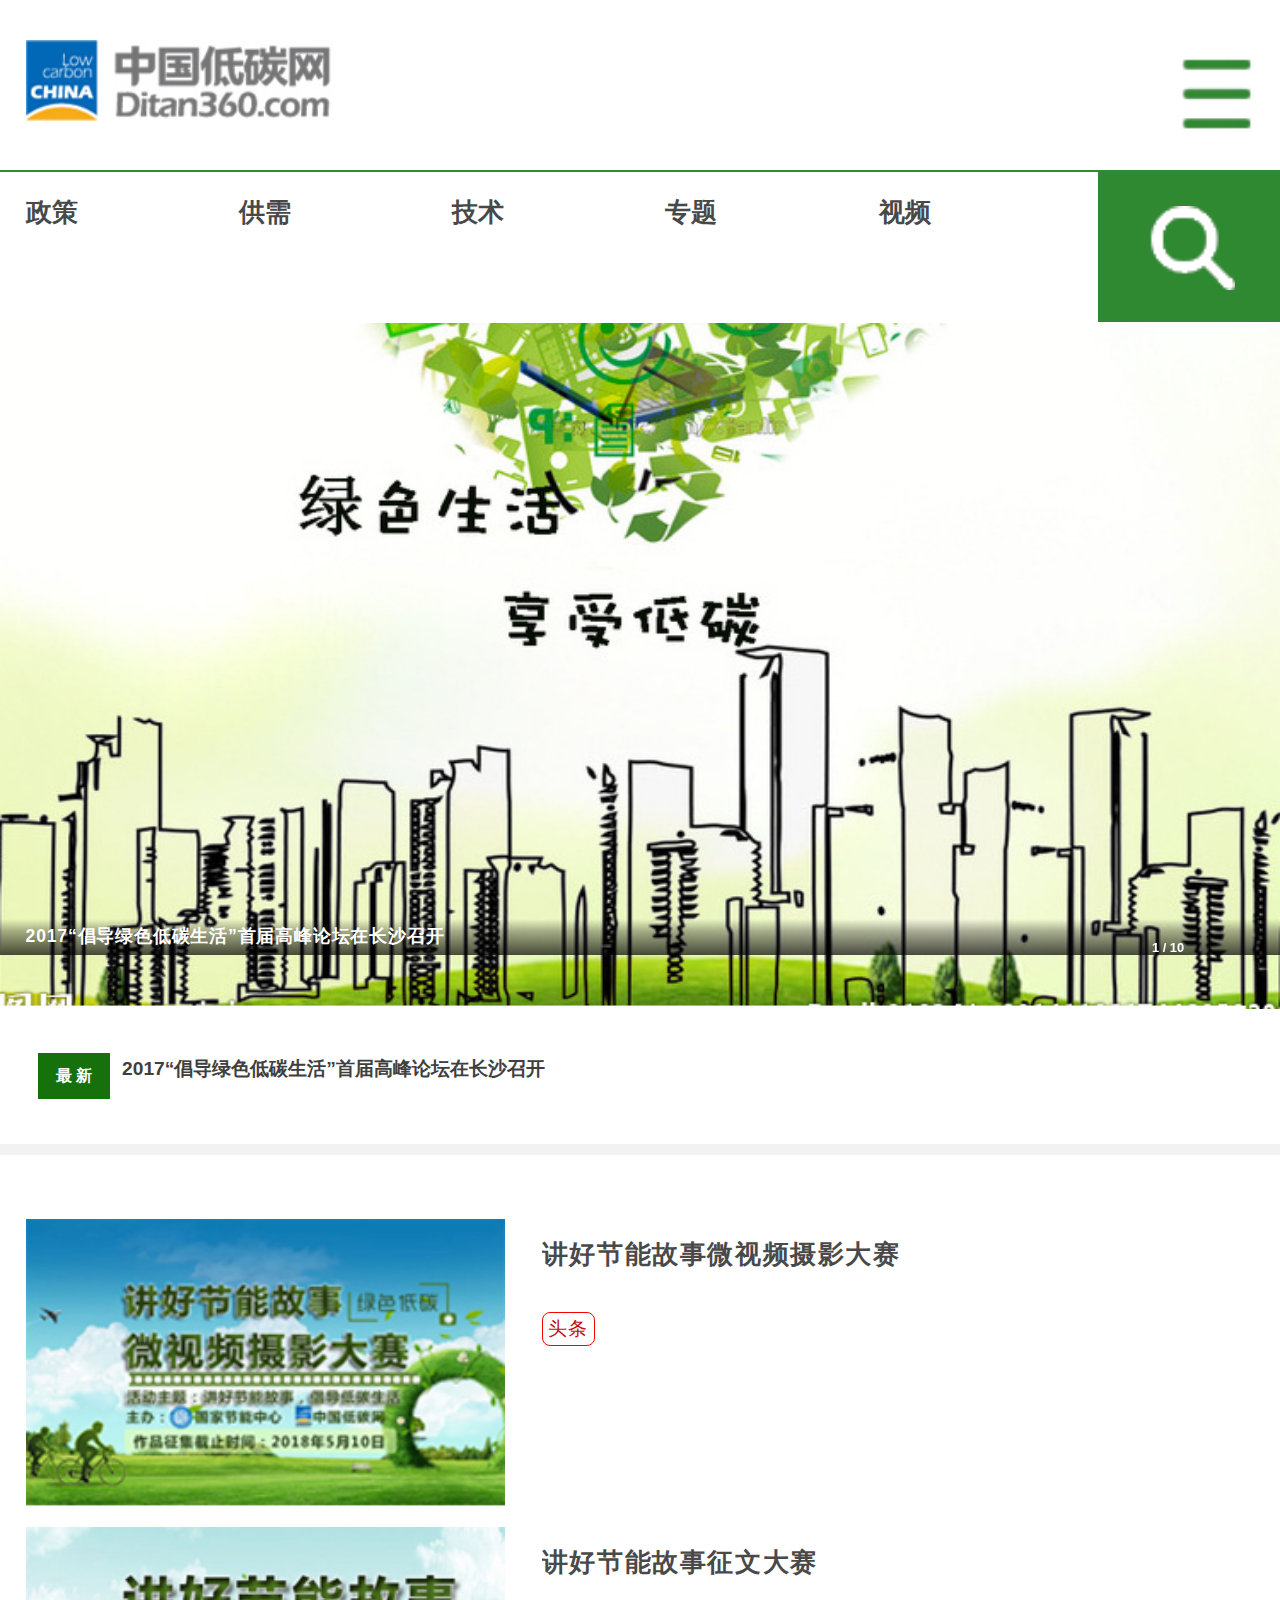
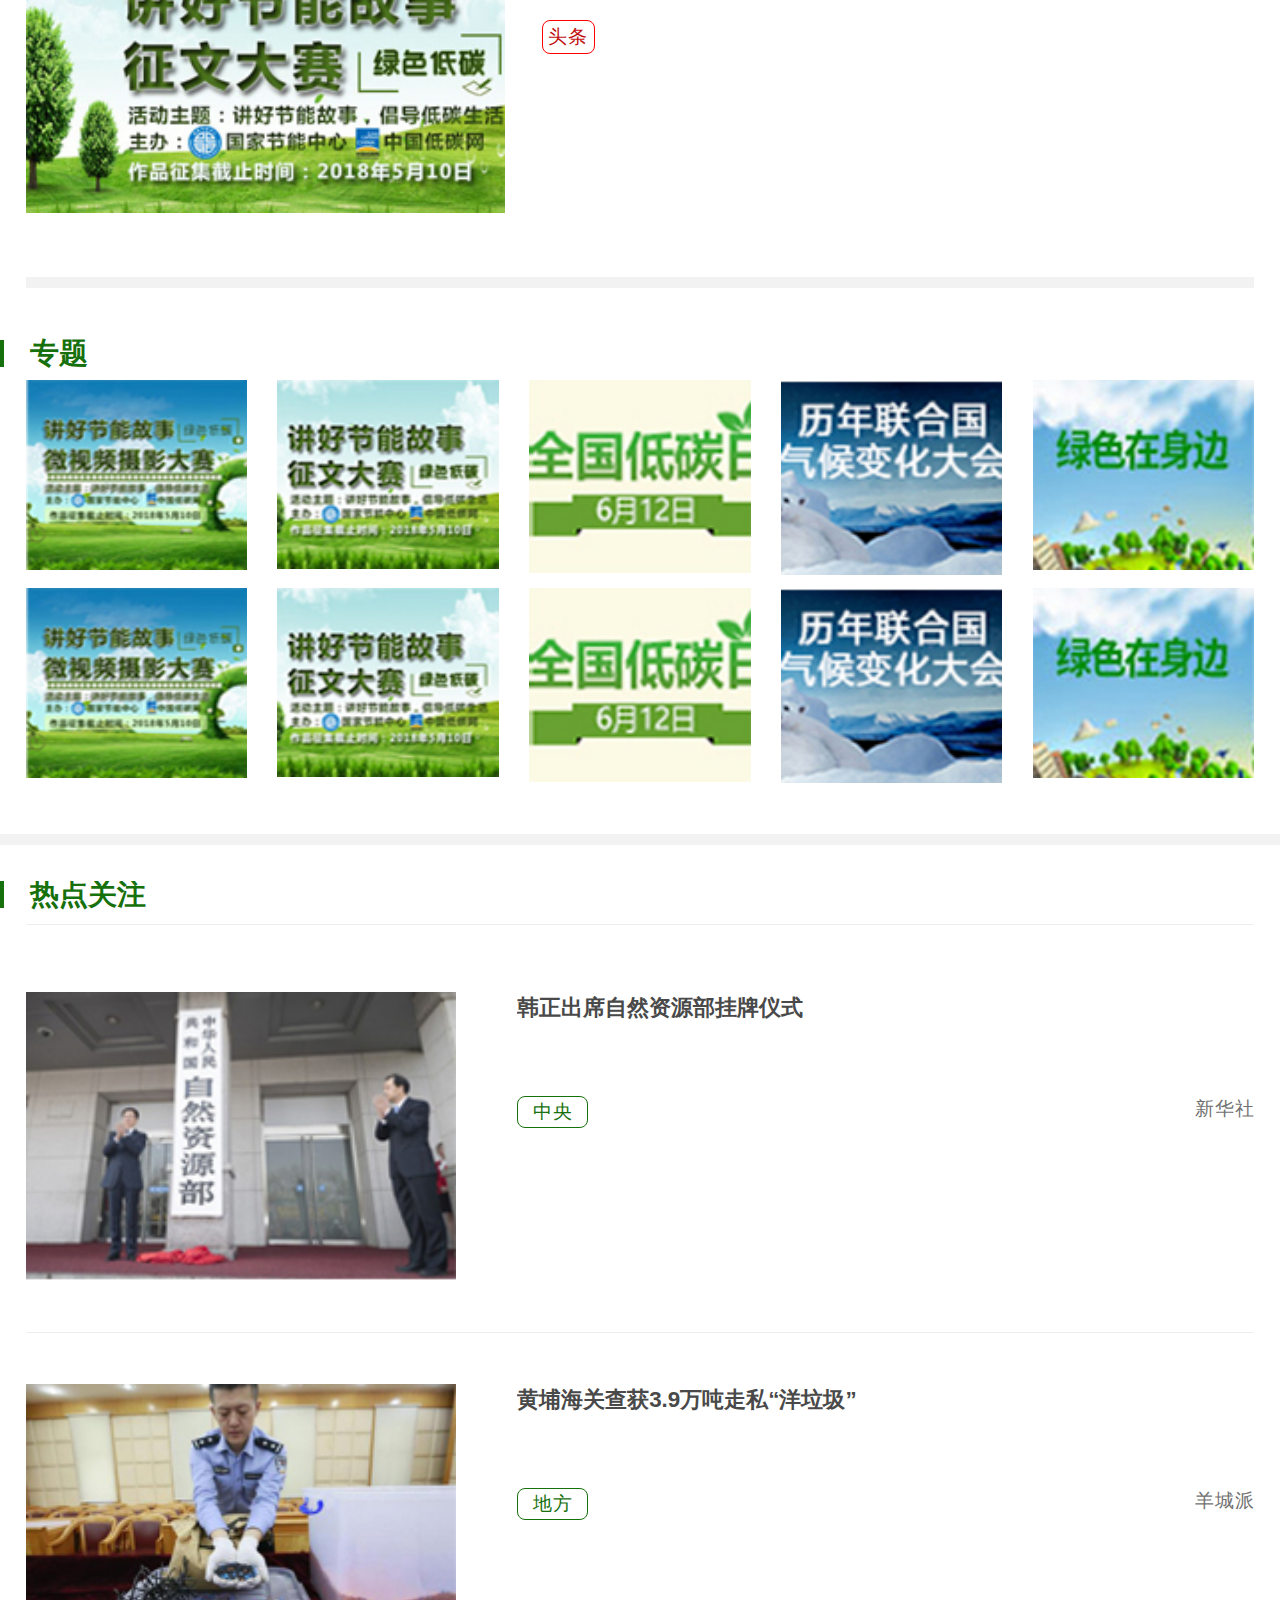
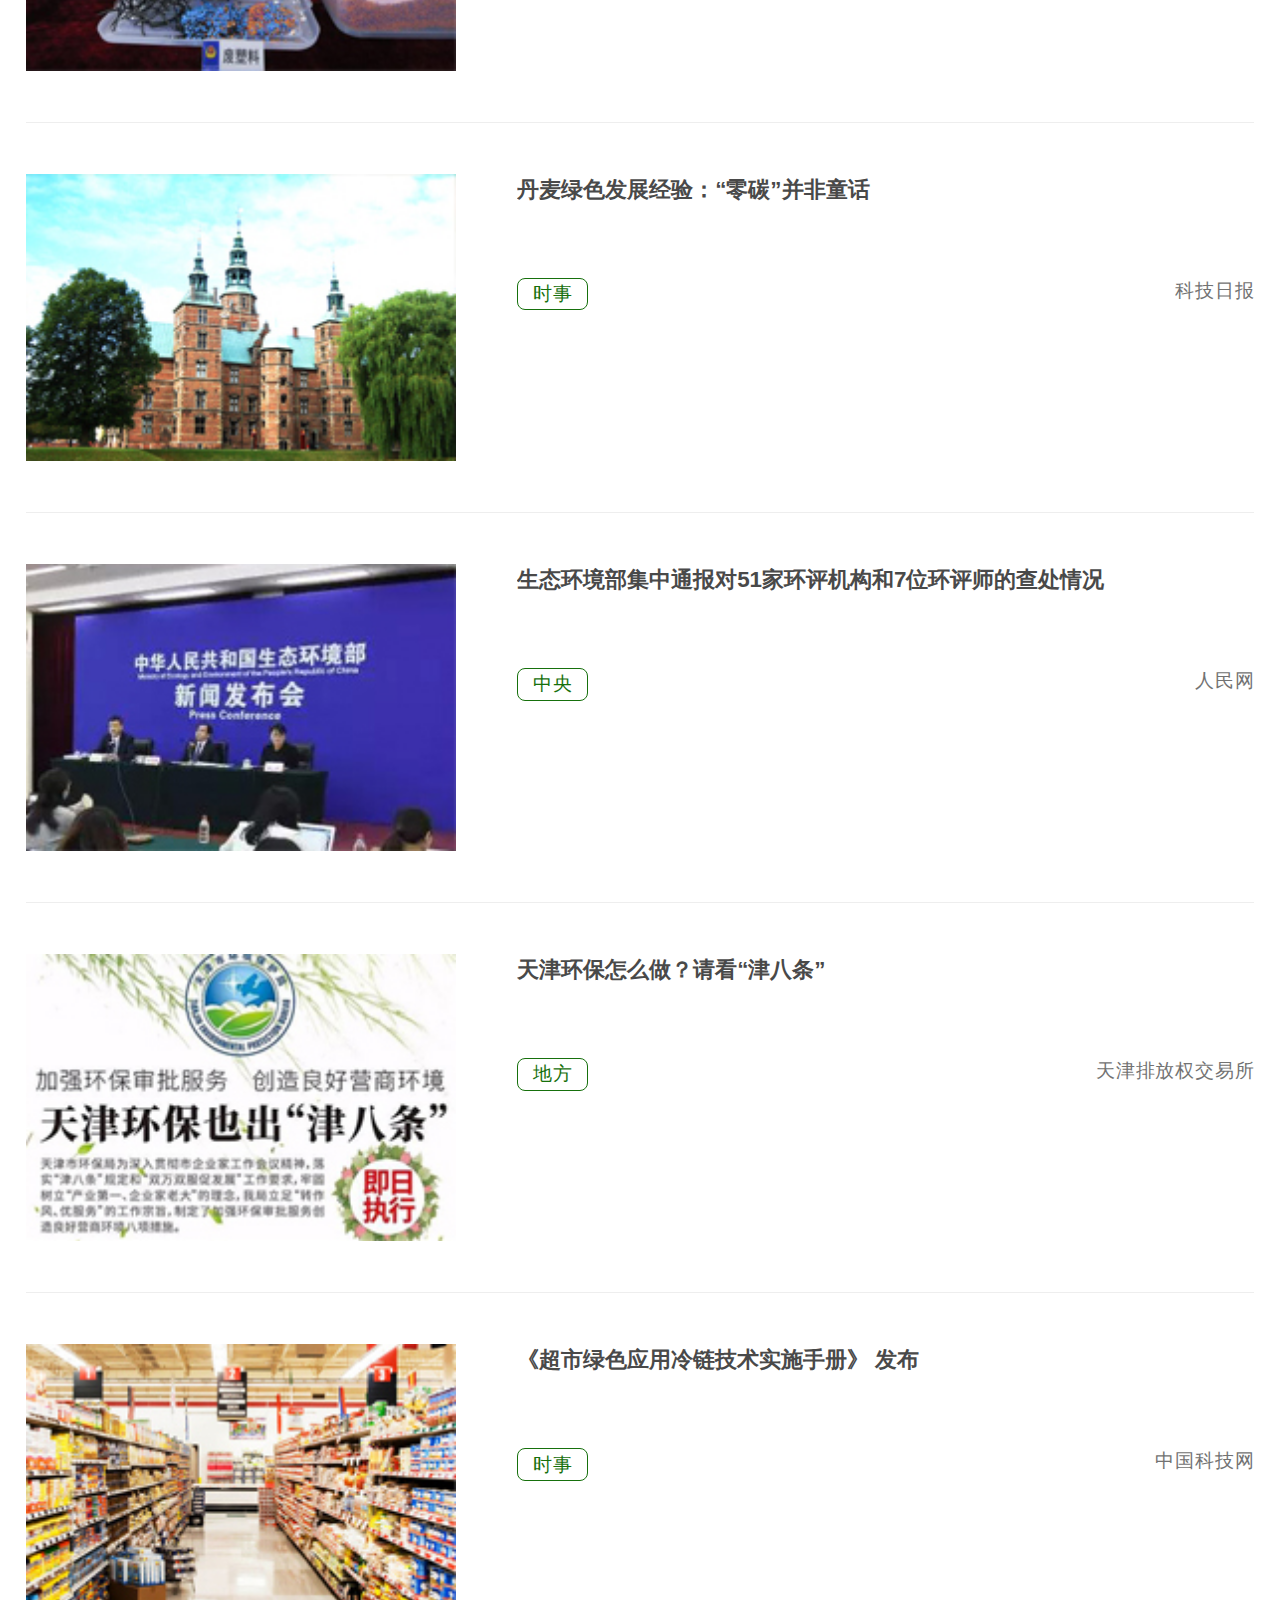
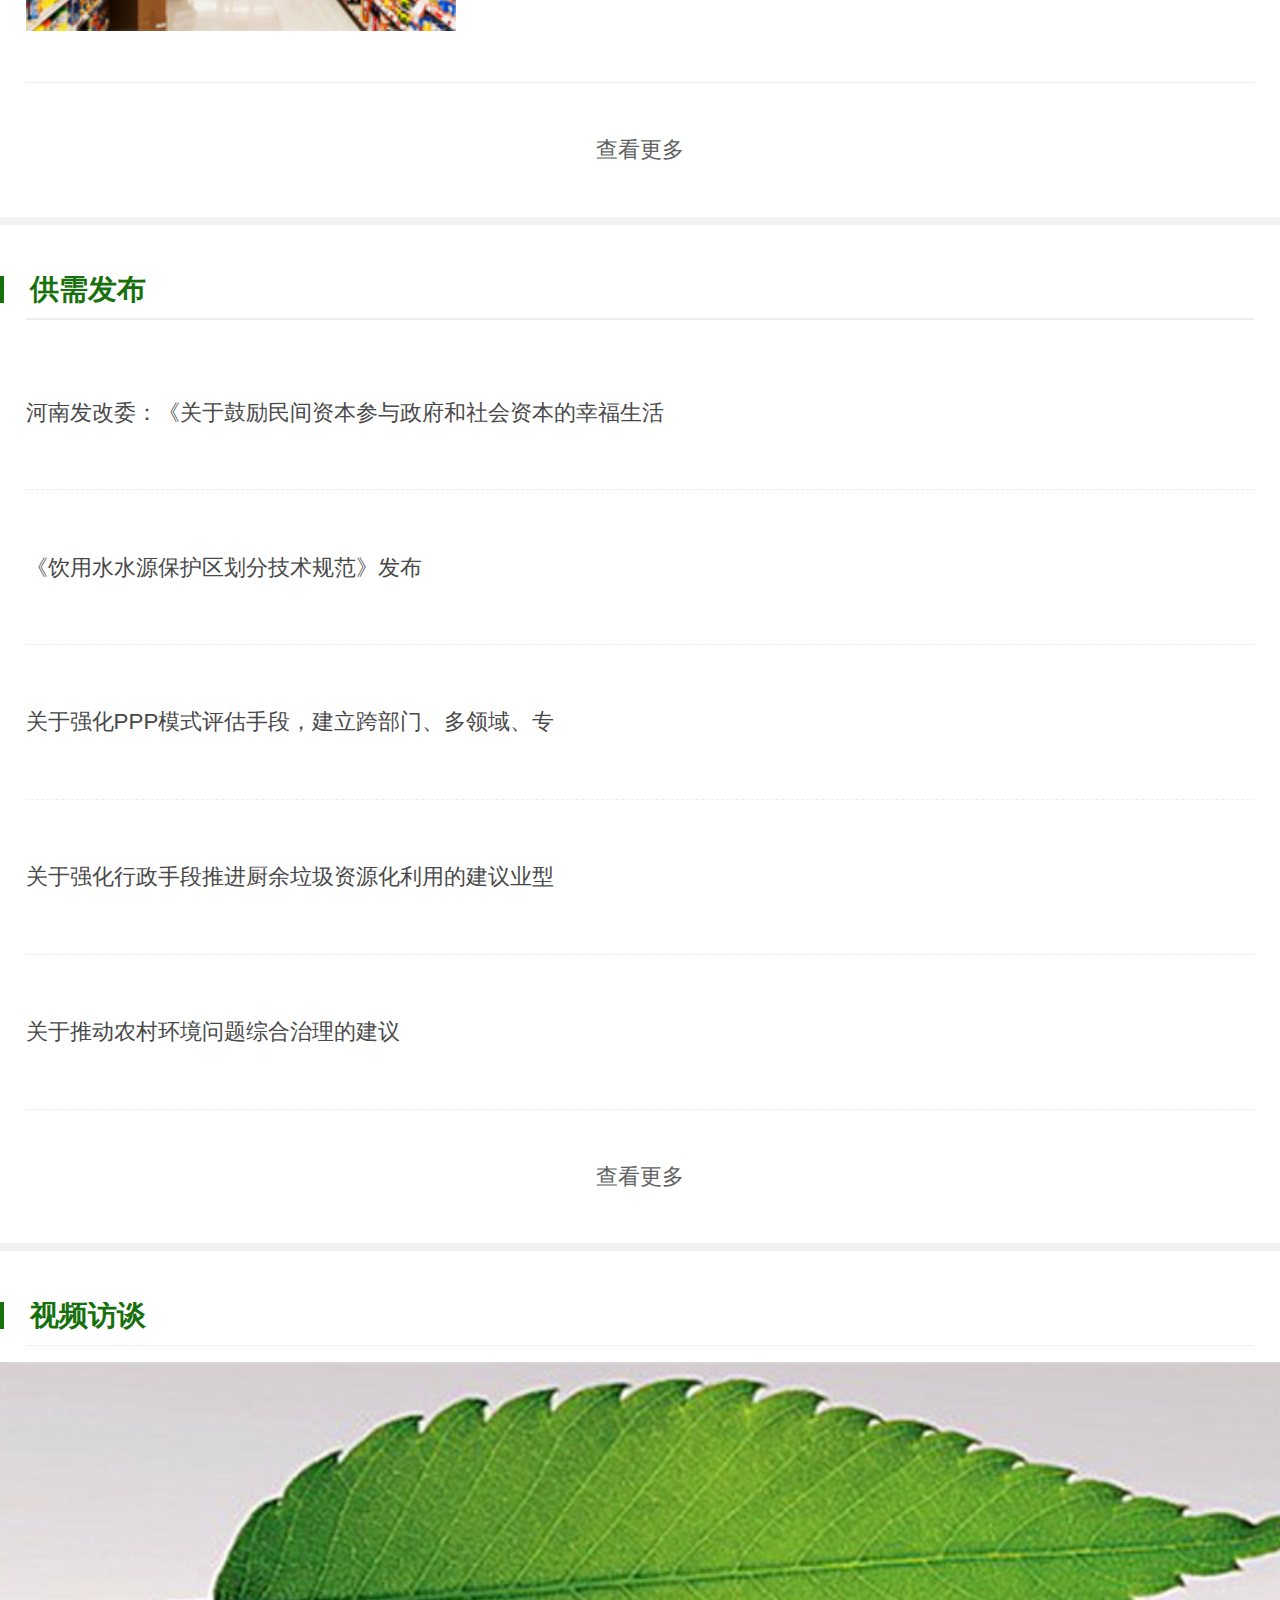
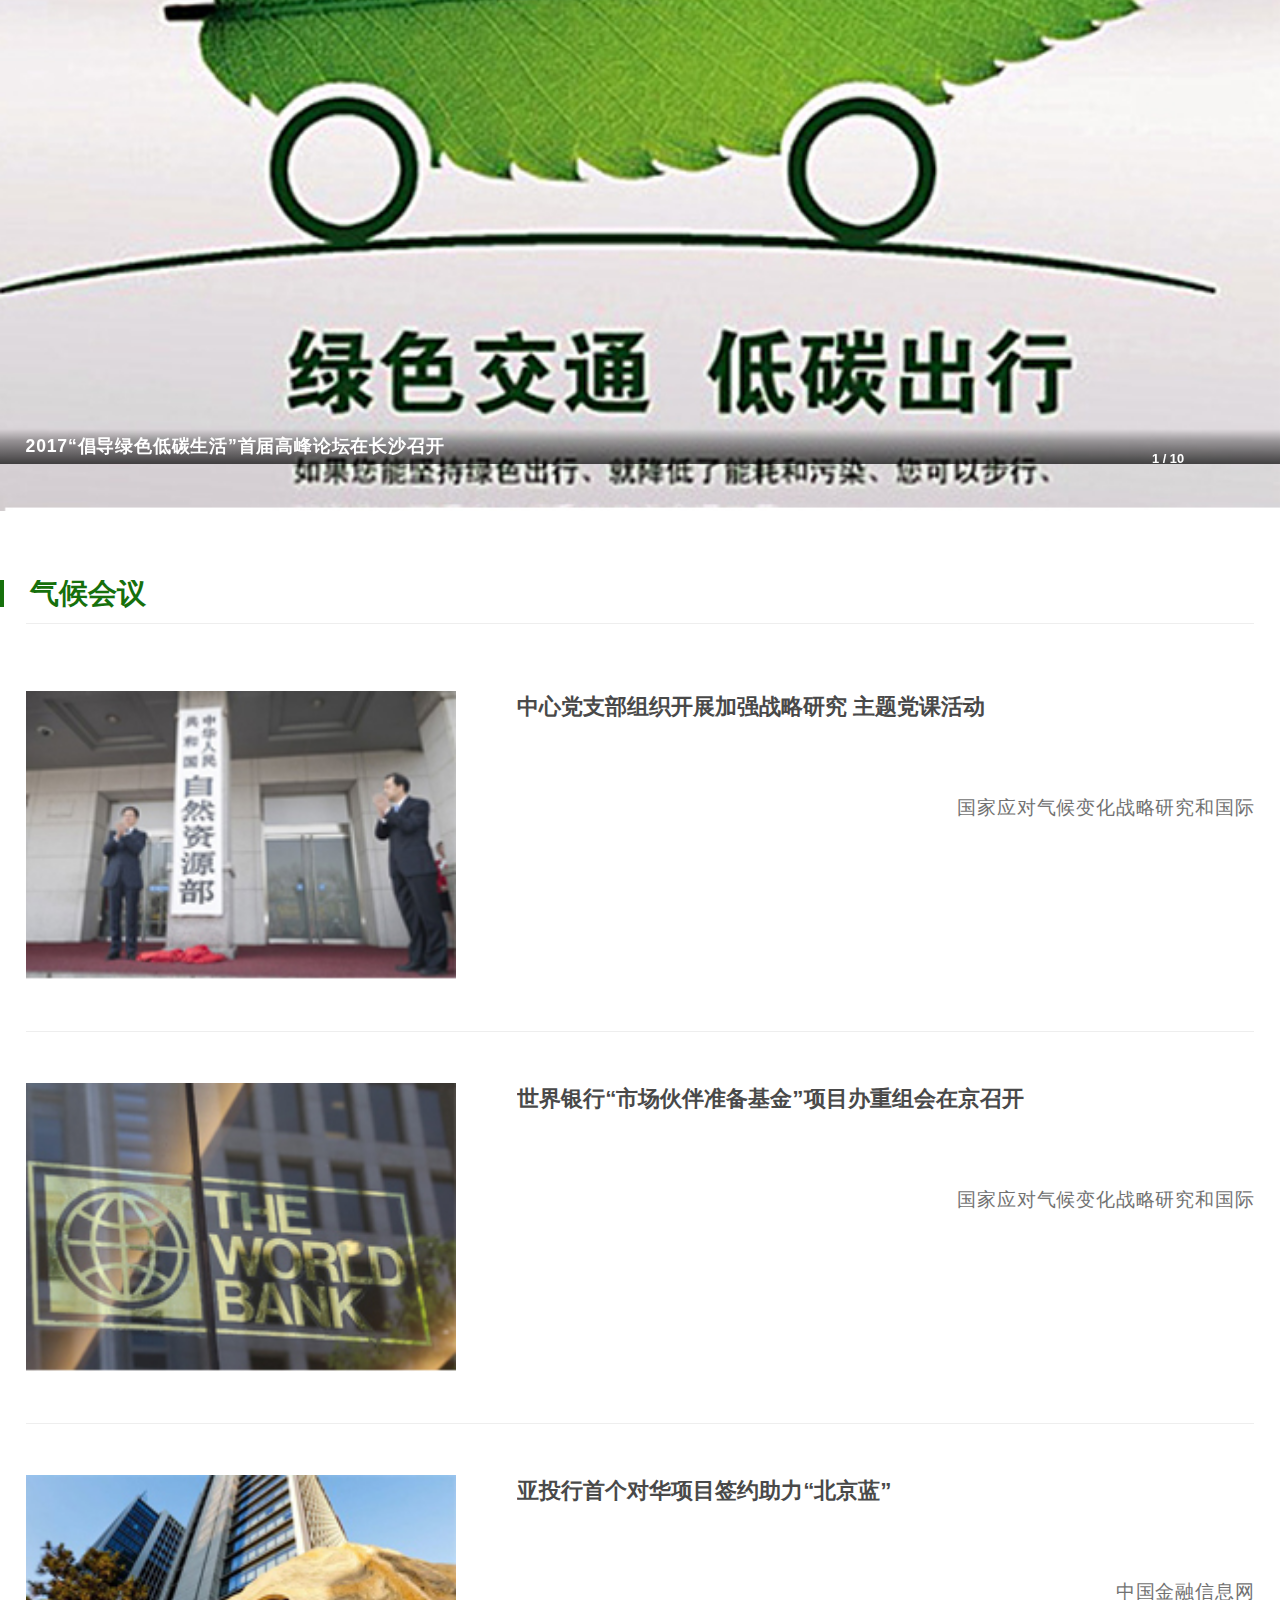
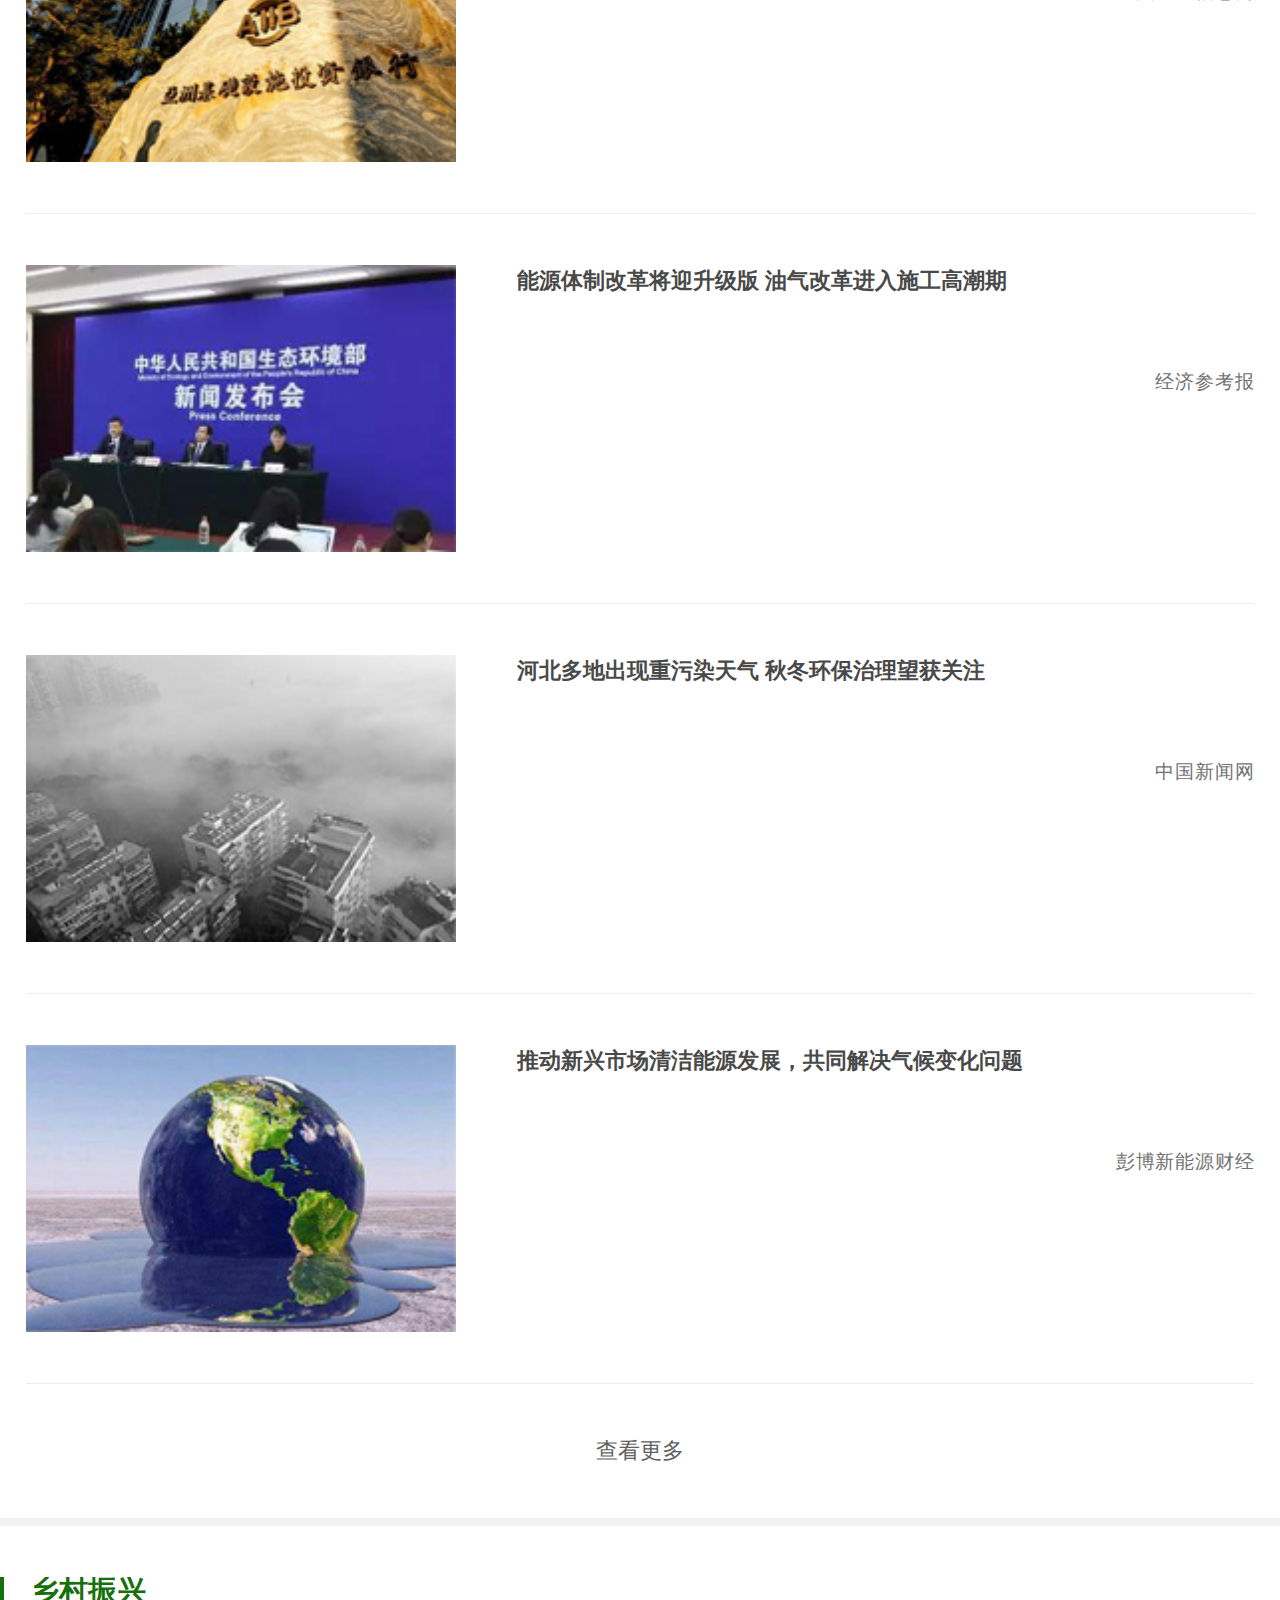
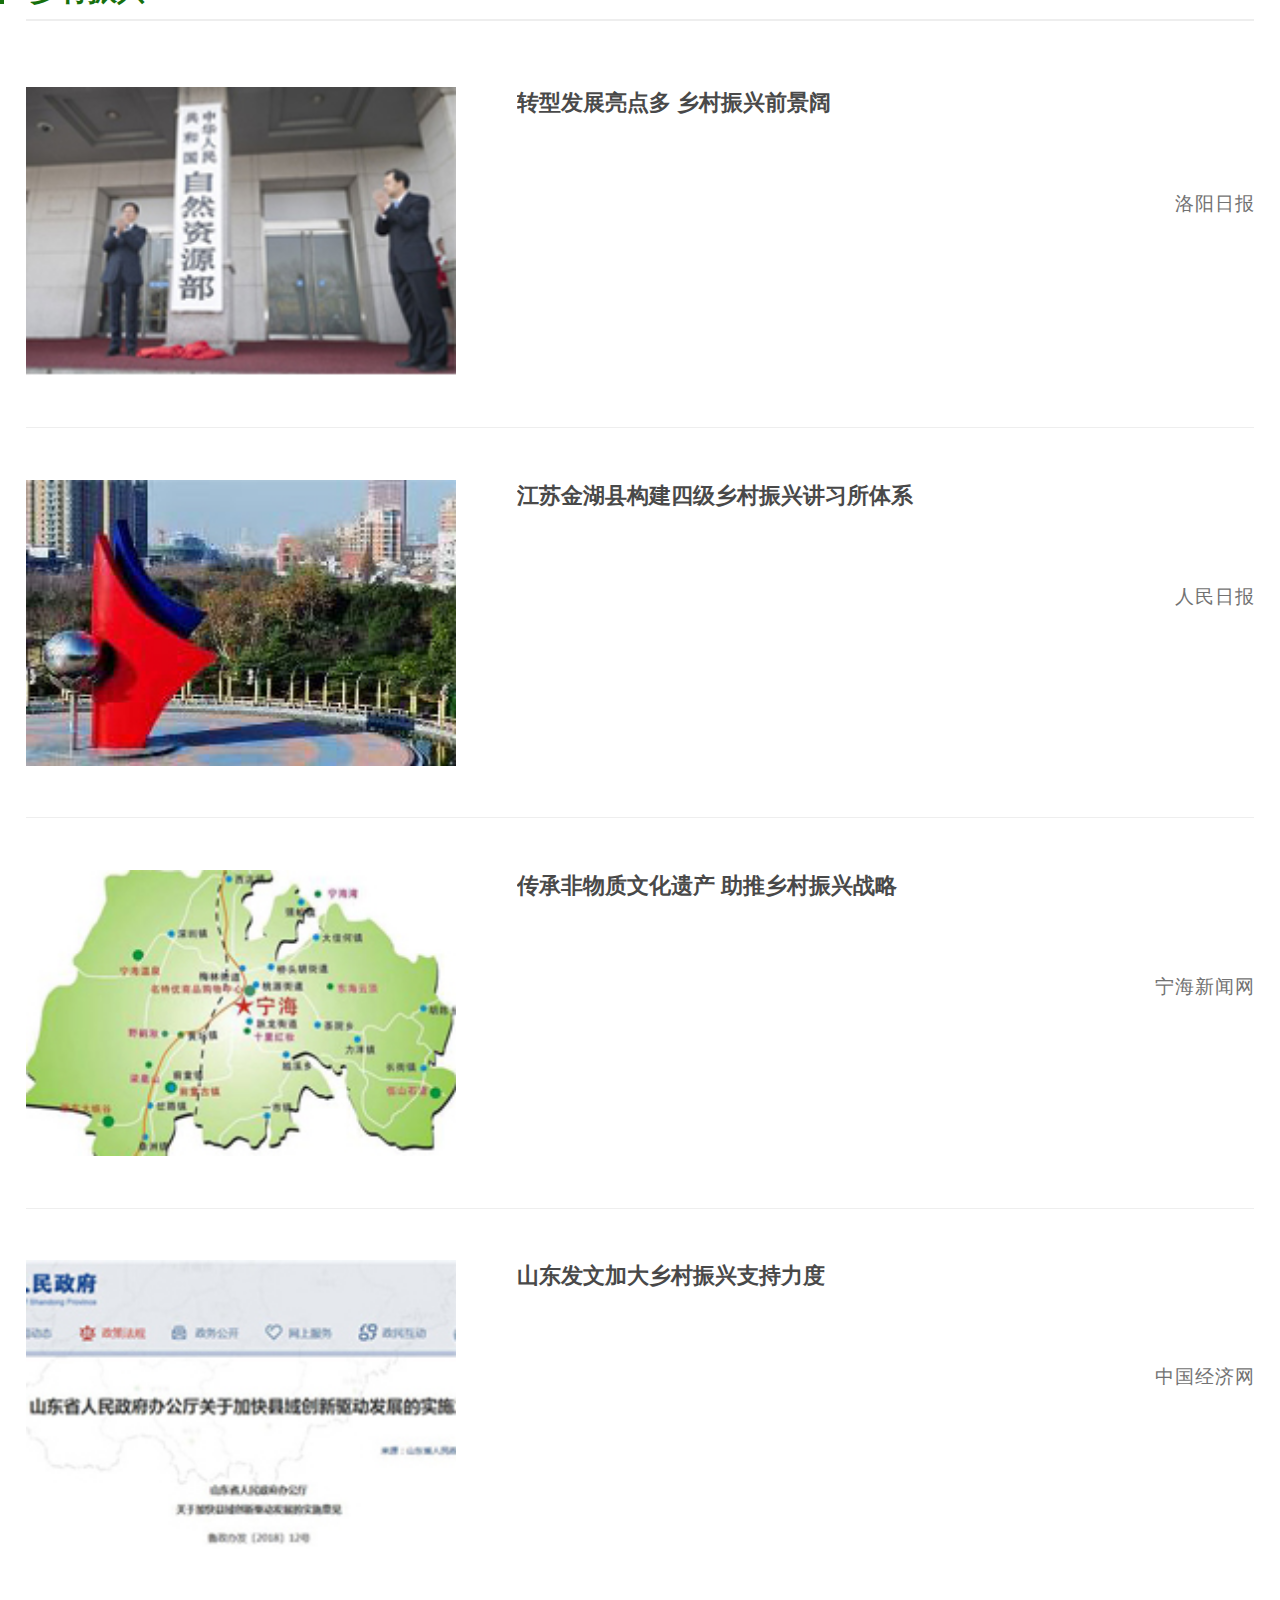
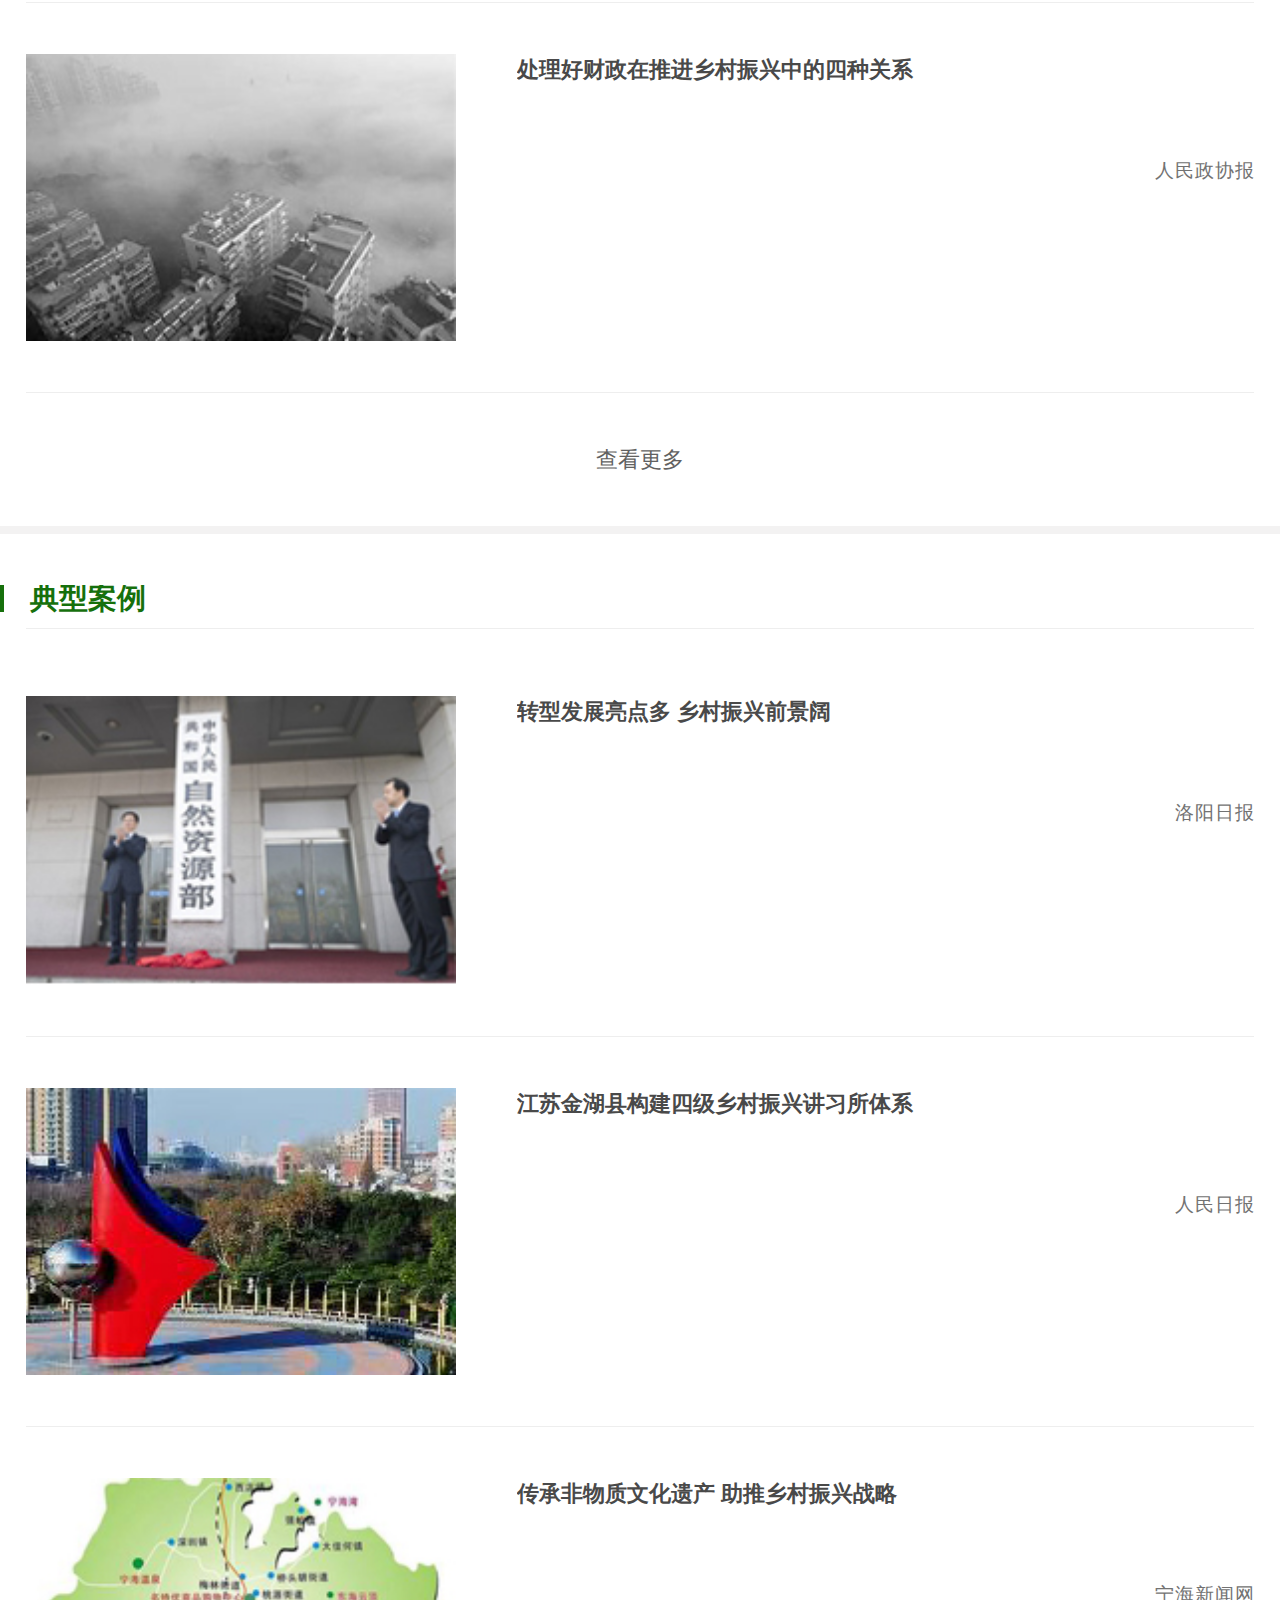
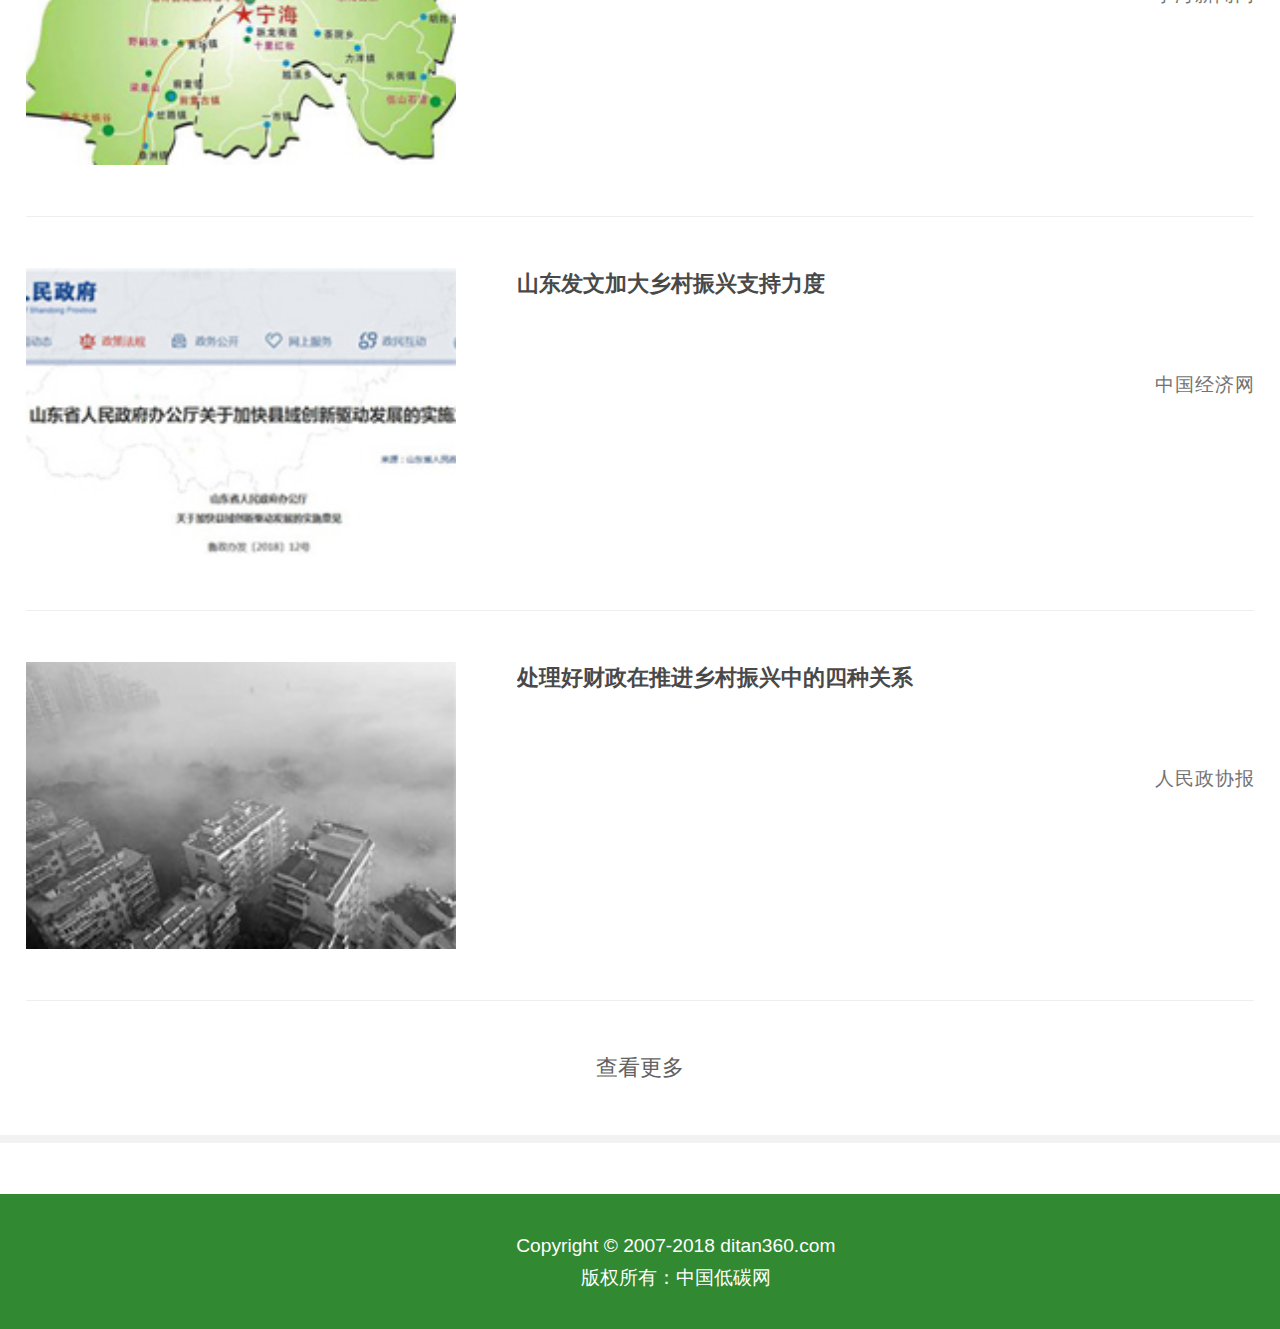
<file: index.html>
<!DOCTYPE html>
<html>
<head>
    <meta charset="utf-8">
    <meta name="viewport" content="initial-scale=1.0, maximum-scale=1.0, user-scalable=no" />
    <title>低碳中国网</title>
    <link rel="stylesheet" href="css/index.css" />
    <link rel="stylesheet" href="css/style.css" />   
    <link href="css/swiper.min.css" rel="stylesheet"/>	
    <script type="text/javascript" src="js/zepto.min.js"></script>

</head>
<body>				
	<head class="head">
		<ul class="he_ulo">
			<li class="he_image"><a href="index.html"><img src="images/index_03.jpg"/></a></li>
			<li class="h_li"><a href="button.html"><img src="images/index1_03.jpg" width="50%"/></a></li>
		</ul>
		<div class="nan">
		<nav>
			<a href="zhengce.html" style="margin-left: 0;">政策</a>
			<a href="javascript:void(0)">供需</a>
			<a href="javascript:void(0)">技术</a>
			<a href="zhuanti.html">专题</a>
			<a href="video.html">视频</a>
			<a href="javascript:void(0)" class="nav_li" ><img src="images/index1_062.png" width="50%"/>				
			</a>
		</nav>
		<div class="ss" id="ss" style="display: none;">
			<form method="get" action="">
			<input type="text" required="required" placeholder="请输入关键词" autofocus="autofocus" class="text" />
		</form>
		<div class="image"><a href="#"><img src="images/index1_0601.png"/></a></div>
		</div>		
		<div class="navv"></div>
		</div>
			 		<script type="text/javascript" src="js/zepto.min.js"></script>
			<script type="text/javascript">
				$(function(){
				$(window).scroll(function () {
            	if ($(window).scrollTop() > 45) {
                $(".nan").css({
                	"position":"fixed",
                	"top":"0",
                });
                $("nav").css("border-bottom","1px solid #2f8931");
                 $("#ss").css({
                 	"position":"fixed",
                 	"margin-top":"45px",
                 	"z-index":"20",
                 });
            }else{
                $(".nan").css("position","inherit");
                $("nav").css({
                	"border-bottom":"1px solid #ffffff",
                });
                $("#ss").css({
                	"position":"absolute",
                	"margin-top":"45px",
                });
            }
        })				
				$("#ss").hide();
				$(".nav_li").on("touchend",function(){	
					if($("#ss").is(":hidden")){
					     $("#ss").show();
					     $(this).find("img").attr("src","images/index1_061.png");					    
					}else{
					   $("#ss").hide();
					   $(this).find("img").attr("src","images/index1_062.png");
					}
					return false;
				})	
			
					})
			</script>
		<!--首页banner-->
		 <div class="swiper-container banner swiper-container1" style="border: 1px solidr red;">
    <div class="swiper-wrapper">
      <div class="swiper-slide">
      	<a href="news-xq.html">
      	<div class="img"><img src="images/index_06.jpg" width="100%" height="100%"/></div>
      	<p>2017“倡导绿色低碳生活”首届高峰论坛在长沙召开</p>
      	</a>
      </div>    
      <div class="swiper-slide">
      	<a href="#">
      	<div class="img"><img src="images/index_0601.jpg"/> </div>
      	<p>2017“倡导绿色低碳生活”首届高峰论坛在长沙召开</p>
      	</a>
      </div>
     <div class="swiper-slide">
      	<a href="">
      	<div class="img"><img src="images/index_06.jpg"/> </div>
      	<p>2017“倡导绿色低碳生活”首届高峰论坛在长沙召开</p>
      	</a>
      </div>    
      <div class="swiper-slide">
      	<a href="">
      	<div class="img"><img src="images/index_0601.jpg"/> </div>
      	<p>2017“倡导绿色低碳生活”首届高峰论坛在长沙召开</p>
      	</a>
      </div>
      <div class="swiper-slide">
      	<a href="">
      	<div class="img"><img src="images/index_06.jpg"/> </div>
      	<p>2017“倡导绿色低碳生活”首届高峰论坛在长沙召开</p>
      	</a>
      </div>    
      <div class="swiper-slide">
      	<a href="">
      	<div class="img"><img src="images/index_0601.jpg"/> </div>
      	<p>2017“倡导绿色低碳生活”首届高峰论坛在长沙召开</p>
      	</a>
      </div>
      <div class="swiper-slide">
      	<a href="">
      	<div class="img"><img src="images/index_06.jpg"/> </div>
      	<p>2017“倡导绿色低碳生活”首届高峰论坛在长沙召开</p>
      	</a>
      </div>    
      <div class="swiper-slide">
      	<a href="">
      	<div class="img"><img src="images/index_0601.jpg"/> </div>
      	<p>2017“倡导绿色低碳生活”首届高峰论坛在长沙召开</p>
      	</a>
      </div>
      <div class="swiper-slide">
      	<a href="">
      	<div class="img"><img src="images/index_06.jpg"/> </div>
      	<p>2017“倡导绿色低碳生活”首届高峰论坛在长沙召开</p>
      	</a>
      </div>    
      <div class="swiper-slide">
      	<a href="">
      	<div class="img"><img src="images/index_0601.jpg"/> </div>
      	<p>2017“倡导绿色低碳生活”首届高峰论坛在长沙召开</p>
      	</a>
      </div>
    </div>
    <!-- Add Pagination -->
    <div class="swiper-pagination swiper-pagination1"></div>
    <!-- Add Arrows -->
    </div>   
		<div class="new">
			<ul>
				<li class="new_li">最新</li>
				<li><a href="news-xq.html">2017“倡导绿色低碳生活”首届高峰论坛在长沙召开</a></li>
			</ul>
		</div>
	</head>
	<section>       
		<!--头条-->
		<div class="headline">
			<dl><a href="news-xq.html">
				<dt><img src="images/index_09.jpg"/></dt>
				<dd><b>讲好节能故事微视频摄影大赛</b><p>头条</p></dd>
				</a>
			</dl>
			<dl class="hl_dl">
				<a href="#">
				<dt><img src="images/index_11.jpg"/></dt>
				<dd><b>讲好节能故事征文大赛</b><p>头条</p></dd>
				</a>
			</dl>
		</div>
		<!--专题-->
		<div class="newest">
			<h1>专题</h1>
			<ul>
				<li class="ne_li"><a href="news-xq.html"><img src="images/index_13.jpg"/></a></li>
				<li><a href="#"><img src="images/index_15.jpg"/></a></li>
				<li><a href="#"><img src="images/index_17.jpg"/></a></li>
				<li><a href="#"><img src="images/index_19.jpg"/></a></li>
				<li><a href="#"><img src="images/index_21.jpg"/></a></li>
			</ul>
			<ul>
				<li class="ne_li"><a href="#"><img src="images/index_13.jpg"/></a></li>
				<li><a href="#"><img src="images/index_15.jpg"/></a></li>
				<li><a href="#"><img src="images/index_17.jpg"/></a></li>
				<li><a href="#"><img src="images/index_19.jpg"/></a></li>
				<li><a href="#"><img src="images/index_21.jpg"/></a></li>
			</ul>
		</div>
		<!--热点关注-->
		<div class="hotspot">
			<h1>热点关注</h1>
			<hr />
			<dl>
				<a href="news-xq.html">
				<dt><img src="images/index_38.jpg"/></dt>
				<dd><span>韩正出席自然资源部挂牌仪式</span><p class="hot_pp">中央</p><p class="hot_p">新华社</p></dd>
				</a>
			</dl>
			<dl>
				<a href="#">
				<dt><img src="images/index_41.jpg"/></dt>
				<dd><span>黄埔海关查获3.9万吨走私“洋垃圾”</span><p class="hot_pp">地方</p><p class="hot_p">羊城派</p></dd>
				</a>
			</dl>
			<dl>
				<a href="#">
				<dt><img src="images/index_43.jpg"/></dt>
				<dd><span>丹麦绿色发展经验：“零碳”并非童话</span><p class="hot_pp">时事</p><p class="hot_p">科技日报</p></dd>
				</a>
			</dl>
			<dl>
				<a href="#">
				<dt><img src="images/index_45.jpg"/></dt>
				<dd><span>生态环境部集中通报对51家环评机构和7位环评师的查处情况</span><p class="hot_pp">中央</p><p class="hot_p">人民网</p></dd>
				</a>
			</dl>
			<dl>
				<a href="#">
				<dt><img src="images/index_47.jpg"/></dt>
				<dd><span>天津环保怎么做？请看“津八条”</span><p class="hot_pp">地方</p><p class="hot_p">天津排放权交易所</p></dd>
				</a>
			</dl>
			<dl>
				<a href="#">
				<dt><img src="images/index_49.jpg"/></dt>
				<dd><span>《超市绿色应用冷链技术实施手册》 发布</span><p class="hot_pp">时事</p><p class="hot_p">中国科技网</p></dd>
				</a>
			</dl>
			<h2><a href="#">查看更多</a></h2>
		</div>
		<!--供需发布-->
		<div class="hotspot">
			<h1>供需发布</h1>
			<hr />
			<ul>
				<li><a href="news-xq.html">河南发改委：《关于鼓励民间资本参与政府和社会资本的幸福生活</a></li>
				<li><a href="#">《饮用水水源保护区划分技术规范》发布</a></li>
				<li><a href="#">关于强化PPP模式评估手段，建立跨部门、多领域、专</a></li>
				<li><a href="#">关于强化行政手段推进厨余垃圾资源化利用的建议业型</a></li>
				<li><a href="#">关于推动农村环境问题综合治理的建议</a></li>
			</ul>
			<h2><a href="#">查看更多</a></h2>
		</div>					
		<div class="hotspot">
			<h1>视频访谈</h1>
			<hr />
			<div class="swiper-container banner swiper-container2" >
    <div class="swiper-wrapper swiper-wrapper2">
      <div class="swiper-slide">
      	<a href="video-xq.html">
      	<div class="img"><img src="images/index_51.jpg"/> </div>
      	<p>2017“倡导绿色低碳生活”首届高峰论坛在长沙召开</p>
      	</a>
      </div>    
      <div class="swiper-slide">
      	<a href="">
      	<div class="img"><img src="images/index_5101.jpg"/> </div>
      	<p>2017“倡导绿色低碳生活”首届高峰论坛在长沙召开</p>
      	</a>
      </div>
     <div class="swiper-slide">
      	<a href="">
      	<div class="img"><img src="images/index_51.jpg"/> </div>
      	<p>2017“倡导绿色低碳生活”首届高峰论坛在长沙召开</p>
      	</a>
      </div>    
      <div class="swiper-slide">
      	<a href="">
      	<div class="img"><img src="images/index_5101.jpg"/> </div>
      	<p>2017“倡导绿色低碳生活”首届高峰论坛在长沙召开</p>
      	</a>
      </div>
      <div class="swiper-slide">
      	<a href="">
      	<div class="img"><img src="images/index_51.jpg"/> </div>
      	<p>2017“倡导绿色低碳生活”首届高峰论坛在长沙召开</p>
      	</a>
      </div>    
      <div class="swiper-slide">
      	<a href="">
      	<div class="img"><img src="images/index_5101.jpg"/> </div>
      	<p>2017“倡导绿色低碳生活”首届高峰论坛在长沙召开</p>
      	</a>
      </div>
      <div class="swiper-slide">
      	<a href="">
      	<div class="img"><img src="images/index_51.jpg"/> </div>
      	<p>2017“倡导绿色低碳生活”首届高峰论坛在长沙召开</p>
      	</a>
      </div>    
      <div class="swiper-slide">
      	<a href="">
      	<div class="img"><img src="images/index_5101.jpg"/> </div>
      	<p>2017“倡导绿色低碳生活”首届高峰论坛在长沙召开</p>
      	</a>
      </div>
      <div class="swiper-slide">
      	<a href="">
      	<div class="img"><img src="images/index_51.jpg"/> </div>
      	<p>2017“倡导绿色低碳生活”首届高峰论坛在长沙召开</p>
      	</a>
      </div>    
      <div class="swiper-slide">
      	<a href="">
      	<div class="img"><img src="images/index_5101.jpg"/> </div>
      	<p>2017“倡导绿色低碳生活”首届高峰论坛在长沙召开</p>
      	</a>
      </div>
    </div>
    <!-- Add Pagination -->
    <div class="swiper-pagination swiper-pagination2"></div>
    <!-- Add Arrows -->
    </div>
		</div>
		<br />
		<!--气候会议-->
		<div class="hotspot">
			<h1>气候会议</h1>
			<hr />
			<dl>
				<a href="news-xq.html">
				<dt><img src="images/index_38.jpg"/></dt>
				<dd><span>中心党支部组织开展加强战略研究 主题党课活动</span><p class="hot_p"> 国家应对气候变化战略研究和国际</p></dd>
				</a>
			</dl>
			<dl>
				<a href="#">
				<dt><img src="images/index_54.jpg"/></dt>
				<dd><span>世界银行“市场伙伴准备基金”项目办重组会在京召开</span><p class="hot_p">国家应对气候变化战略研究和国际</p></dd>
				</a>
			</dl>
			<dl>
				<a href="#">
				<dt><img src="images/index_57.jpg"/></dt>
				<dd><span>亚投行首个对华项目签约助力“北京蓝”</span><p class="hot_p">中国金融信息网</p></dd>
				</a>
			</dl>
			<dl>
				<a href="#">
				<dt><img src="images/index_45.jpg"/></dt>
				<dd><span>能源体制改革将迎升级版 油气改革进入施工高潮期</span><p class="hot_p">经济参考报</p></dd>
				</a>
			</dl>
			<dl>
				<a href="#">
				<dt><img src="images/index_59.jpg"/></dt>
				<dd><span>河北多地出现重污染天气 秋冬环保治理望获关注</span><p class="hot_p">中国新闻网</p></dd>
				</a>
			</dl>
			<dl>
				<a href="#">
				<dt><img src="images/index_62.jpg"/></dt>
				<dd><span>推动新兴市场清洁能源发展，共同解决气候变化问题</span><p class="hot_p">彭博新能源财经</p></dd>
				</a>
			</dl>
			<h2><a href="#">查看更多</a></h2>
		</div>
		<!--乡村振兴-->
		<div class="hotspot">
			<h1>乡村振兴</h1>
			<hr />
			<dl>
				<a href="news-xq.html">
				<dt><img src="images/index_38.jpg"/></dt>
				<dd><span>转型发展亮点多 乡村振兴前景阔</span><p class="hot_p">洛阳日报</p></dd>
				</a>
			</dl>
			<dl>
				<a href="#">
				<dt><img src="images/index_66.jpg"/></dt>
				<dd><span>江苏金湖县构建四级乡村振兴讲习所体系</span><p class="hot_p">人民日报</p></dd>
				</a>
			</dl>
			<dl>
				<a href="#">
				<dt><img src="images/indwex001_09.jpg"/></dt>
				<dd><span>传承非物质文化遗产 助推乡村振兴战略</span><p class="hot_p">宁海新闻网</p></dd>
				</a>
			</dl>
			<dl>
				<a href="#">
				<dt><img src="images/indwex001_11.jpg"/></dt>
				<dd><span>山东发文加大乡村振兴支持力度</span><p class="hot_p">中国经济网</p></dd>
				</a>
			</dl>
			<dl>
				<a href="#">
				<dt><img src="images/index_59.jpg"/></dt>
				<dd><span>处理好财政在推进乡村振兴中的四种关系</span><p class="hot_p">人民政协报</p></dd>
				</a>
			</dl>			
			<h2><a href="#">查看更多</a></h2>
		</div>
		<!--典型案例-->
		<div class="hotspot">
			<h1>典型案例</h1>
			<hr />
			<dl>
				<a href="news-xq.html">
				<dt><img src="images/index_38.jpg"/></dt>
				<dd><span>转型发展亮点多 乡村振兴前景阔</span><p class="hot_p">洛阳日报</p></dd>
				</a>
			</dl>
			<dl>
				<a href="#">
				<dt><img src="images/index_66.jpg"/></dt>
				<dd><span>江苏金湖县构建四级乡村振兴讲习所体系</span><p class="hot_p">人民日报</p></dd>
				</a>
			</dl>
			<dl>
				<a href="#">
				<dt><img src="images/indwex001_09.jpg"/></dt>
				<dd><span>传承非物质文化遗产 助推乡村振兴战略</span><p class="hot_p">宁海新闻网</p></dd>
				</a>
			</dl>
			<dl>
				<a href="#">
				<dt><img src="images/indwex001_11.jpg"/></dt>
				<dd><span>山东发文加大乡村振兴支持力度</span><p class="hot_p">中国经济网</p></dd>
				</a>
			</dl>
			<dl>
				<a href="#">
				<dt><img src="images/index_59.jpg"/></dt>
				<dd><span>处理好财政在推进乡村振兴中的四种关系</span><p class="hot_p">人民政协报</p></dd>
				</a>
			</dl>			
			<h2><a href="#">查看更多</a></h2>
		</div>
	</section>
	<script type="text/javascript" src="js/footer.js"></script>	
	 <script src="js/swiper.min.js"></script>
  <script>  
    var swiper1 = new Swiper('.swiper-container1', {
    direction: 'horizontal',//滑动方向-左右滑动
    // 分页器样式为分式
      pagination: {
        el: '.swiper-pagination1',
        type: 'fraction',
      },
    });
     var swiper2 = new Swiper('.swiper-container2', {
    direction: 'horizontal',//滑动方向-左右滑动
    // 分页器样式为分式
      pagination: {
        el: '.swiper-pagination2',
        type: 'fraction',
      },
    });
  </script>
</body>
</html>
</file>
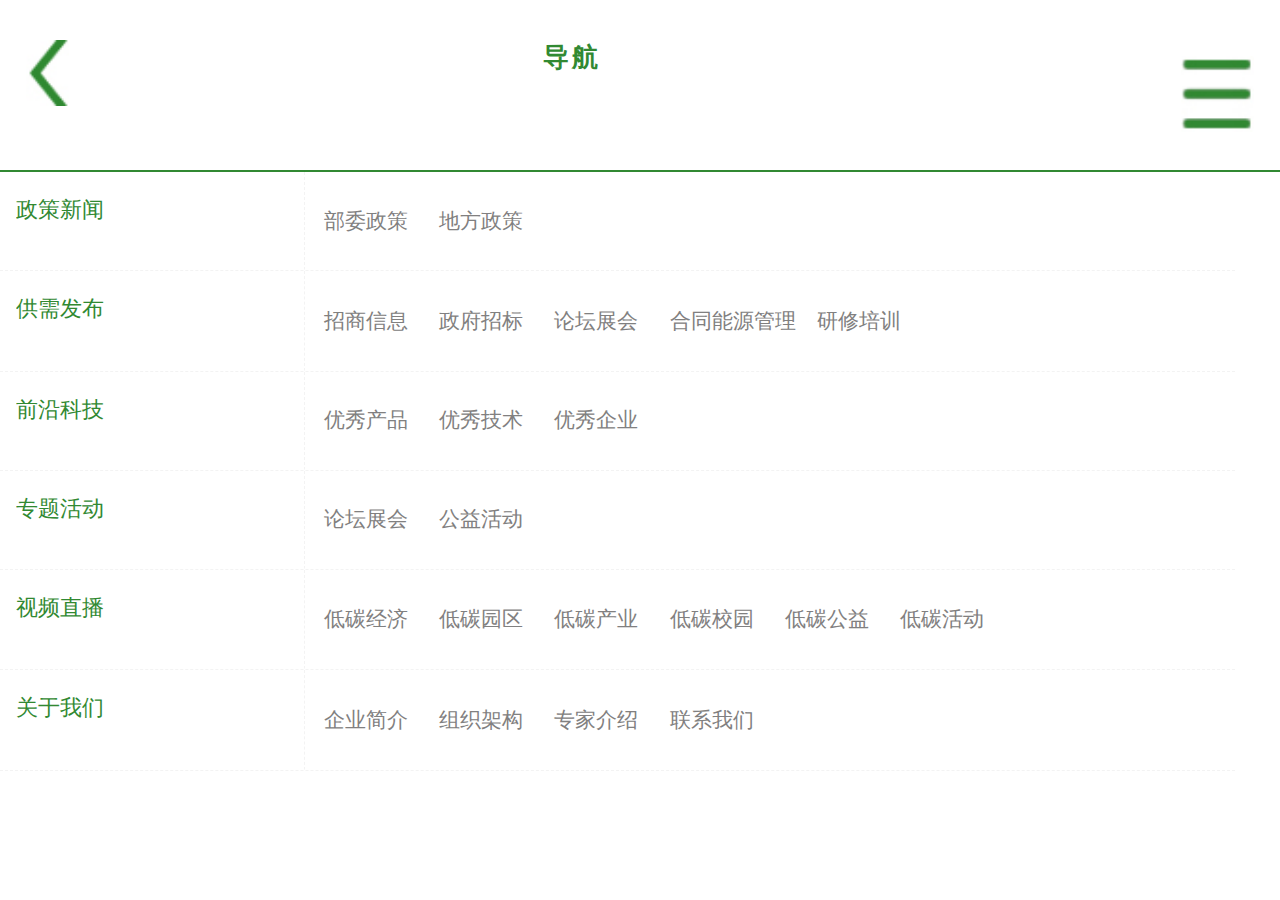
<file: button.html>
<!DOCTYPE html>
<html>
	<head>
		<meta charset="utf-8">
		<meta name="viewport" content="initial-scale=1.0, maximum-scale=1.0, user-scalable=no" />
		<title>低碳中国网</title>
		<link rel="stylesheet" href="css/style.css" />
		<link rel="stylesheet" href="css/button.css" />
	</head>
	<body>
		<head class="head">
		<ul class="he_ulo">
			<li class="he_img"><a href="javascript:history.go(-1)"><img src="images/button_03.jpg"/></a></li>
			<li class="bt_li"><p>导航</p></li>
			<li class="h_li"><a href="#"><img src="images/index1_03.jpg" width="50%"/></a></li>
		</ul>	
	</head>
		<section>
			<ul>
				<li>
					<p>政策新闻</p>
					<nav>
						<a href="zhengce.html">部委政策</a>
						<a href="#">地方政策</a>
					</nav>
				</li>
				<li class="button_li">
					<p>供需发布</p>
					<nav class="bt_nav">
						<a href="#">招商信息</a>
						<a href="#">政府招标</a>
						<a href="#">论坛展会</a>
						<a href="#" class="bt_nav_a">合同能源管理</a>
						<a href="#">研修培训</a>
					</nav>
				</li>
				<li>
					<p>前沿科技</p>
					<nav>
						<a href="#">优秀产品</a>
						<a href="#">优秀技术</a>
						<a href="#">优秀企业</a>
					</nav>
				</li>
				<li>
					<p>专题活动</p>
					<nav>
						<a href="zhuanti.html">论坛展会</a>
						<a href="#">公益活动</a>
					</nav>
				</li>
				<li class="button_li">
					<p>视频直播</p>
					<nav class="bt_nav">
						<a href="video.html">低碳经济</a>
						<a href="#">低碳园区</a>
						<a href="#">低碳产业</a>
						<a href="#">低碳校园</a>
						<a href="#">低碳公益</a>
						<a href="#">低碳活动</a>
					</nav>
				</li>
				<li class="button_li">
					<p>关于我们</p>
					<nav class="bt_nav">
						<a href="jianjie.html">企业简介</a>
						<a href="#">组织架构</a>
						<a href="#">专家介绍</a>
						<a href="#">联系我们</a>
					</nav>
				</li>
			</ul>
		</section>
	</body>
</html>
</file>
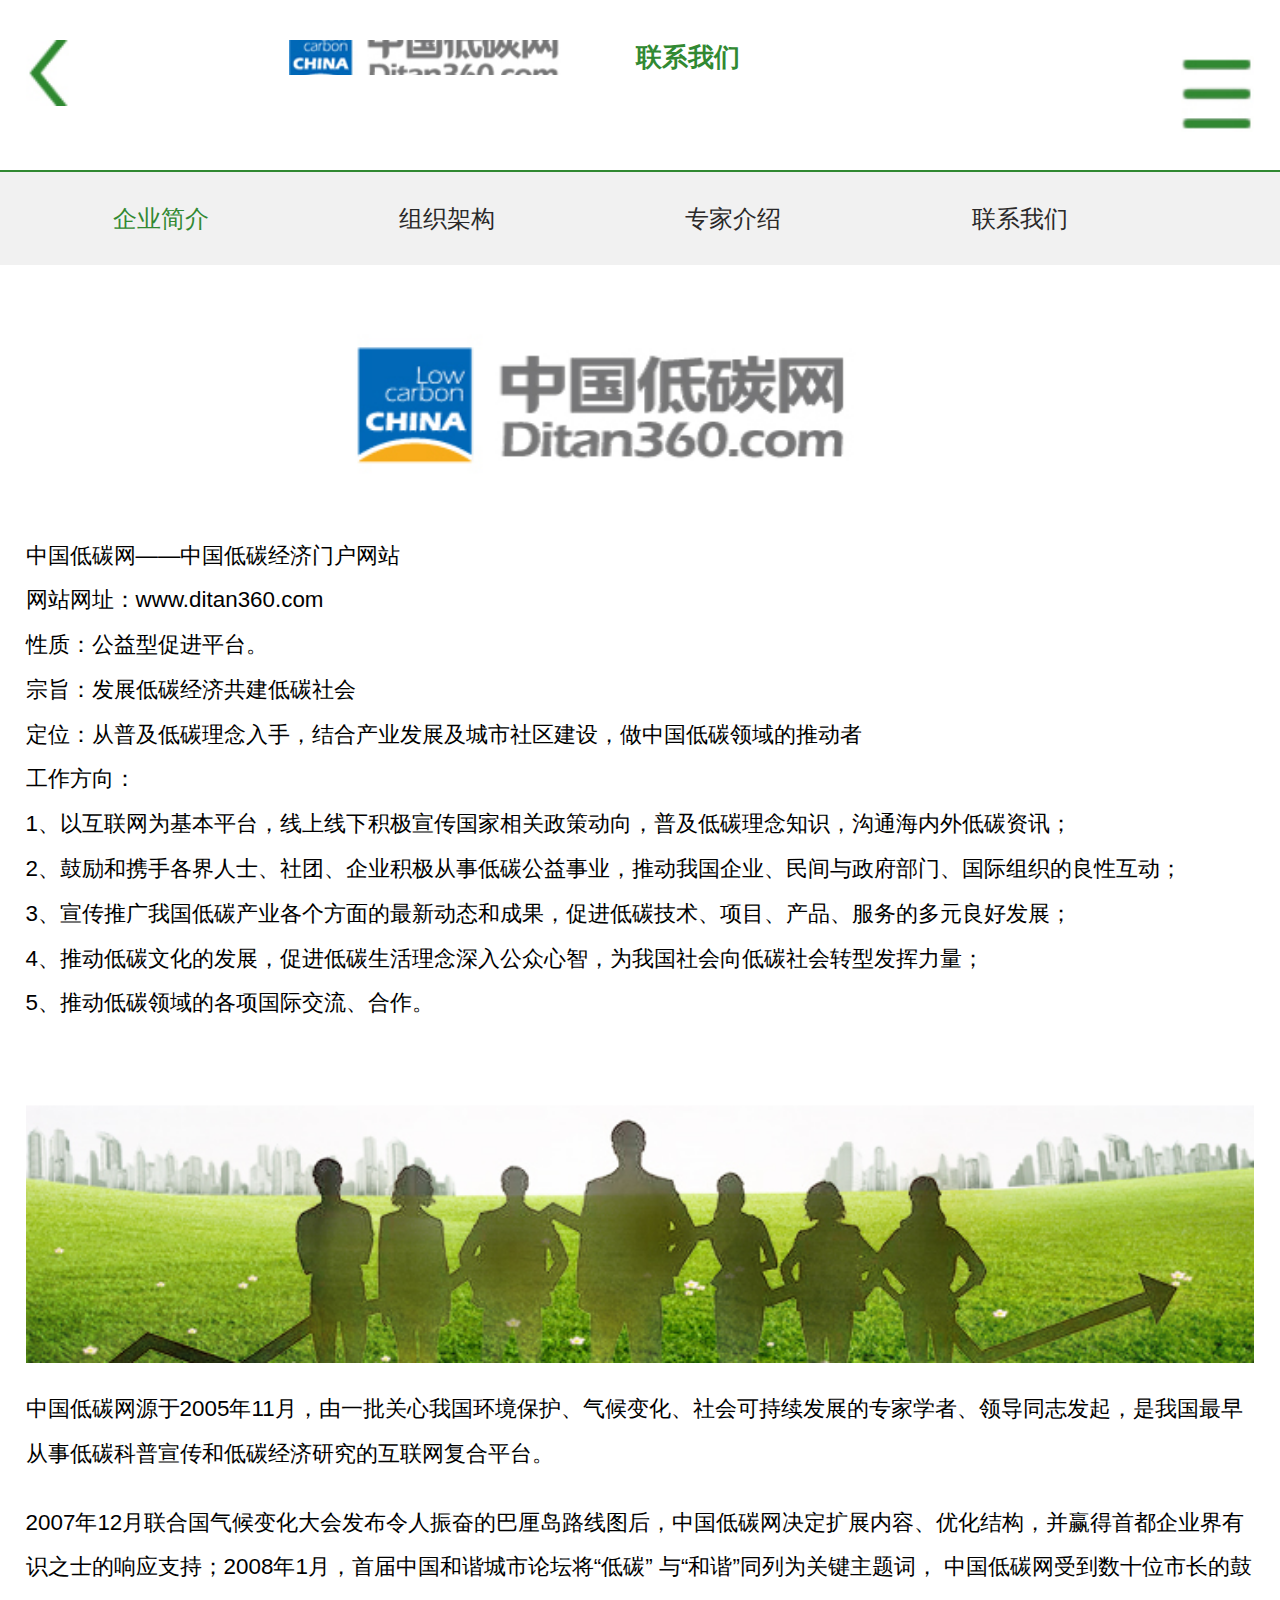
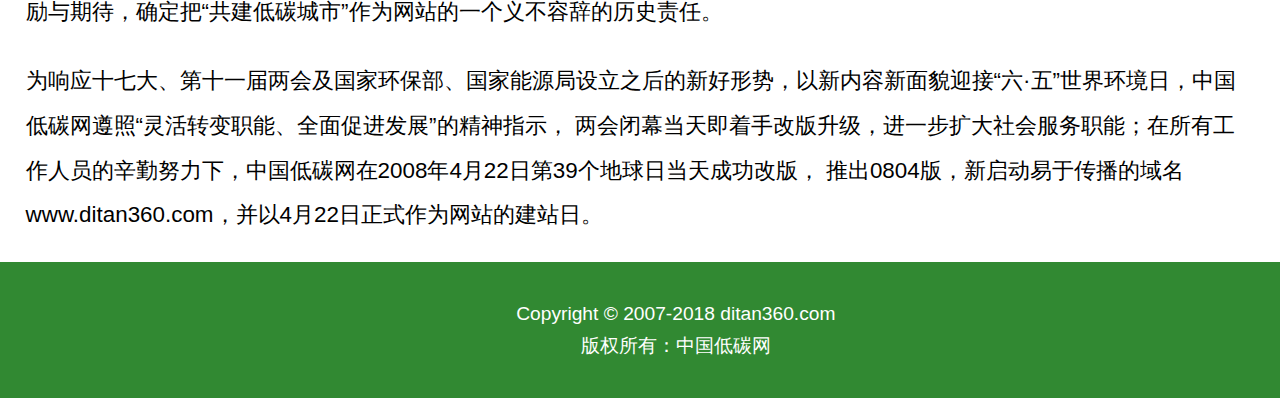
<file: jianjie.html>
<!DOCTYPE html>
<html>
	<head>
		<meta charset="utf-8">
		<meta name="viewport" content="initial-scale=1.0, maximum-scale=1.0, user-scalable=no" />
		<title>低碳中国网</title>
		<link rel="stylesheet" href="css/style.css" />
		<link rel="stylesheet" href="css/button.css" />
	</head>
	<body>
		<head class="head">
		<ul class="he_ulo">
			<li class="he_img"><a href="javascript:history.go(-1)"><img src="images/button_03.jpg"/></a></li>
			<li class="jianjie"><p>联系我们</p></li>
			<li class="h_li"><a href="button.html"><img src="images/index1_03.jpg" width="50%"/></a></li>
		</ul>
		<nav class="jj_nav">
			<a href="#" style="margin-left: 0;" class="on">企业简介</a>
			<a href="#">组织架构</a>
			<a href="#">专家介绍</a>
			<a href="#">联系我们</a>
		</nav>
	</head>		
	<!--关于我们——企业简介-->
	<article style="display: block;">
	<section class="about_jj">
		<h1><img src="images/about_03.jpg"/></h1>
		<p class="about_p">中国低碳网——中国低碳经济门户网站
<br/>网站网址：www.ditan360.com 
<br/>性质：公益型促进平台。
<br/>宗旨：发展低碳经济共建低碳社会
<br/>定位：从普及低碳理念入手，结合产业发展及城市社区建设，做中国低碳领域的推动者
<br/>工作方向：
<br/>1、以互联网为基本平台，线上线下积极宣传国家相关政策动向，普及低碳理念知识，沟通海内外低碳资讯；
<br/>2、鼓励和携手各界人士、社团、企业积极从事低碳公益事业，推动我国企业、民间与政府部门、国际组织的良性互动；
<br/>3、宣传推广我国低碳产业各个方面的最新动态和成果，促进低碳技术、项目、产品、服务的多元良好发展；
<br/>4、推动低碳文化的发展，促进低碳生活理念深入公众心智，为我国社会向低碳社会转型发挥力量；
<br/>5、推动低碳领域的各项国际交流、合作。</p>
<h1><img src="images/about_06.jpg"/></h1>
<p>中国低碳网源于2005年11月，由一批关心我国环境保护、气候变化、社会可持续发展的专家学者、领导同志发起，是我国最早从事低碳科普宣传和低碳经济研究的互联网复合平台。</p>
<p>2007年12月联合国气候变化大会发布令人振奋的巴厘岛路线图后，中国低碳网决定扩展内容、优化结构，并赢得首都企业界有识之士的响应支持；2008年1月，首届中国和谐城市论坛将“低碳”
	与“和谐”同列为关键主题词，
	中国低碳网受到数十位市长的鼓励与期待，确定把“共建低碳城市”作为网站的一个义不容辞的历史责任。 </p>
<p>为响应十七大、第十一届两会及国家环保部、国家能源局设立之后的新好形势，以新内容新面貌迎接“六·五”世界环境日，中国低碳网遵照“灵活转变职能、全面促进发展”的精神指示，
	两会闭幕当天即着手改版升级，进一步扩大社会服务职能；在所有工作人员的辛勤努力下，中国低碳网在2008年4月22日第39个地球日当天成功改版，
	推出0804版，新启动易于传播的域名www.ditan360.com，并以4月22日正式作为网站的建站日。</p>
	</section>
	</article>
	<!--组织结构-->
	<article style="display: none;">
	<section class="zuzhi">
		<img src="images/about_06.jpg" />
	</section>
	</article>
	<!--关于我们——专家介绍-->
	<article style="display: none;">
		<section class="zhuanjia khfxWarp">
			<div class="khfxPane">
			<dl>
				<a href="#">
				<dt><img src="images/zhuan_03.jpg"/></dt>
				<dd><b>魏一鸣</b><p>工学博士
<br/>北京理工大学管理与经济学院院长
<br/>北京理工大学能源与环境政策研究中心主任
<br/>教育部“长江学者奖励计划”特聘教授</p></dd>
				</a>
			</dl>
			<dl>
				<a href="#">
				<dt><img src="images/zhuan_06.jpg"/></dt>
				<dd><b>朱松丽</b><p>副研究员
<br/>能源环境与气候变化中心副主任</p></dd>
				</a>
			</dl>
			<dl>
				<a href="#">
				<dt><img src="images/zhuan_08.jpg"/></dt>
				<dd><b>尼古拉斯·斯特恩</b><p>伦敦政治经济学院教授
<br/>英国著名的气候变化研究专家</p></dd>
				</a>
			</dl>
			<dl>
				<a href="#">
				<dt><img src="images/zhuan_10.jpg"/></dt>
				<dd><b>何建坤</b><p>清华大学低碳经济研究院院长
<br/>清华大学常务副校长（教授、博士生导师）
<br/>兼任中国能源研究会副理事长
<br/>清华大学3E研究院理事长</p></dd>
				</a>
			</dl>
			<dl>
				<a href="#">
				<dt><img src="images/zhuan_03.jpg"/></dt>
				<dd><b>魏一鸣</b><p>工学博士
<br/>北京理工大学管理与经济学院院长
<br/>北京理工大学能源与环境政策研究中心主任
<br/>教育部“长江学者奖励计划”特聘教授</p></dd>
				</a>
			</dl>
			<dl>
				<a href="#">
				<dt><img src="images/zhuan_06.jpg"/></dt>
				<dd><b>朱松丽</b><p>副研究员
<br/>能源环境与气候变化中心副主任</p></dd>
				</a>
			</dl>
			<dl>
				<a href="#">
				<dt><img src="images/zhuan_08.jpg"/></dt>
				<dd><b>尼古拉斯·斯特恩</b><p>伦敦政治经济学院教授
<br/>英国著名的气候变化研究专家</p></dd>
				</a>
			</dl>
			<dl>
				<a href="#">
				<dt><img src="images/zhuan_10.jpg"/></dt>
				<dd><b>何建坤</b><p>清华大学低碳经济研究院院长
<br/>清华大学常务副校长（教授、博士生导师）
<br/>兼任中国能源研究会副理事长
<br/>清华大学3E研究院理事长</p></dd>
				</a>
			</dl>
			<dl>
				<a href="#">
				<dt><img src="images/zhuan_03.jpg"/></dt>
				<dd><b>魏一鸣</b><p>工学博士
<br/>北京理工大学管理与经济学院院长
<br/>北京理工大学能源与环境政策研究中心主任
<br/>教育部“长江学者奖励计划”特聘教授</p></dd>
				</a>
			</dl>
			<dl>
				<a href="#">
				<dt><img src="images/zhuan_06.jpg"/></dt>
				<dd><b>朱松丽</b><p>副研究员
<br/>能源环境与气候变化中心副主任</p></dd>
				</a>
			</dl>
			<dl>
				<a href="#">
				<dt><img src="images/zhuan_08.jpg"/></dt>
				<dd><b>尼古拉斯·斯特恩</b><p>伦敦政治经济学院教授
<br/>英国著名的气候变化研究专家</p></dd>
				</a>
			</dl>
			<dl>
				<a href="#">
				<dt><img src="images/zhuan_10.jpg"/></dt>
				<dd><b>何建坤</b><p>清华大学低碳经济研究院院长
<br/>清华大学常务副校长（教授、博士生导师）
<br/>兼任中国能源研究会副理事长
<br/>清华大学3E研究院理事长</p></dd>
				</a>
			</dl>
			</div>
		</section>
		</article>
		<!--联系我们-->
		<article style="display: none; margin-bottom: 5%;">
		<section class="guanyu">
			<h1><img src="images/gy_03.jpg"/></h1>
			<p><b>感谢您对中国低碳网的支持与关注！</b><br/>
				我们的办公时间为周一至周五 9:00-18:00，如您有任何问题，可通过以下方式联系我们:
			</p>
			<p><b>稿件发布（新闻稿/会议）</b><br/>
				电话：010-8255 1870<br />
				邮件：zgditan360@163.com zgditan360@ditan360.com
			</p>
			<p><b>商务合作 （专题 / 论坛展会/资源互换）</b><br/>
				电话: 010-8355 1870<br/>
				邮件: zgditan360@163.com zgditan360@ditan360.com
			</p>
			<p><b>通讯地址</b><br/>
				北京市西城区白广路4号 钢设总院A区一层 <br/>邮编：100030
			</p>
		</section>
	</article>
	<script type="text/javascript" src="js/footer.js"></script>
	 <script type="text/javascript" src="js/zepto.min.js"></script>
<script type="text/javascript" src="js/dropload.js"></script>
<script type="text/javascript" src="js/jquery.flexText.js"></script>
<!--下拉自动加载-->
<script>
$(function () {
    var itemIndex = 0;
    var tabLoadEndArray = [false, false, false];
    var tabLenghtArray = [10, 15, 47];
    var tabScroolTopArray = [0, 0, 0];
    
    // dropload
    var dropload = $('.khfxWarp').dropload({
        //scrollArea: window,
        domDown: {
            domClass: 'dropload-down',
            domRefresh: '<div class="dropload-refresh"></div>',
            domLoad: '<div class="dropload-load"><span class="loading"></span>.</div>',
            domNoData: '<div class="dropload-noData"></div>'
        },
        loadDownFn: function (me) {
            setTimeout(function () {
                if (tabLoadEndArray[itemIndex]) {
                    me.resetload();
                    me.lock();
                    me.noData();
                    me.resetload();
                    return;
                }
                var result = '';
                for (var index = 0; index < 10; index++) {
                    if (tabLenghtArray[itemIndex] > 0) {
                        tabLenghtArray[itemIndex]--;
                    } else {
                        tabLoadEndArray[itemIndex] = true;
                        break;
                    }
                    if (itemIndex == 0) {
                        result
                        += ''
						+ '	<dl>' 
						+ '		<a href="#">' 
						+ '		<dt><img src="images/zhuan_03.jpg"/></dt>' 
						+ '		<dd><b>魏一鸣</b><p>工学博士<br/>北京理工大学管理与经济学院院长<br/>北京理工大学能源与环境政策研究中心主任<br/>教育部“长江学者奖励计划”特聘教授</p></dd>' 				
						+ '		</a>' 
						+ '	</dl>' ; 	
                    }
                }
                $('.khfxPane').eq(itemIndex).append(result);
                me.resetload();
            }, 500);
        }
    });
});
</script>
 <!--内容切换-->
	<script type="text/javascript" src="js/zepto.min.js"></script>
	<script type="text/javascript">
		var navs=$(".jj_nav").find("a");
		var secs=$("article");
		navs.on("tap",function(){
		secs.css("display","none");
		navs.removeClass("on");
		  var nub=$(this).index();
		  secs.eq(nub).css("display","block");
		  navs.eq(nub).addClass("on");
		})

	</script>
</body>
</html>
</file>
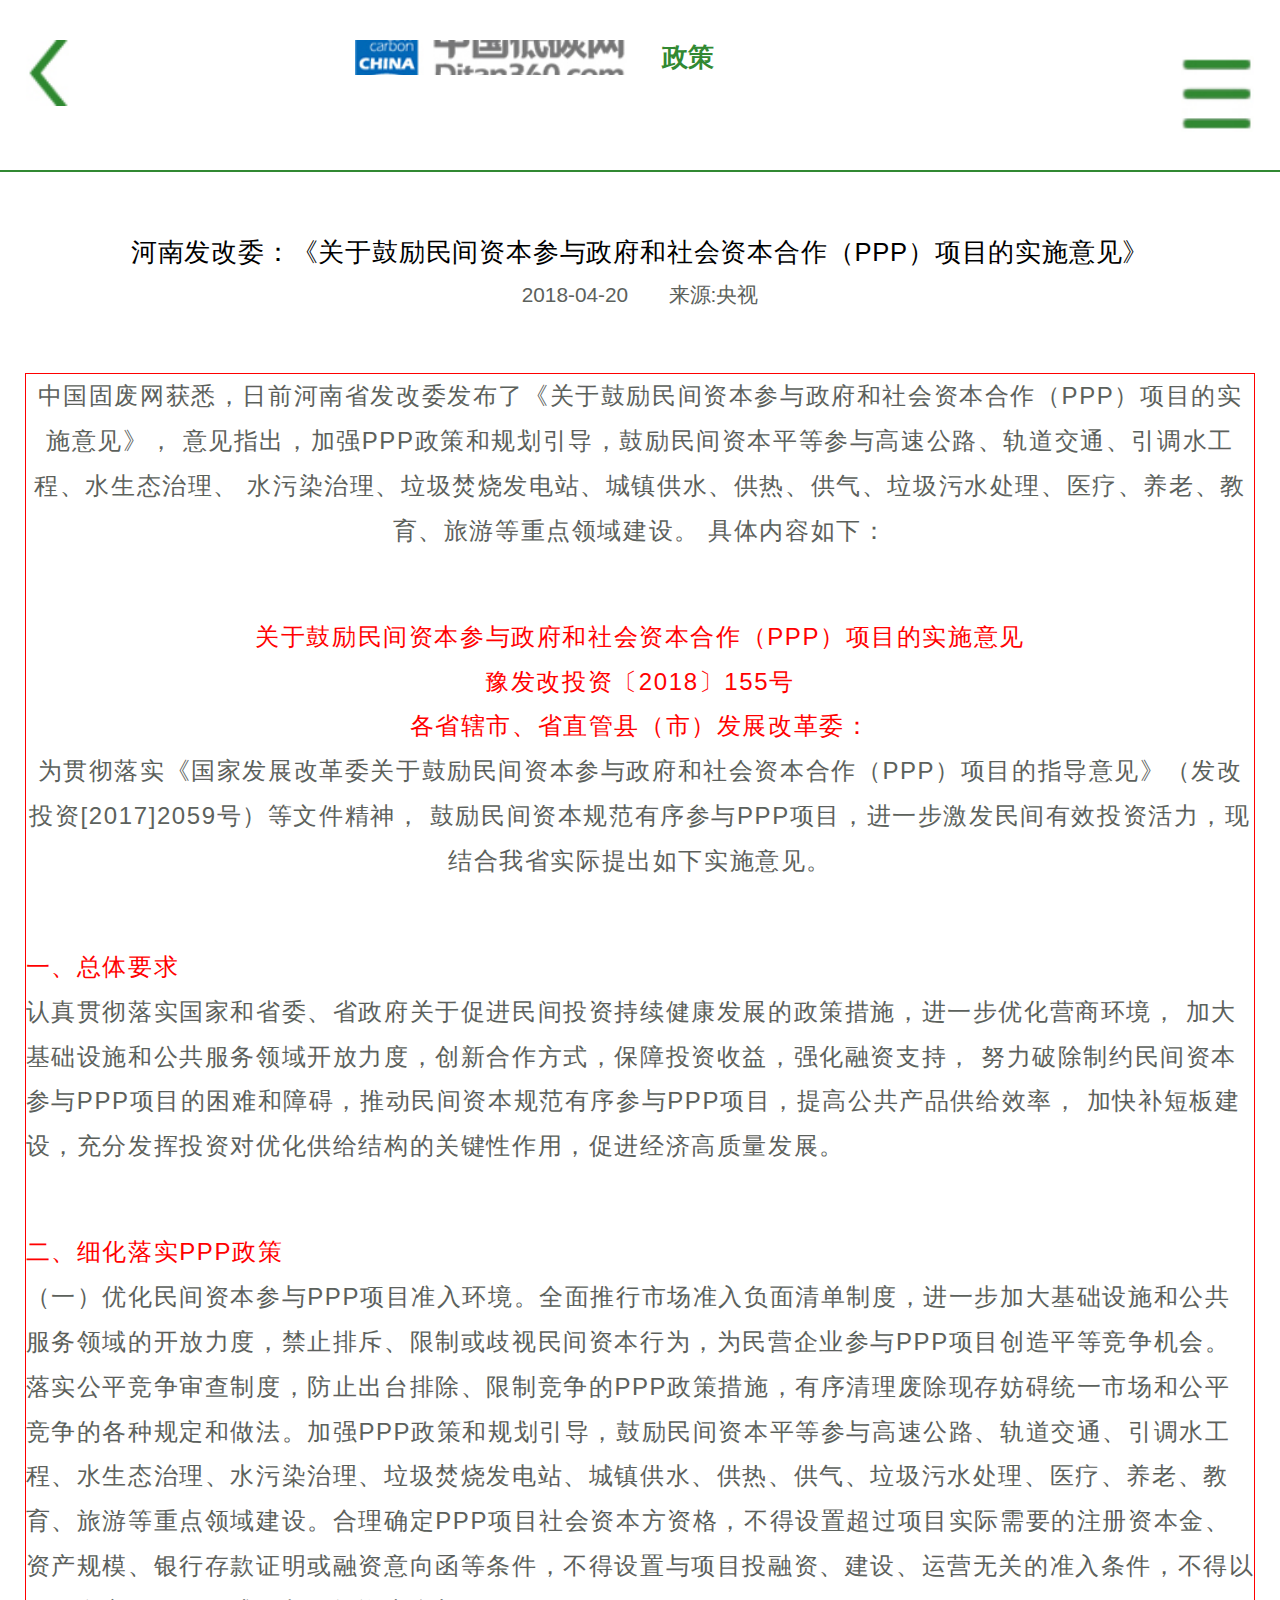
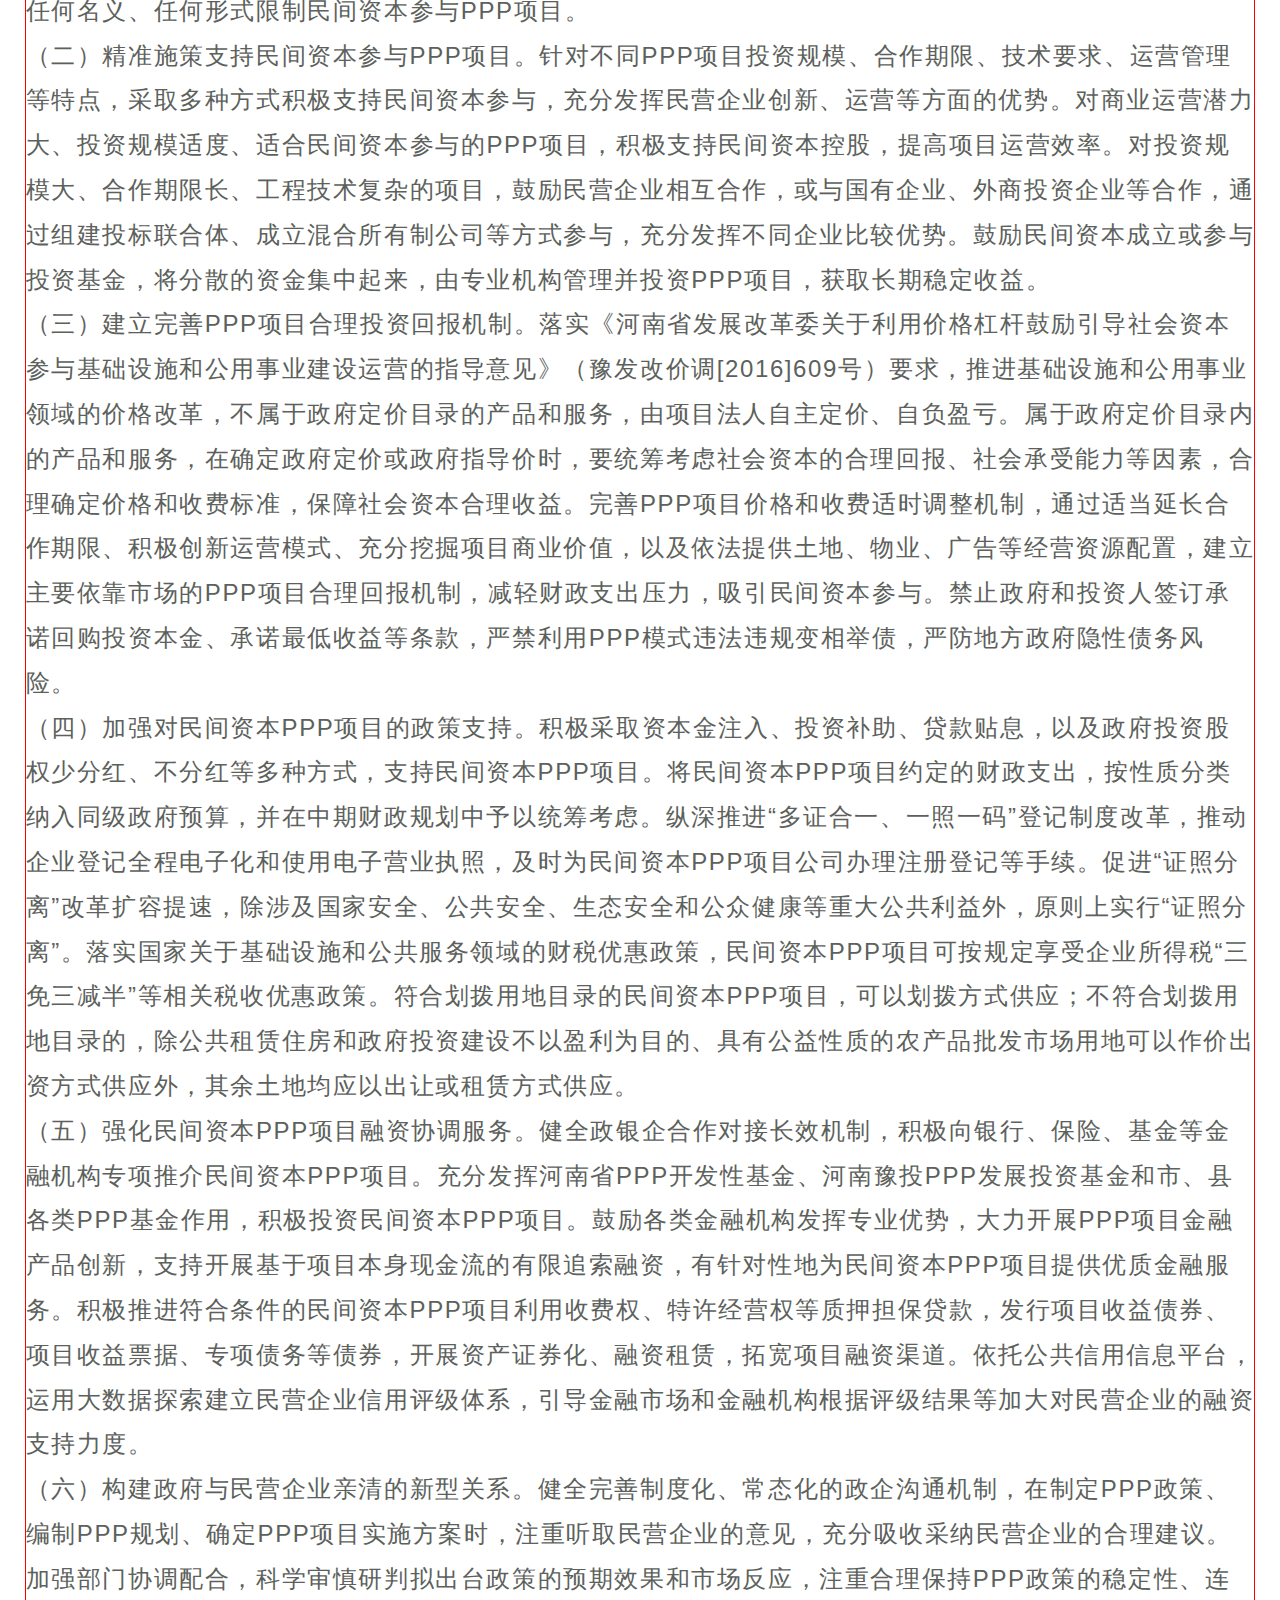
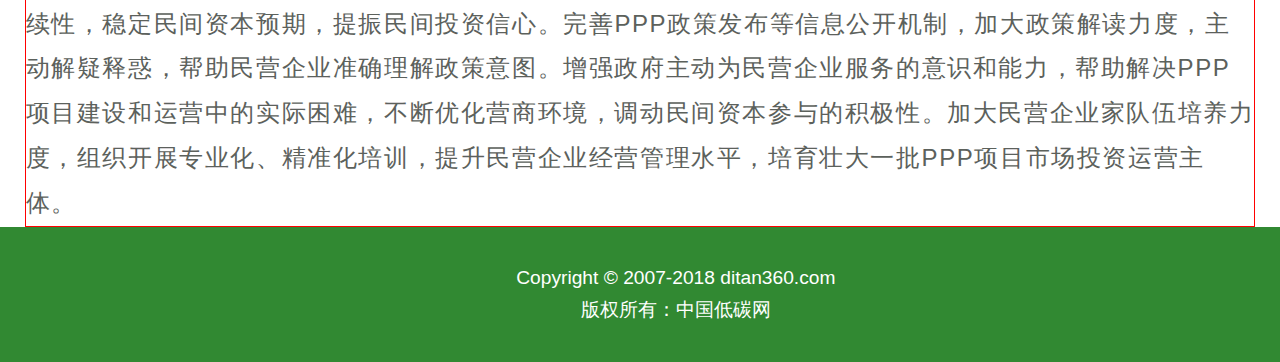
<file: news-xq.html>
<!DOCTYPE html>
<html>
	<head>
		<meta charset="utf-8">
		<meta name="viewport" content="initial-scale=1.0, maximum-scale=1.0, user-scalable=no" />
		<title>低碳中国网</title>
		<link rel="stylesheet" href="css/style.css" />
		<link rel="stylesheet" href="css/button.css" />
		<link rel="stylesheet" href="css/index.css" />
	</head>
	<body>
		<head class="head">
		<ul class="he_ulo">
			<li class="he_img"><a href="javascript:history.go(-1)"><img src="images/button_03.jpg" /></a></li>
			<li class="jianjie"><p id="xq_p">政策</p></li>
			<li class="h_li"><a href="button.html"><img src="images/index1_03.jpg" width="50%"/></a></li>
		</ul>
	</head>
		<!--视频详情-->
		<article>
			<section class="xq" style="border-bottom: none;">
				<p>河南发改委：《关于鼓励民间资本参与政府和社会资本合作（PPP）项目的实施意见》</p>
				<b>2018-04-20&nbsp;&nbsp;&nbsp;&nbsp;&nbsp;&nbsp;&nbsp;来源:央视</b>			
			</section>
			<section class="xinwen">
				<p class="xinwen_p">中国固废网获悉，日前河南省发改委发布了《关于鼓励民间资本参与政府和社会资本合作（PPP）项目的实施意见》，
					意见指出，加强PPP政策和规划引导，鼓励民间资本平等参与高速公路、轨道交通、引调水工程、水生态治理、
					水污染治理、垃圾焚烧发电站、城镇供水、供热、供气、垃圾污水处理、医疗、养老、教育、旅游等重点领域建设。
					具体内容如下：
				</p>
				<p class="xw_p"><b>关于鼓励民间资本参与政府和社会资本合作（PPP）项目的实施意见
<br/>豫发改投资〔2018〕155号
<br/>各省辖市、省直管县（市）发展改革委：</b>
<br/>为贯彻落实《国家发展改革委关于鼓励民间资本参与政府和社会资本合作（PPP）项目的指导意见》（发改投资[2017]2059号）等文件精神，
鼓励民间资本规范有序参与PPP项目，进一步激发民间有效投资活力，现结合我省实际提出如下实施意见。</p>
				<p><b>一、总体要求</b><br/>
认真贯彻落实国家和省委、省政府关于促进民间投资持续健康发展的政策措施，进一步优化营商环境，
加大基础设施和公共服务领域开放力度，创新合作方式，保障投资收益，强化融资支持，
努力破除制约民间资本参与PPP项目的困难和障碍，推动民间资本规范有序参与PPP项目，提高公共产品供给效率，
加快补短板建设，充分发挥投资对优化供给结构的关键性作用，促进经济高质量发展。</p>
<p ><b>二、细化落实PPP政策</b><br/>
（一）优化民间资本参与PPP项目准入环境。全面推行市场准入负面清单制度，进一步加大基础设施和公共服务领域的开放力度，禁止排斥、限制或歧视民间资本行为，为民营企业参与PPP项目创造平等竞争机会。落实公平竞争审查制度，防止出台排除、限制竞争的PPP政策措施，有序清理废除现存妨碍统一市场和公平竞争的各种规定和做法。加强PPP政策和规划引导，鼓励民间资本平等参与高速公路、轨道交通、引调水工程、水生态治理、水污染治理、垃圾焚烧发电站、城镇供水、供热、供气、垃圾污水处理、医疗、养老、教育、旅游等重点领域建设。合理确定PPP项目社会资本方资格，不得设置超过项目实际需要的注册资本金、资产规模、银行存款证明或融资意向函等条件，不得设置与项目投融资、建设、运营无关的准入条件，不得以任何名义、任何形式限制民间资本参与PPP项目。
<br/>（二）精准施策支持民间资本参与PPP项目。针对不同PPP项目投资规模、合作期限、技术要求、运营管理等特点，采取多种方式积极支持民间资本参与，充分发挥民营企业创新、运营等方面的优势。对商业运营潜力大、投资规模适度、适合民间资本参与的PPP项目，积极支持民间资本控股，提高项目运营效率。对投资规模大、合作期限长、工程技术复杂的项目，鼓励民营企业相互合作，或与国有企业、外商投资企业等合作，通过组建投标联合体、成立混合所有制公司等方式参与，充分发挥不同企业比较优势。鼓励民间资本成立或参与投资基金，将分散的资金集中起来，由专业机构管理并投资PPP项目，获取长期稳定收益。
<br/>（三）建立完善PPP项目合理投资回报机制。落实《河南省发展改革委关于利用价格杠杆鼓励引导社会资本参与基础设施和公用事业建设运营的指导意见》（豫发改价调[2016]609号）要求，推进基础设施和公用事业领域的价格改革，不属于政府定价目录的产品和服务，由项目法人自主定价、自负盈亏。属于政府定价目录内的产品和服务，在确定政府定价或政府指导价时，要统筹考虑社会资本的合理回报、社会承受能力等因素，合理确定价格和收费标准，保障社会资本合理收益。完善PPP项目价格和收费适时调整机制，通过适当延长合作期限、积极创新运营模式、充分挖掘项目商业价值，以及依法提供土地、物业、广告等经营资源配置，建立主要依靠市场的PPP项目合理回报机制，减轻财政支出压力，吸引民间资本参与。禁止政府和投资人签订承诺回购投资本金、承诺最低收益等条款，严禁利用PPP模式违法违规变相举债，严防地方政府隐性债务风险。
<br/>（四）加强对民间资本PPP项目的政策支持。积极采取资本金注入、投资补助、贷款贴息，以及政府投资股权少分红、不分红等多种方式，支持民间资本PPP项目。将民间资本PPP项目约定的财政支出，按性质分类纳入同级政府预算，并在中期财政规划中予以统筹考虑。纵深推进“多证合一、一照一码”登记制度改革，推动企业登记全程电子化和使用电子营业执照，及时为民间资本PPP项目公司办理注册登记等手续。促进“证照分离”改革扩容提速，除涉及国家安全、公共安全、生态安全和公众健康等重大公共利益外，原则上实行“证照分离”。落实国家关于基础设施和公共服务领域的财税优惠政策，民间资本PPP项目可按规定享受企业所得税“三免三减半”等相关税收优惠政策。符合划拨用地目录的民间资本PPP项目，可以划拨方式供应；不符合划拨用地目录的，除公共租赁住房和政府投资建设不以盈利为目的、具有公益性质的农产品批发市场用地可以作价出资方式供应外，其余土地均应以出让或租赁方式供应。
<br/>（五）强化民间资本PPP项目融资协调服务。健全政银企合作对接长效机制，积极向银行、保险、基金等金融机构专项推介民间资本PPP项目。充分发挥河南省PPP开发性基金、河南豫投PPP发展投资基金和市、县各类PPP基金作用，积极投资民间资本PPP项目。鼓励各类金融机构发挥专业优势，大力开展PPP项目金融产品创新，支持开展基于项目本身现金流的有限追索融资，有针对性地为民间资本PPP项目提供优质金融服务。积极推进符合条件的民间资本PPP项目利用收费权、特许经营权等质押担保贷款，发行项目收益债券、项目收益票据、专项债务等债券，开展资产证券化、融资租赁，拓宽项目融资渠道。依托公共信用信息平台，运用大数据探索建立民营企业信用评级体系，引导金融市场和金融机构根据评级结果等加大对民营企业的融资支持力度。
<br/>（六）构建政府与民营企业亲清的新型关系。健全完善制度化、常态化的政企沟通机制，在制定PPP政策、编制PPP规划、确定PPP项目实施方案时，注重听取民营企业的意见，充分吸收采纳民营企业的合理建议。加强部门协调配合，科学审慎研判拟出台政策的预期效果和市场反应，注重合理保持PPP政策的稳定性、连续性，稳定民间资本预期，提振民间投资信心。完善PPP政策发布等信息公开机制，加大政策解读力度，主动解疑释惑，帮助民营企业准确理解政策意图。增强政府主动为民营企业服务的意识和能力，帮助解决PPP项目建设和运营中的实际困难，不断优化营商环境，调动民间资本参与的积极性。加大民营企业家队伍培养力度，组织开展专业化、精准化培训，提升民营企业经营管理水平，培育壮大一批PPP项目市场投资运营主体。</p>
		</article>
	<script type="text/javascript" src="js/footer.js"></script>
	</body>
</html>
</file>
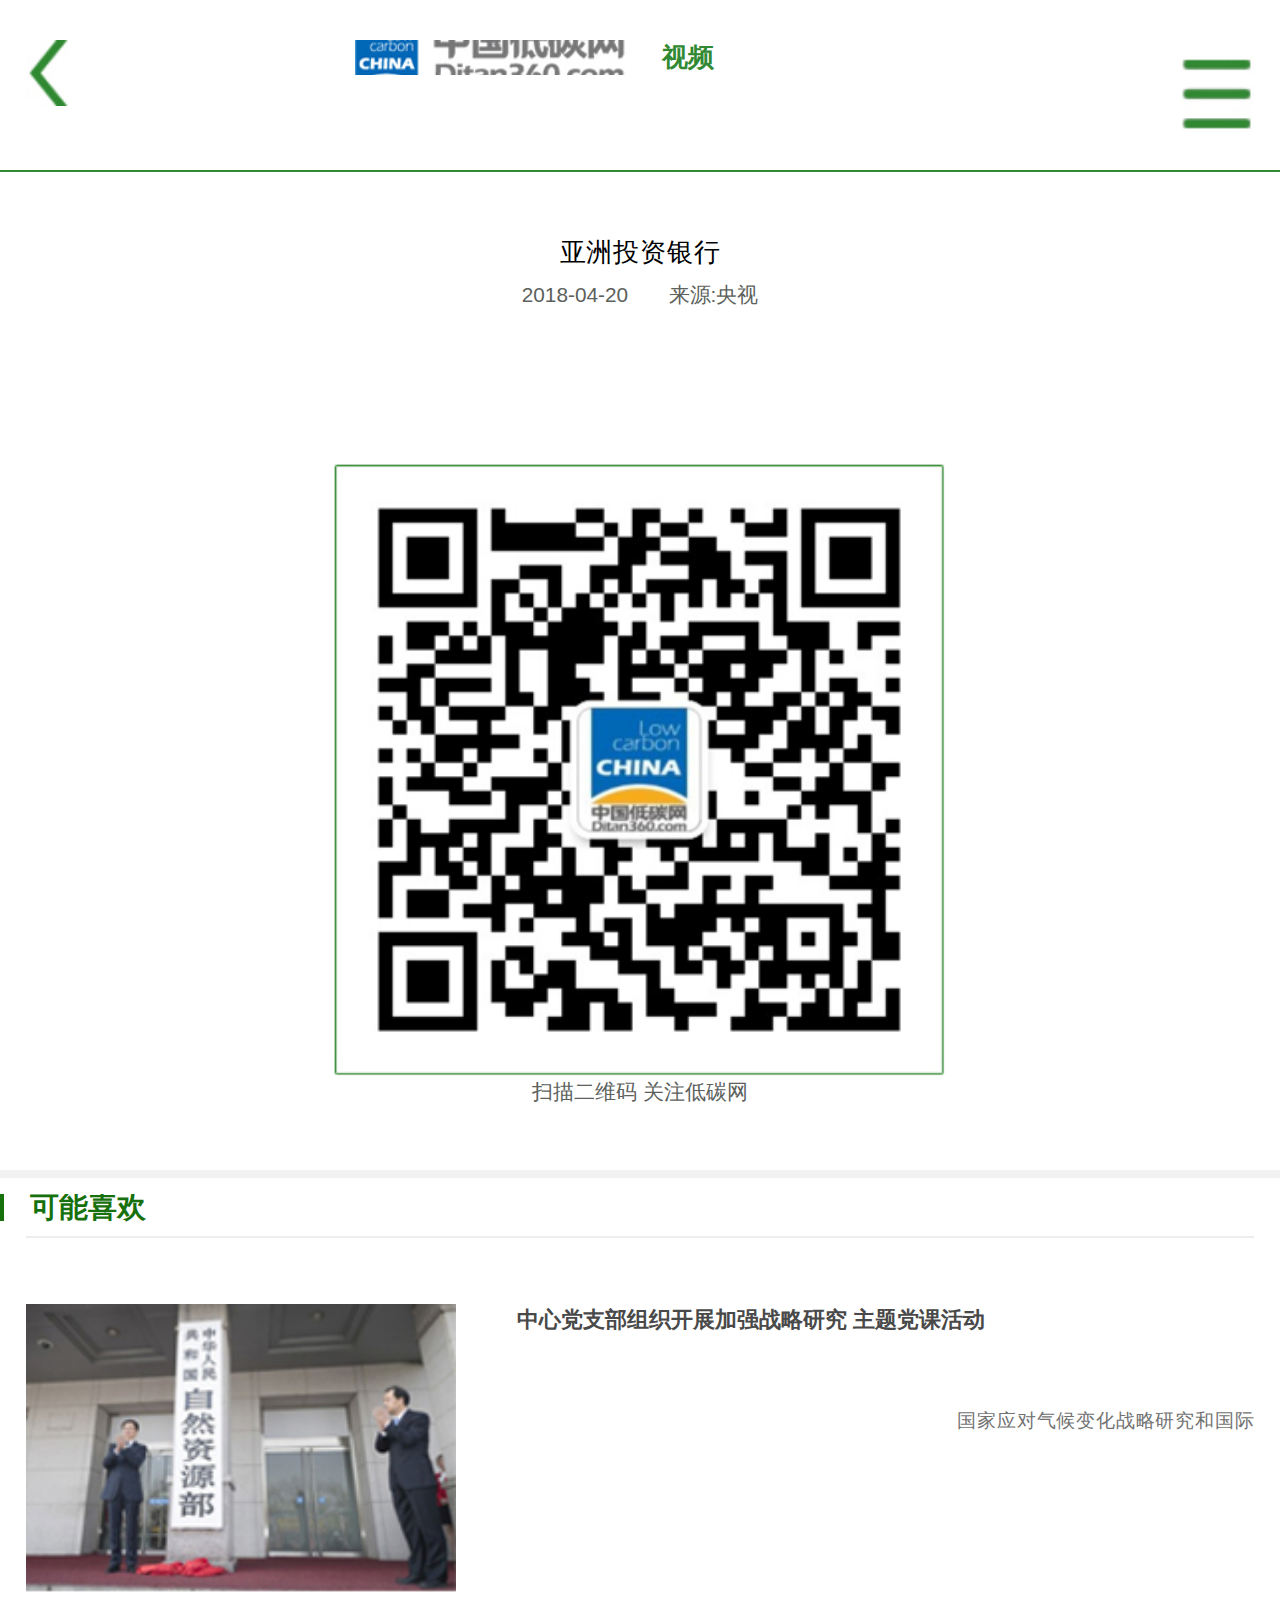
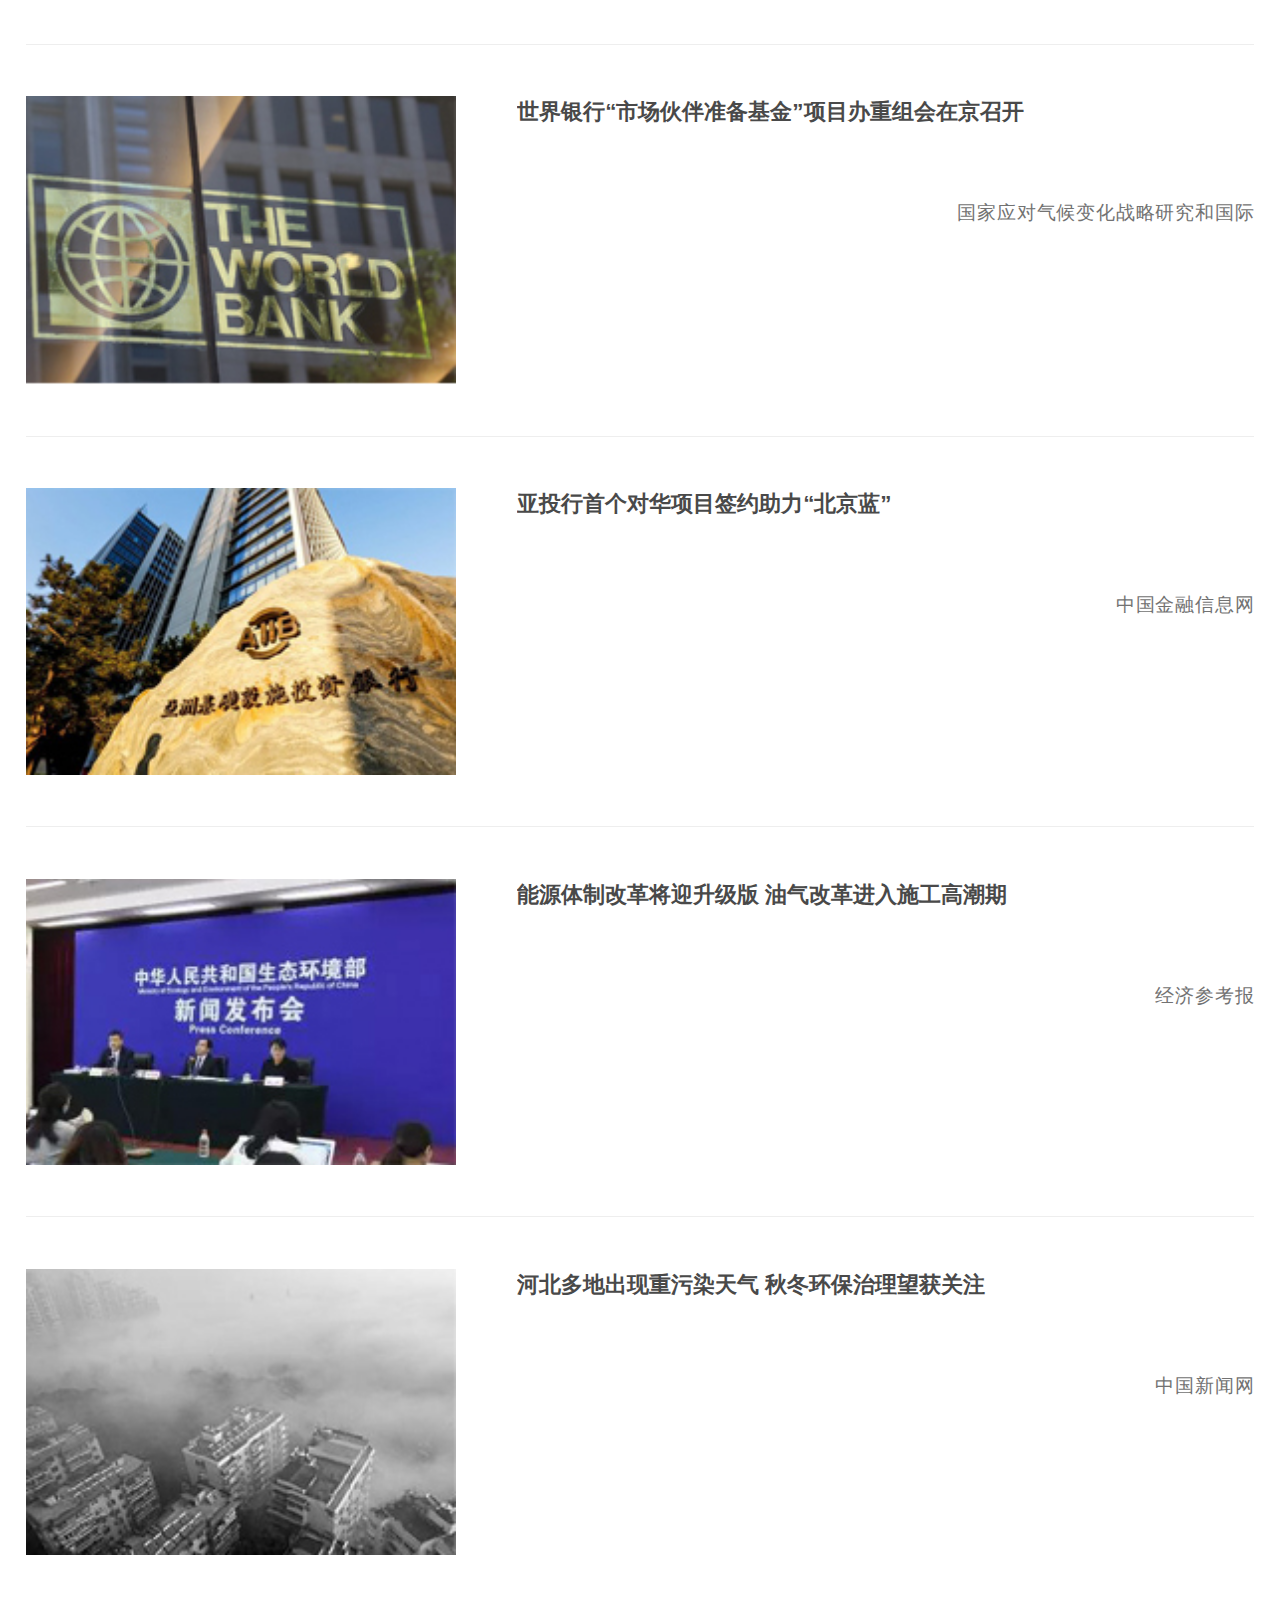
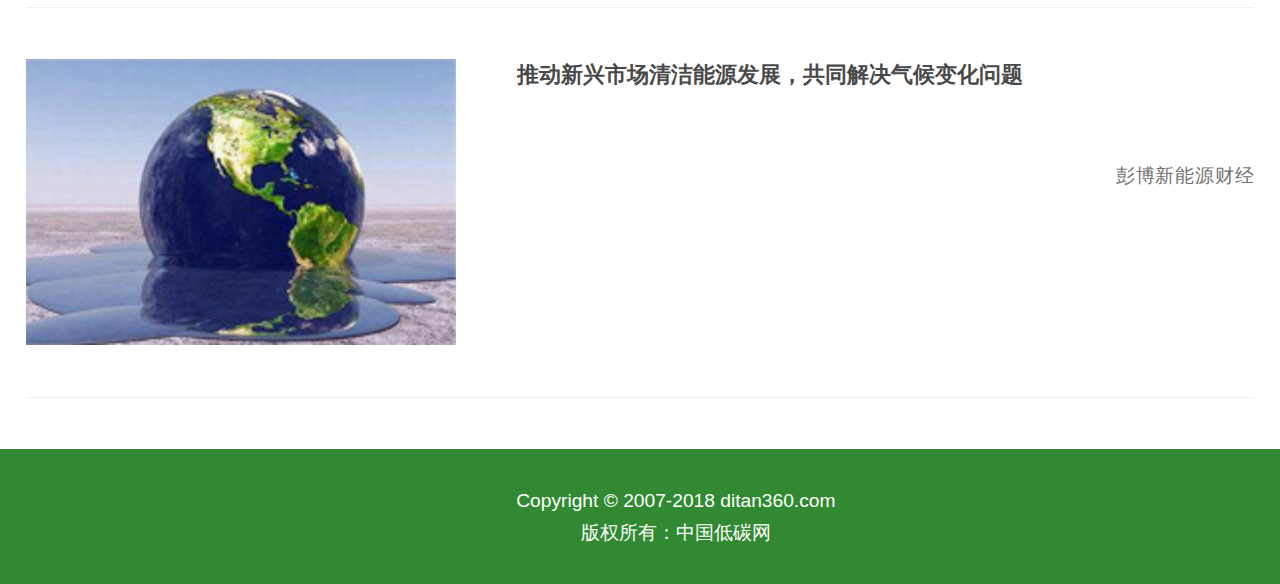
<file: video-xq.html>
<!DOCTYPE html>
<html>
	<head>
		<meta charset="utf-8">
		<meta name="viewport" content="initial-scale=1.0, maximum-scale=1.0, user-scalable=no" />
		<title>低碳中国网</title>
		<link rel="stylesheet" href="css/style.css" />
		<link rel="stylesheet" href="css/button.css" />
		<link rel="stylesheet" href="css/index.css" />
	</head>
	<body>
		<head class="head">
		<ul class="he_ulo">
			<li class="he_img"><a href="javascript:history.go(-1)"><img src="images/button_03.jpg"/></a></li>
			<li class="jianjie"><p id="xq_p">视频</p></li>
			<li class="h_li"><a href="button.html"><img src="images/index1_03.jpg" width="50%"/></a></li>
		</ul>
	</head>
		<!--视频详情-->
		<article  class="xiangqing">
			<section class="xq">
				<p>亚洲投资银行</p>
				<b>2018-04-20&nbsp;&nbsp;&nbsp;&nbsp;&nbsp;&nbsp;&nbsp;来源:央视</b>
				<video><img src="images/spx_03.jpg"/></video>
				<h1><img src="images/spx_07.jpg"/>扫描二维码 关注低碳网</h1>				
			</section>
			<!--可能喜欢-->
		<div class="hotspot">
			<h1>可能喜欢</h1>
			<hr />
			<dl>
				<a href="#">
				<dt><img src="images/index_38.jpg"/></dt>
				<dd><span>中心党支部组织开展加强战略研究 主题党课活动</span><p class="hot_p"> 国家应对气候变化战略研究和国际</p></dd>
				</a>
			</dl>
			<dl>
				<a href="#">
				<dt><img src="images/index_54.jpg"/></dt>
				<dd><span>世界银行“市场伙伴准备基金”项目办重组会在京召开</span><p class="hot_p">国家应对气候变化战略研究和国际</p></dd>
				</a>
			</dl>
			<dl>
				<a href="#">
				<dt><img src="images/index_57.jpg"/></dt>
				<dd><span>亚投行首个对华项目签约助力“北京蓝”</span><p class="hot_p">中国金融信息网</p></dd>
				</a>
			</dl>
			<dl>
				<a href="#">
				<dt><img src="images/index_45.jpg"/></dt>
				<dd><span>能源体制改革将迎升级版 油气改革进入施工高潮期</span><p class="hot_p">经济参考报</p></dd>
				</a>
			</dl>
			<dl>
				<a href="#">
				<dt><img src="images/index_59.jpg"/></dt>
				<dd><span>河北多地出现重污染天气 秋冬环保治理望获关注</span><p class="hot_p">中国新闻网</p></dd>
				</a>
			</dl>
			<dl>
				<a href="#">
				<dt><img src="images/index_62.jpg"/></dt>
				<dd><span>推动新兴市场清洁能源发展，共同解决气候变化问题</span><p class="hot_p">彭博新能源财经</p></dd>
				</a>
			</dl>
		</div>
		</article>
	<script type="text/javascript" src="js/footer.js"></script>
	</body>
</html>
</file>
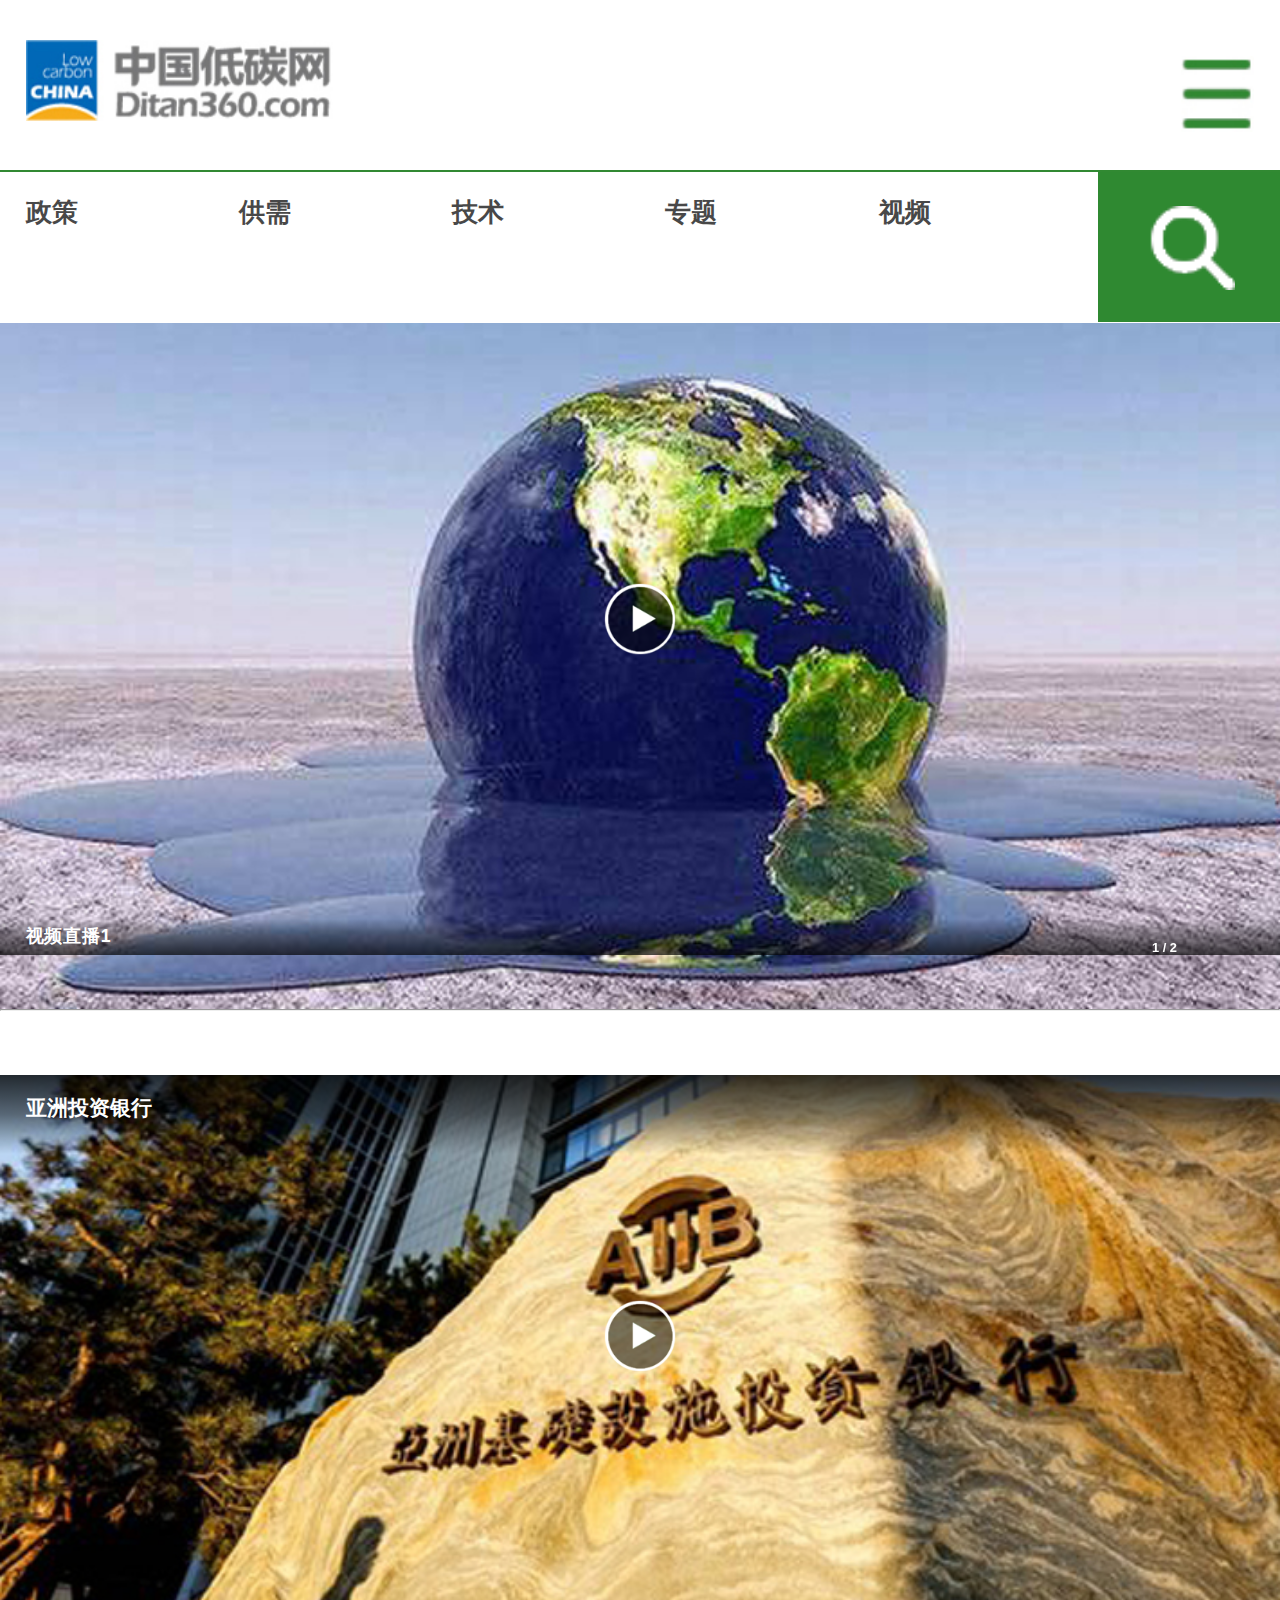
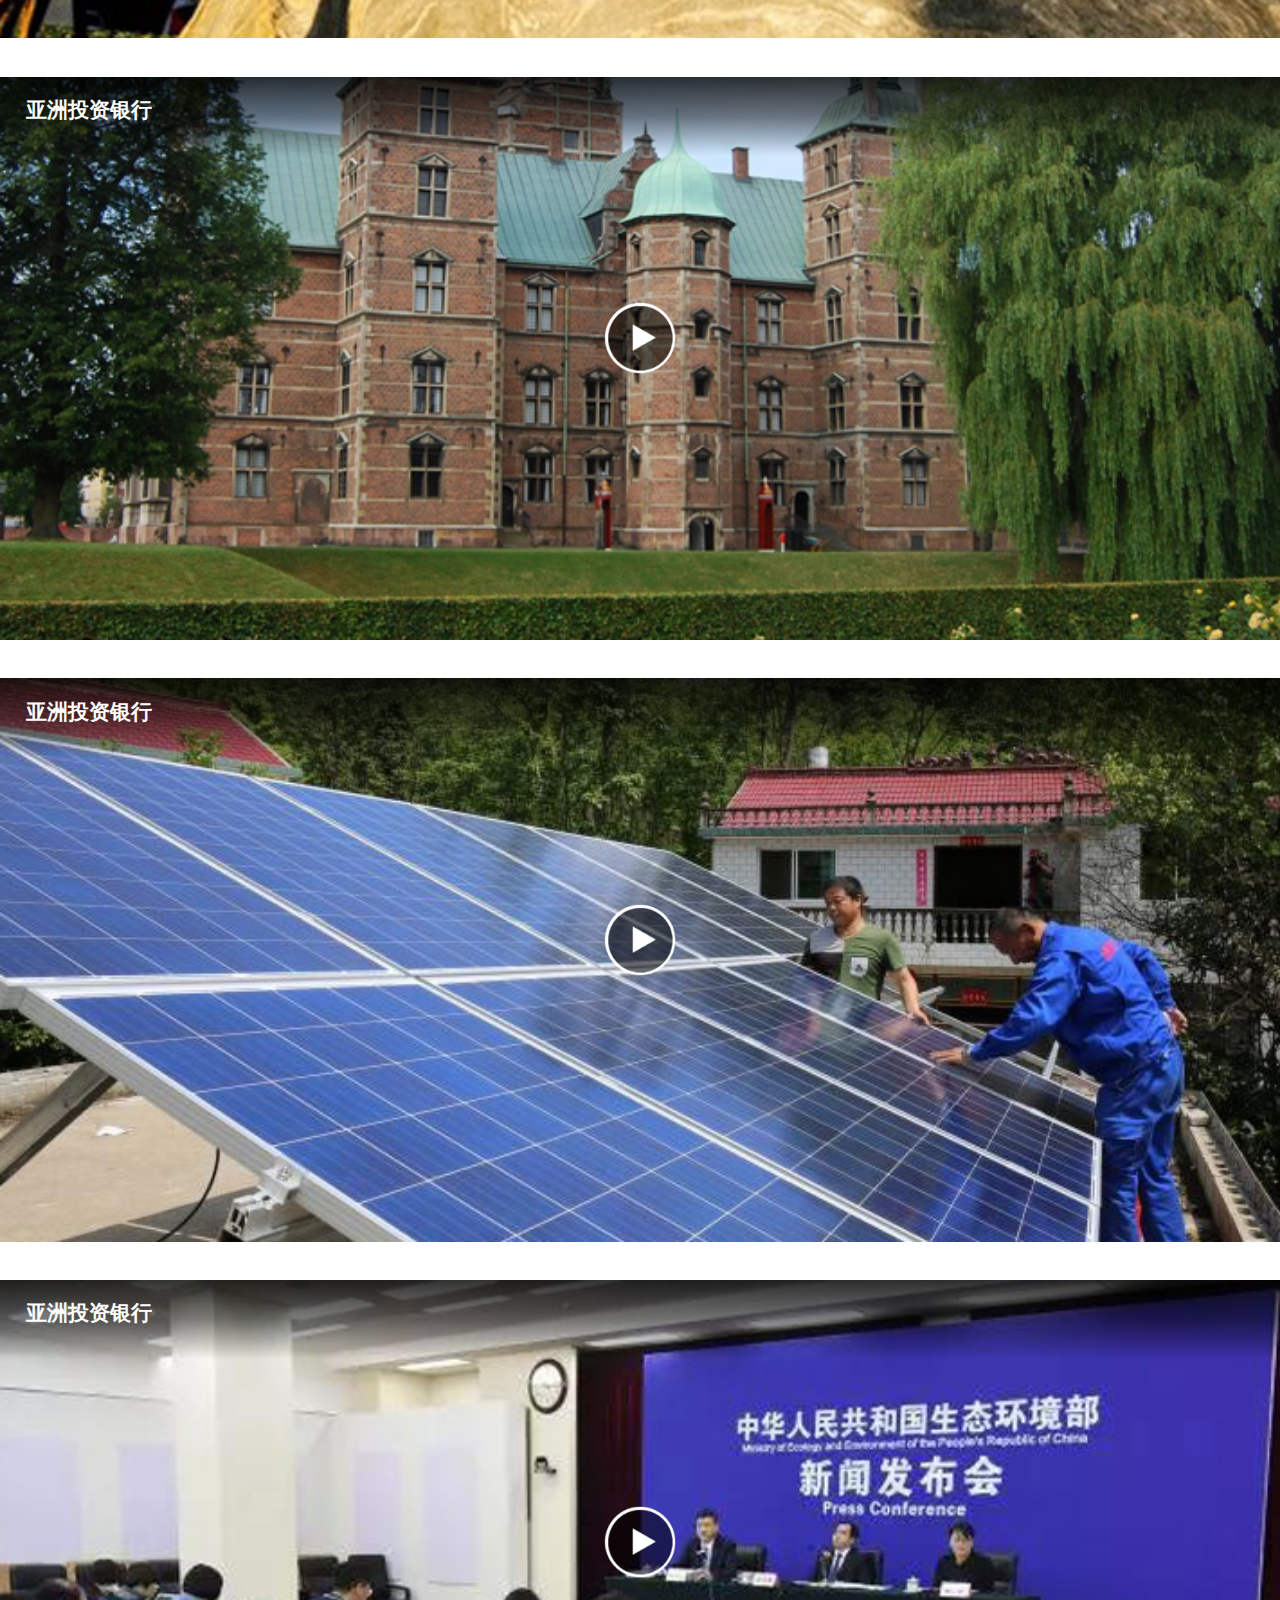
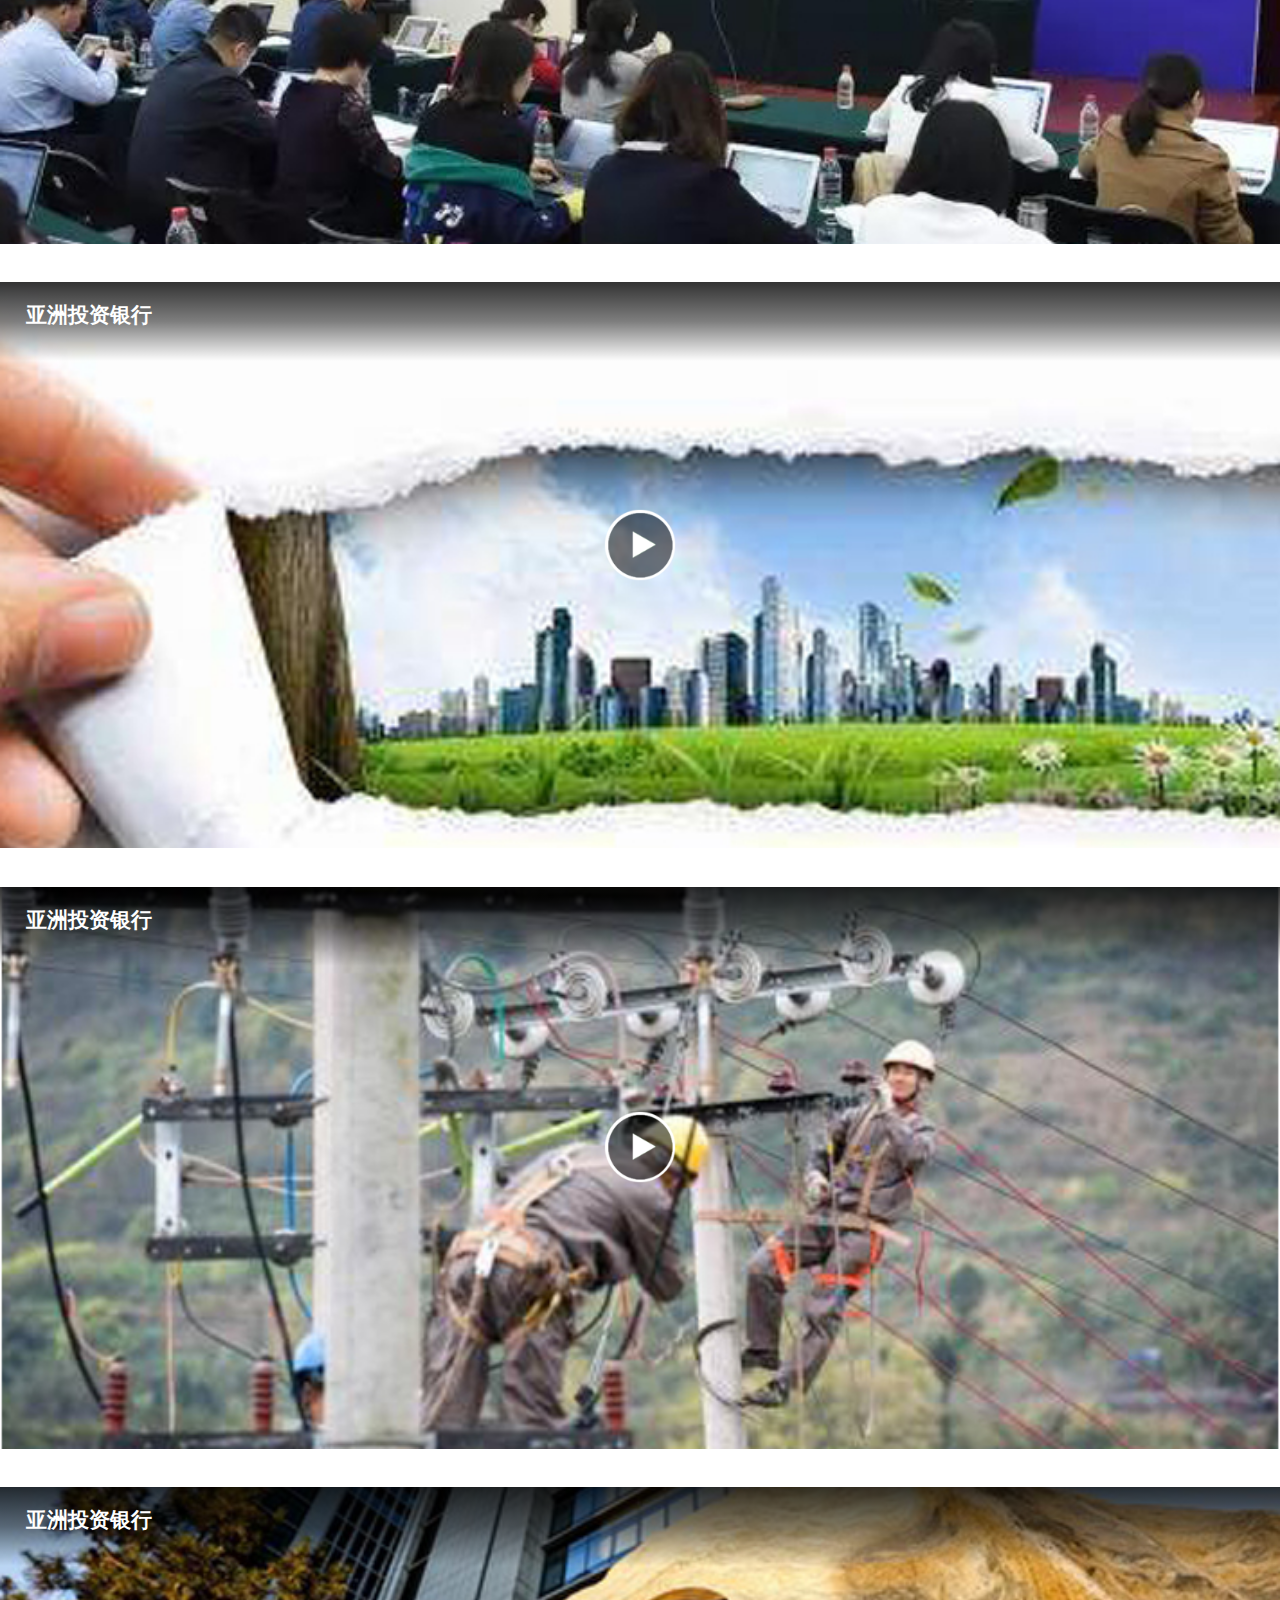
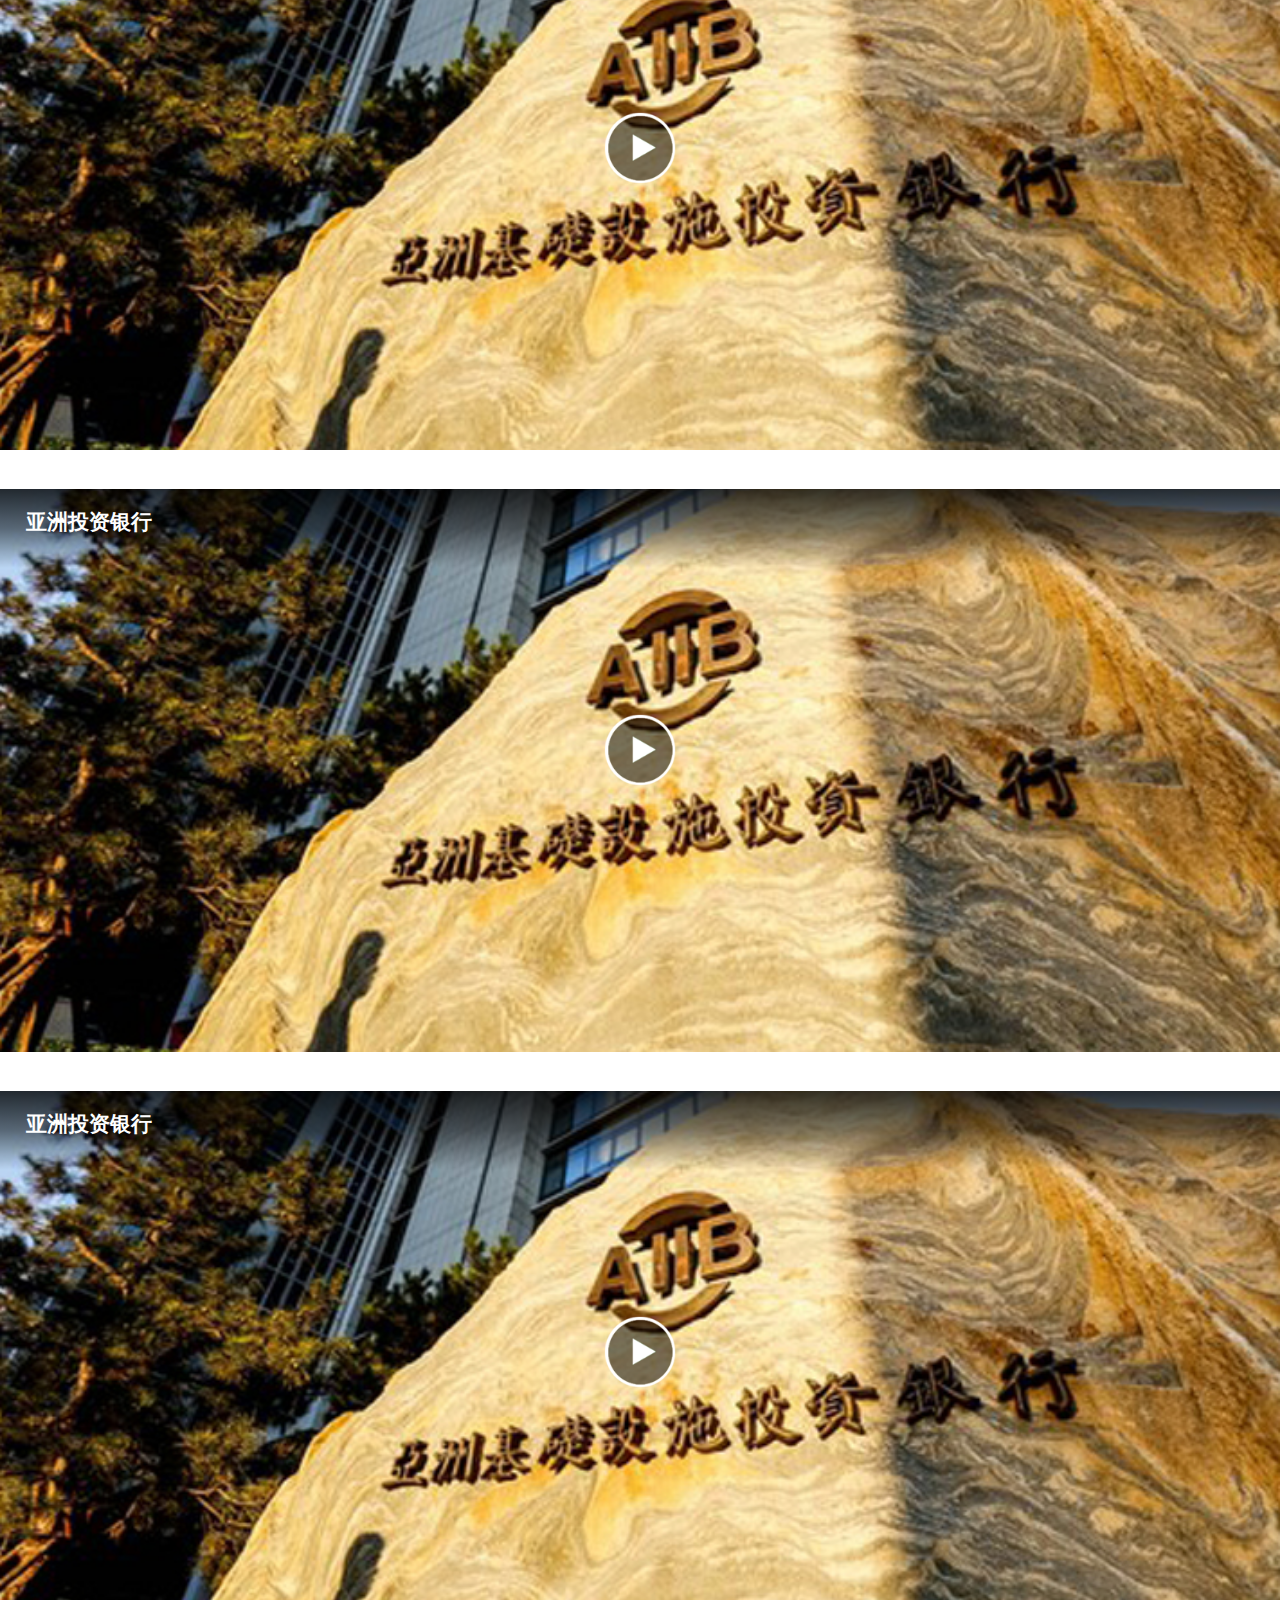
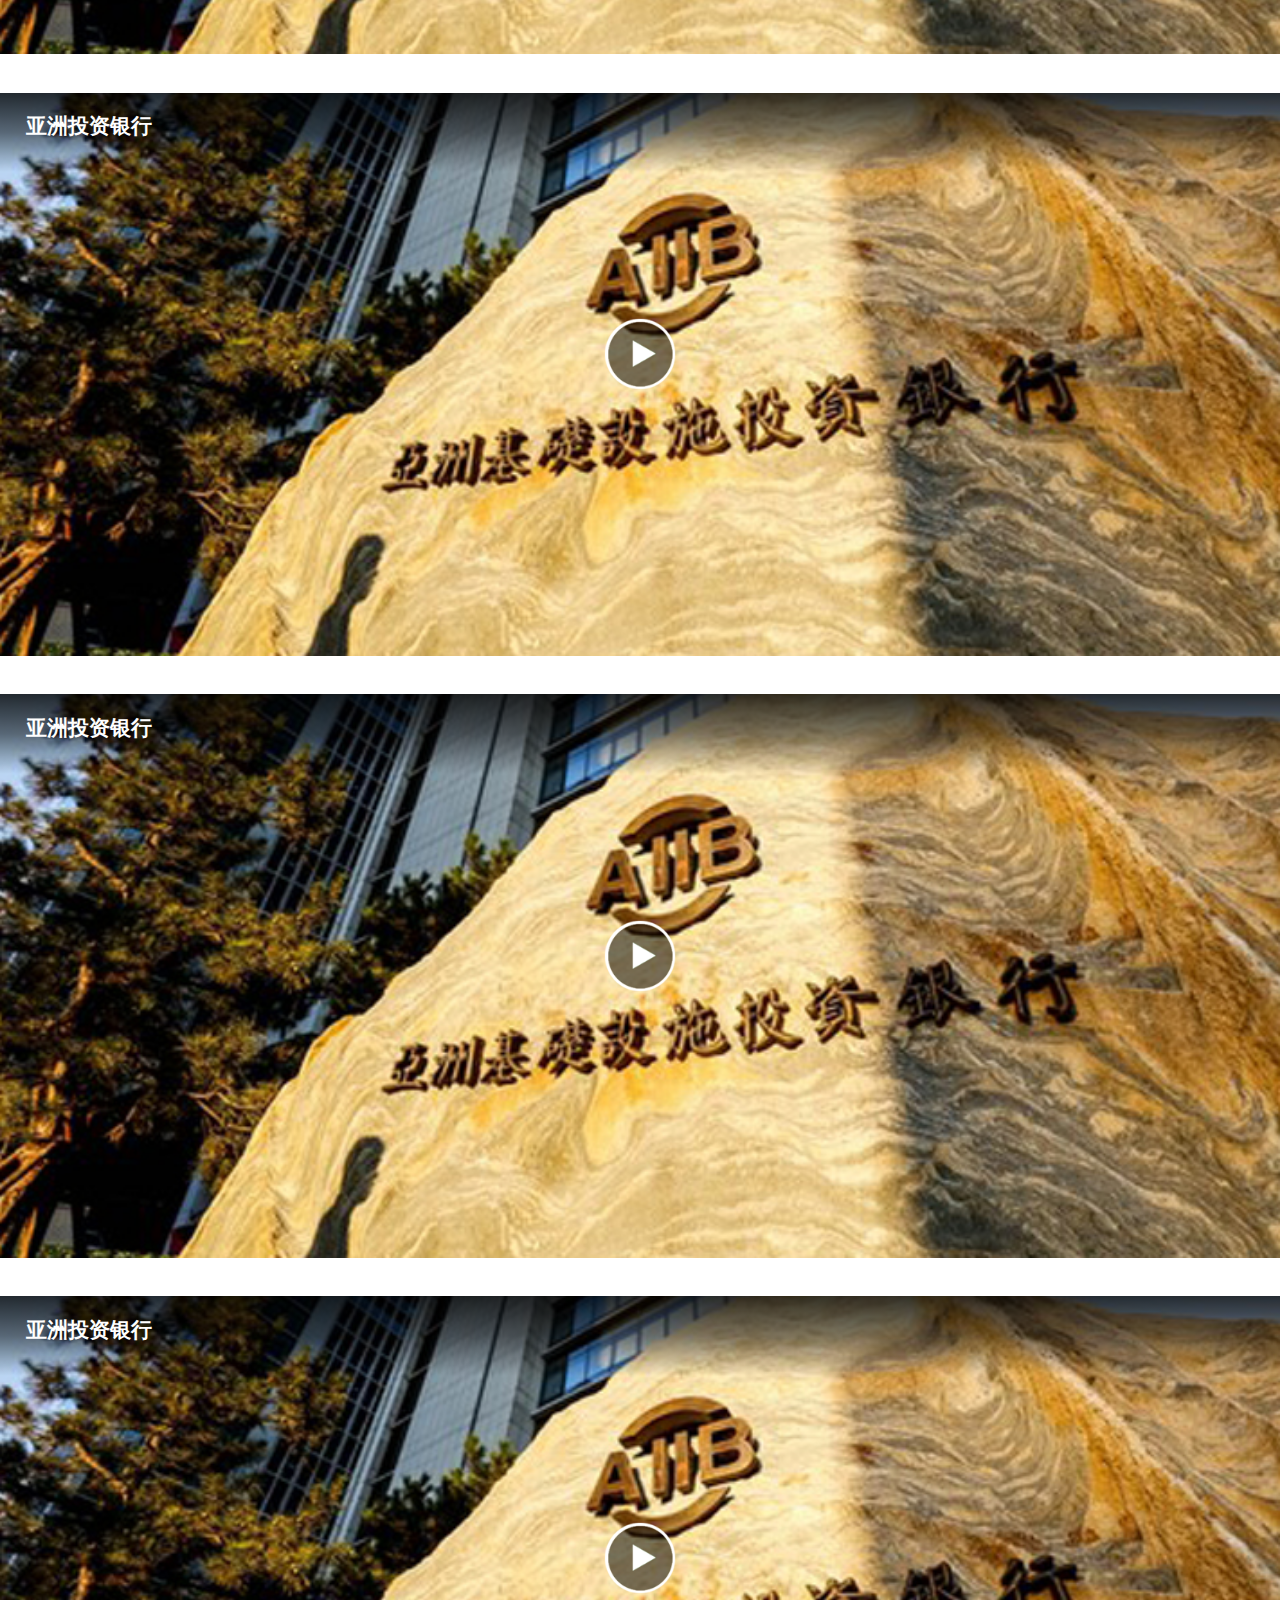
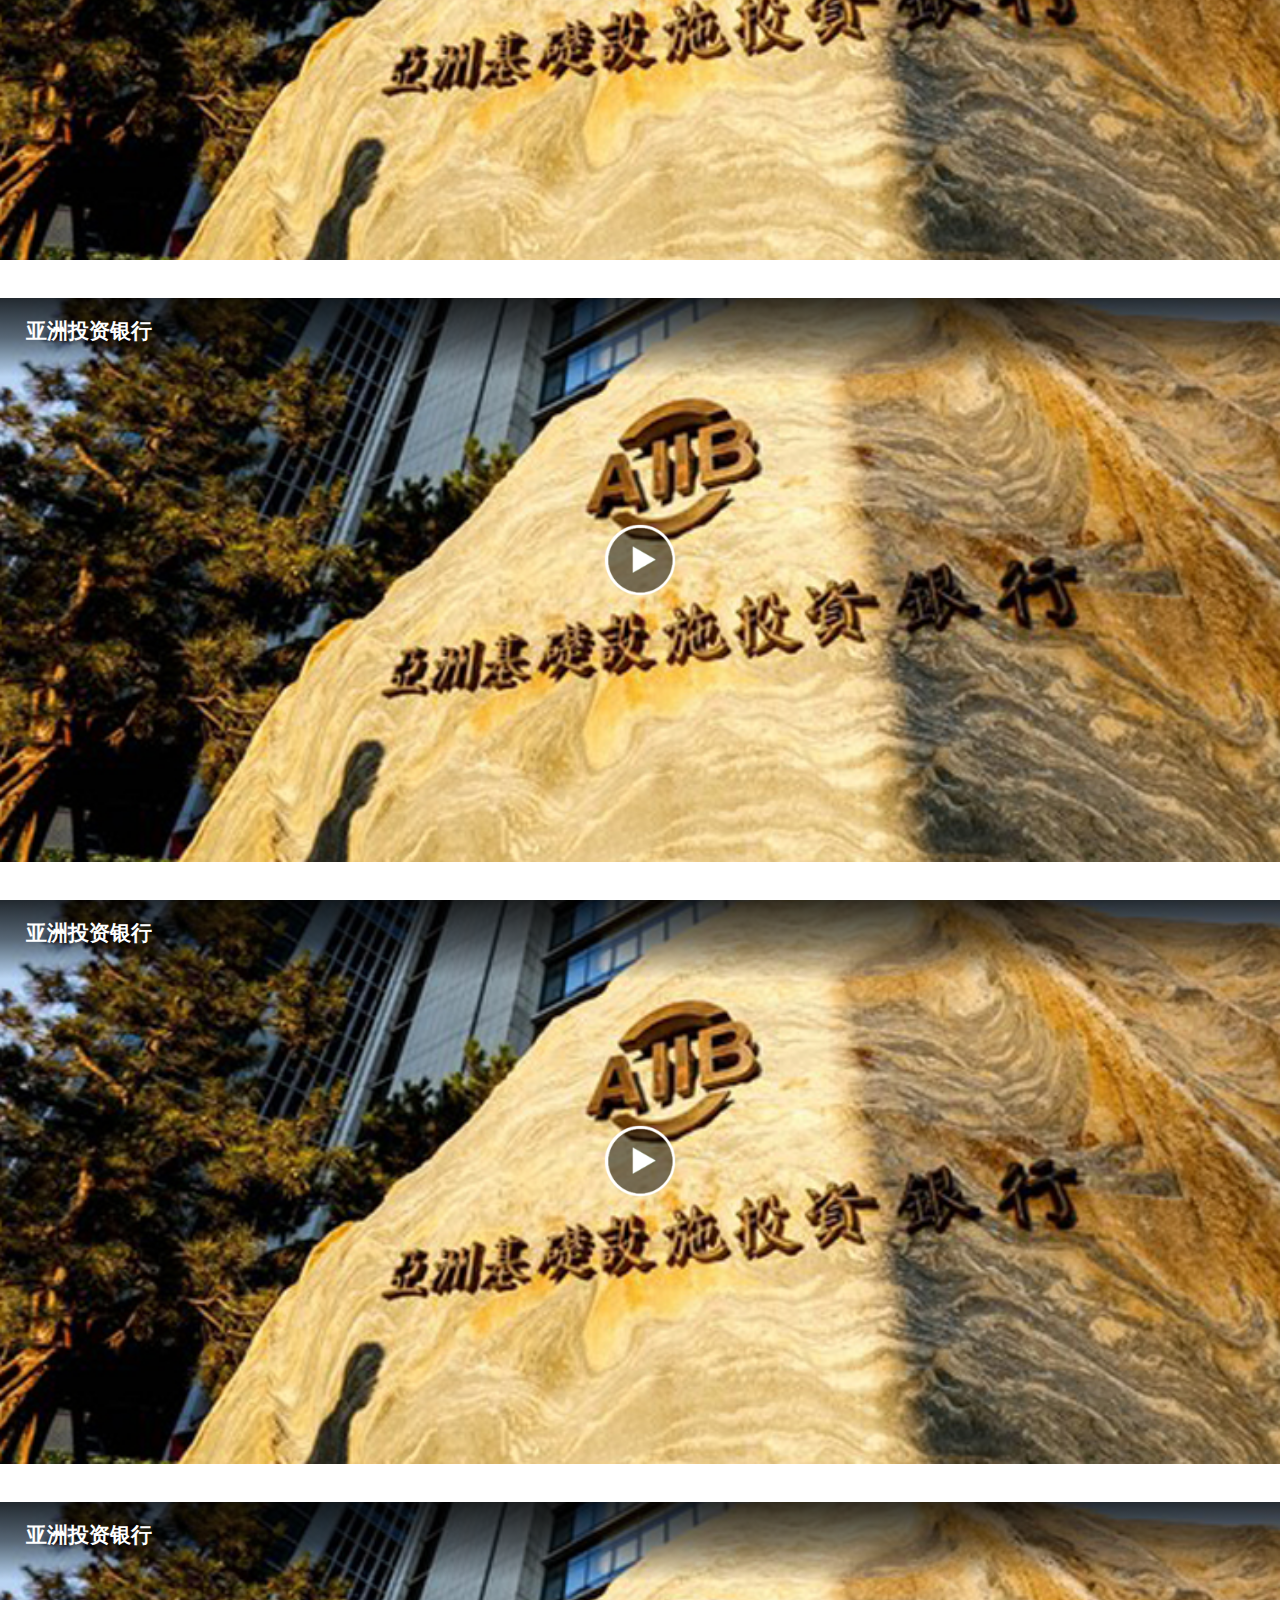
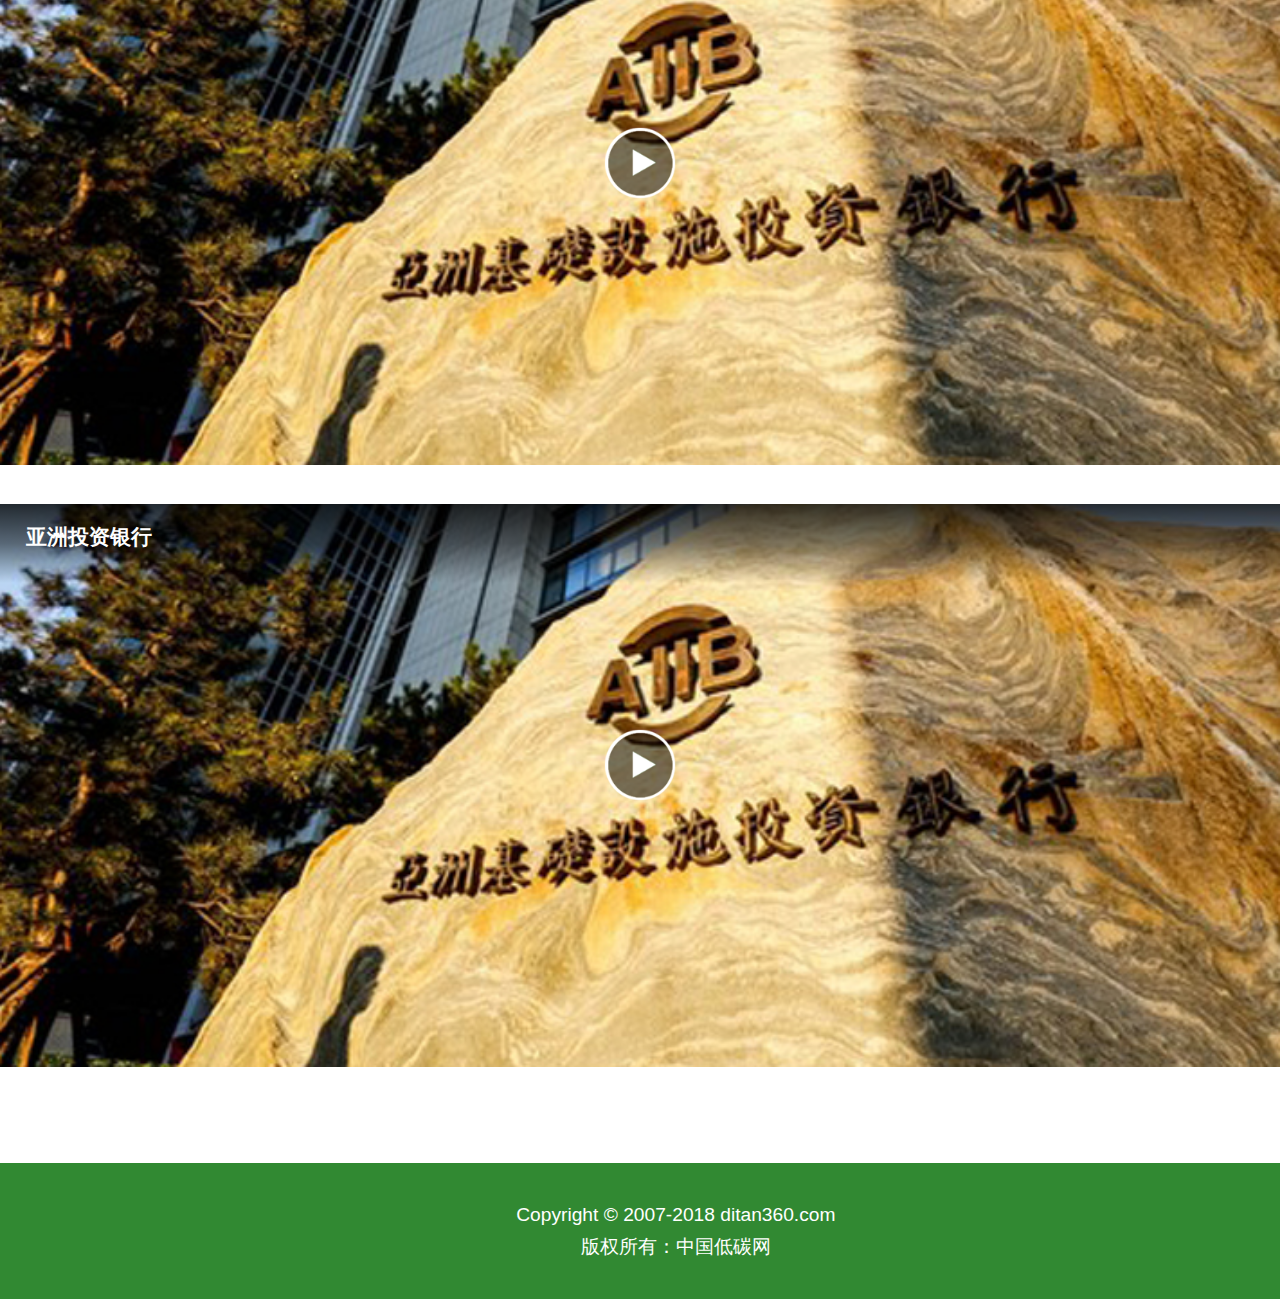
<file: video.html>
<!DOCTYPE html>
<html>
<head>
    <meta charset="utf-8">
    <meta name="viewport" content="width=device-width, initial-scale=1.0, maximum-scale=1.0, user-scalable=no" />
    <title>低碳中国网</title>
    <link rel="stylesheet" href="css/index.css" />
    <link rel="stylesheet" href="css/style.css" />
    <link rel="stylesheet" href="css/swiper.min.css" />
</head>
<body>
	<head class="head">
		<ul class="he_ulo">
			<li class="he_image"><a href="index.html"><img src="images/index_03.jpg"/></a></li>
			<li class="h_li"><a href="button.html"><img src="images/index1_03.jpg" width="50%"/></a></li>
		</ul>
		<div class="nan">
		<nav>
			<a href="zhengce.html" style="margin-left: 0;">政策</a>
			<a href="javascript:void(0)">供需</a>
			<a href="javascript:void(0)">技术</a>
			<a href="zhuanti.html">专题</a>
			<a href="video.html">视频</a>
			<a href="javascript:void(0)" class="nav_li" ><img src="images/index1_062.png" width="50%"/>				
			</a>
		</nav>
		<div class="ss" id="ss" style="display: none;">
			<form method="get" action="">
			<input type="text" required="required" placeholder="请输入关键词" autofocus="autofocus" class="text" />
		</form>
		<div class="image"><a href="#"><img src="images/index1_0601.png"/></a></div>
		</div>		
		<div class="navv"></div>
		</div>			
		<!--轮播图-->
		<div class="swiper-container banner swiper-container1" >
    <div class="swiper-wrapper">
      <div class="swiper-slide">
      	<a href="video-xq.html">
      	<div class="img"><img src="images/index_0601.jpg"/> </div>
      	<p>视频直播1</p>
      	<b><img src="images/sp1_08.png"/></b>
      	</a>
      </div>    
      <div class="swiper-slide">
      	<a href="">
      	<div class="img"><img src="images/index_0602.jpg"/> </div>
      	<p>视频直播2</p>
      	<b><img src="images/sp1_08.png"/></b>
      	</a>
      </div>
    </div>
    <!-- Add Pagination -->
    <div class="swiper-pagination swiper-pagination1"></div>
    <!-- Add Arrows -->
    </div>
	</head>
	<section>
		<!--视频访谈-->
		<div class="video khfxWarp">
			<hr />
			<ul class="khfxPane">
				<li>
					<a href="video-xq.html">
					<div class="video_img"><img src="images/sp_05.jpg"/></div>
					<p>亚洲投资银行</p>
					<b><img src="images/sp1_08.png"/></b>
					</a>
				</li>
				<li>
					<a href="#">
					<div class="video_img"><img src="images/sp_08.jpg"/></div>
					<p>亚洲投资银行</p>
					<b><img src="images/sp1_08.png"/></b>
					</a>
				</li>
				<li>
					<a href="#">
					<div class="video_img"><img src="images/sp_10.jpg"/></div>
					<p>亚洲投资银行</p>
					<b><img src="images/sp1_08.png"/></b>
					</a>
				</li>
				<li>
					<a href="#">
					<div class="video_img"><img src="images/sp_12.jpg"/></div>
					<p>亚洲投资银行</p>
					<b><img src="images/sp1_08.png"/></b>
					</a>
				</li>
				<li>
					<a href="#">
					<div class="video_img"><img src="images/sp_15.jpg"/></div>
					<p>亚洲投资银行</p>
					<b><img src="images/sp1_08.png"/></b>
					</a>
				</li>
				<li>
					<a href="#">
					<div class="video_img"><img src="images/sp_18.jpg"/></div>
					<p>亚洲投资银行</p>
					<b><img src="images/sp1_08.png"/></b>
					</a>
				</li>
			</ul>
		</div>
	</section>
	<script type="text/javascript" src="js/footer.js"></script>	
		 <script src="js/swiper.min.js"></script>
  <script>  
    var swiper1 = new Swiper('.swiper-container1', {
    direction: 'horizontal',//滑动方向-左右滑动
    // 分页器样式为分式
      pagination: {
        el: '.swiper-pagination1',
        type: 'fraction',
      },
    });
  </script>
  <script type="text/javascript" src="js/zepto.min.js"></script>
<script type="text/javascript" src="js/dropload.js"></script>
<script type="text/javascript" src="js/jquery.flexText.js"></script>
<!--下拉自动加载-->
<script>
$(function () {
    var itemIndex = 0;
    var tabLoadEndArray = [false, false, false];
    var tabLenghtArray = [10, 15, 47];
    var tabScroolTopArray = [0, 0, 0];
    
    // dropload
    var dropload = $('.khfxWarp').dropload({
        //scrollArea: window,
        domDown: {
            domClass: 'dropload-down',
            domRefresh: '<div class="dropload-refresh"></div>',
            domLoad: '<div class="dropload-load"><span class="loading"></span>加载中...</div>',
            domNoData: '<div class="dropload-noData">没有啦~</div>'
        },
        loadDownFn: function (me) {
            setTimeout(function () {
                if (tabLoadEndArray[itemIndex]) {
                    me.resetload();
                    me.lock();
                    me.noData();
                    me.resetload();
                    return;
                }
                var result = '';
                for (var index = 0; index < 10; index++) {
                    if (tabLenghtArray[itemIndex] > 0) {
                        tabLenghtArray[itemIndex]--;
                    } else {
                        tabLoadEndArray[itemIndex] = true;
                        break;
                    }
                    if (itemIndex == 0) {
                        result
                        += ''
						+ '	<li>' 
						+ '		<a href="#">' 
						+ '		<div class="video_img"><img src="images/sp_05.jpg"/></div>' 
						+ '		<p>亚洲投资银行</p>' 
						+ '				<b><img src="images/sp1_08.png"/></b>' 						
						+ '		</a>' 
						+ '	</li>' ; 	
                    }
                }
                $('.khfxPane').eq(itemIndex).append(result);
                me.resetload();
            }, 500);
        }
    });
});
</script>
<script type="text/javascript">
				$(function(){
				$(window).scroll(function () {
            	if ($(window).scrollTop() > 45) {
                $(".nan").css({
                	"position":"fixed",
                	"top":"0",
                });
                $("nav").css("border-bottom","1px solid #2f8931");
                 $("#ss").css({
                 	"position":"fixed",
                 	"margin-top":"45px",
                 	"z-index":"20",
                 });
            }else{
                $(".nan").css("position","inherit");
                $("nav").css({
                	"border-bottom":"1px solid #ffffff",
                });
                $("#ss").css({
                	"position":"absolute",
                	"margin-top":"45px",
                });
            }
        })				
				$("#ss").hide();
				$(".nav_li").on("touchend",function(){	
					if($("#ss").is(":hidden")){
					     $("#ss").show();
					     $(this).find("img").attr("src","images/index1_061.png");					    
					}else{
					   $("#ss").hide();
					   $(this).find("img").attr("src","images/index1_062.png");
					}
					return false;
				})	
			
					})
			</script>
</body>
</html>
</file>
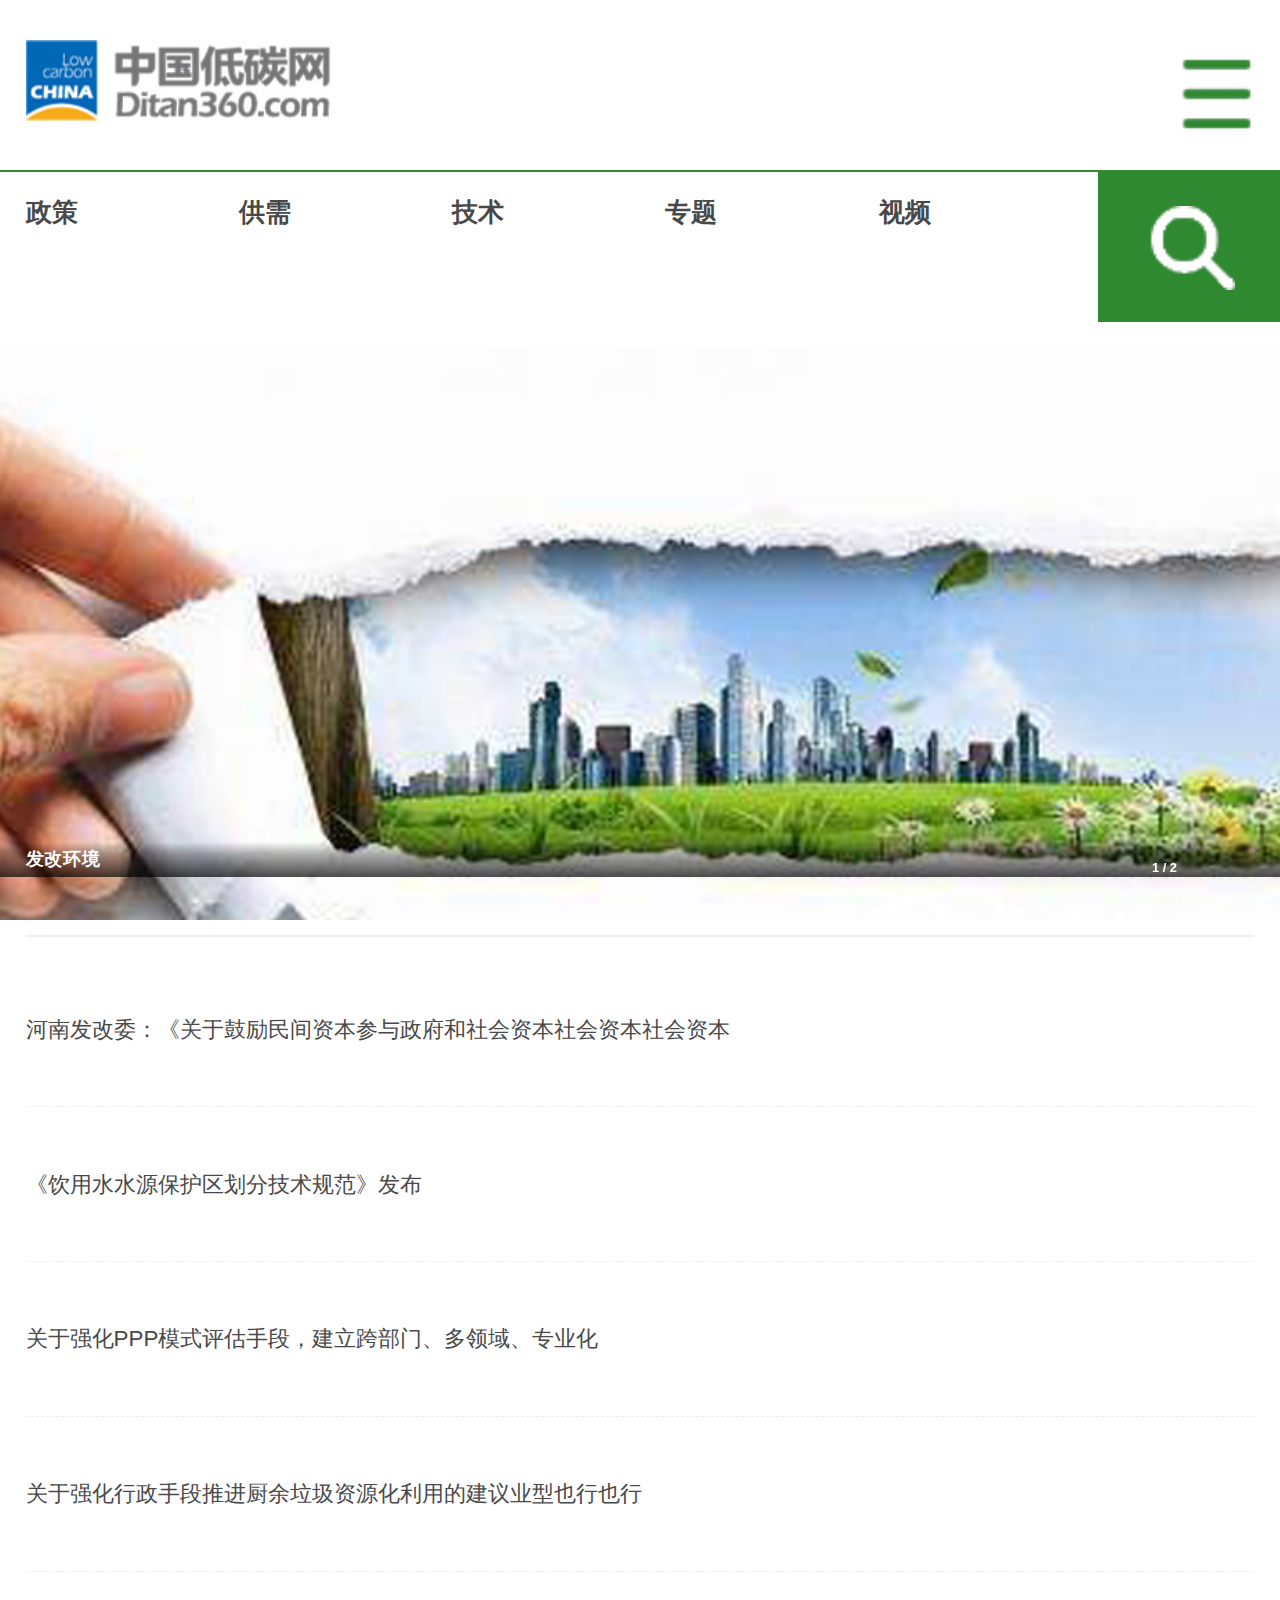
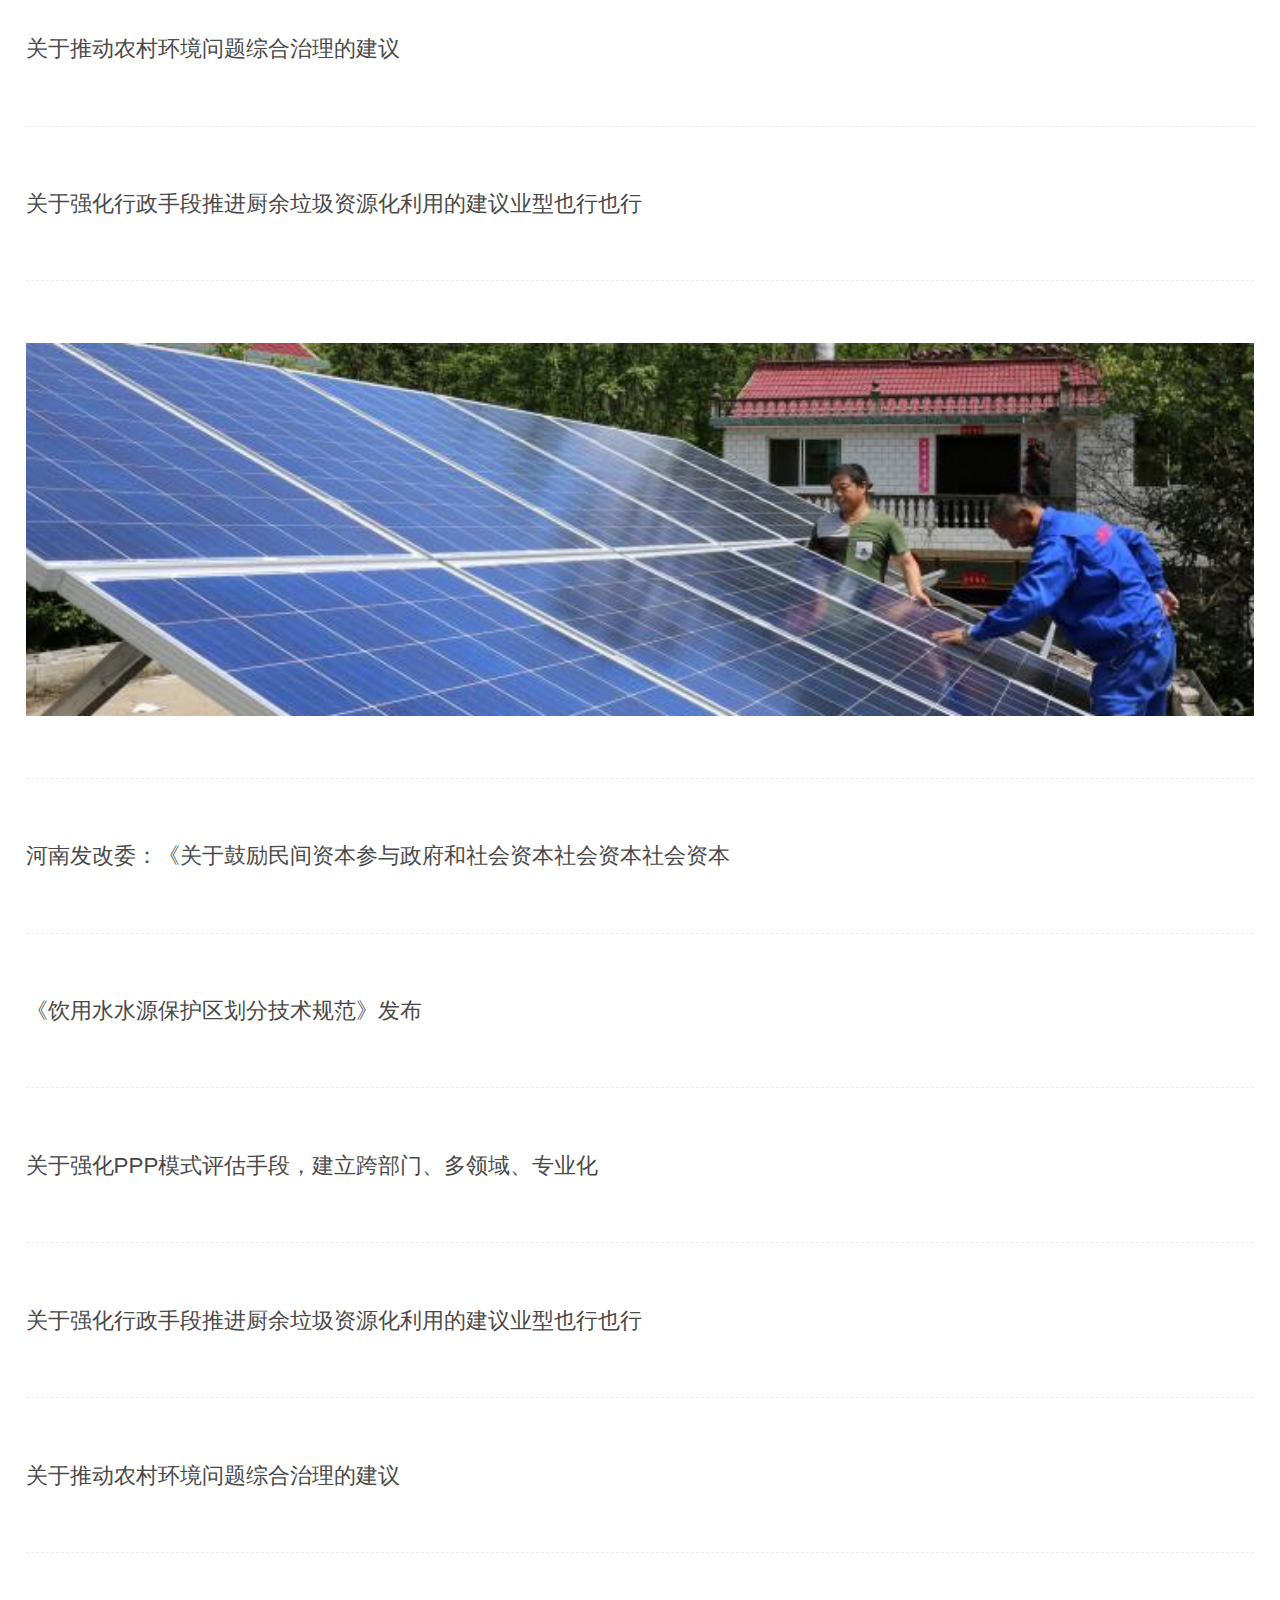
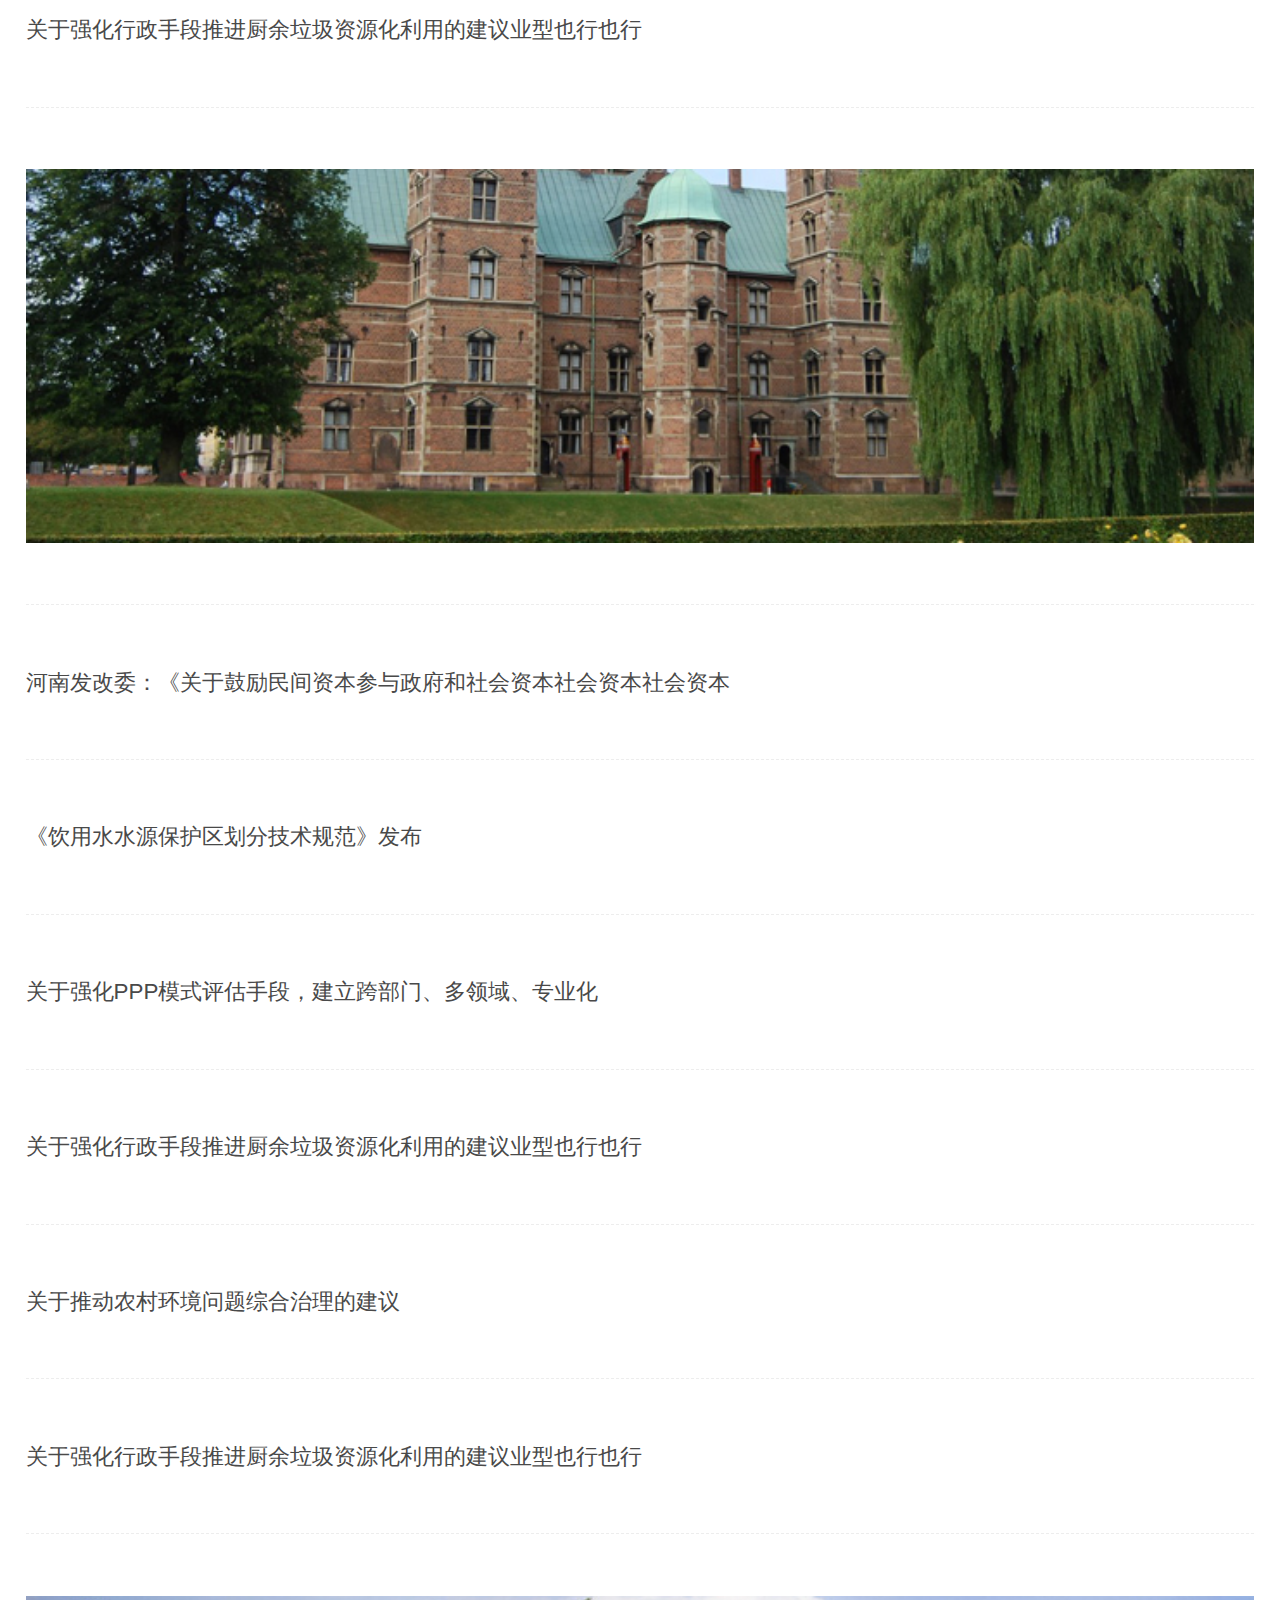
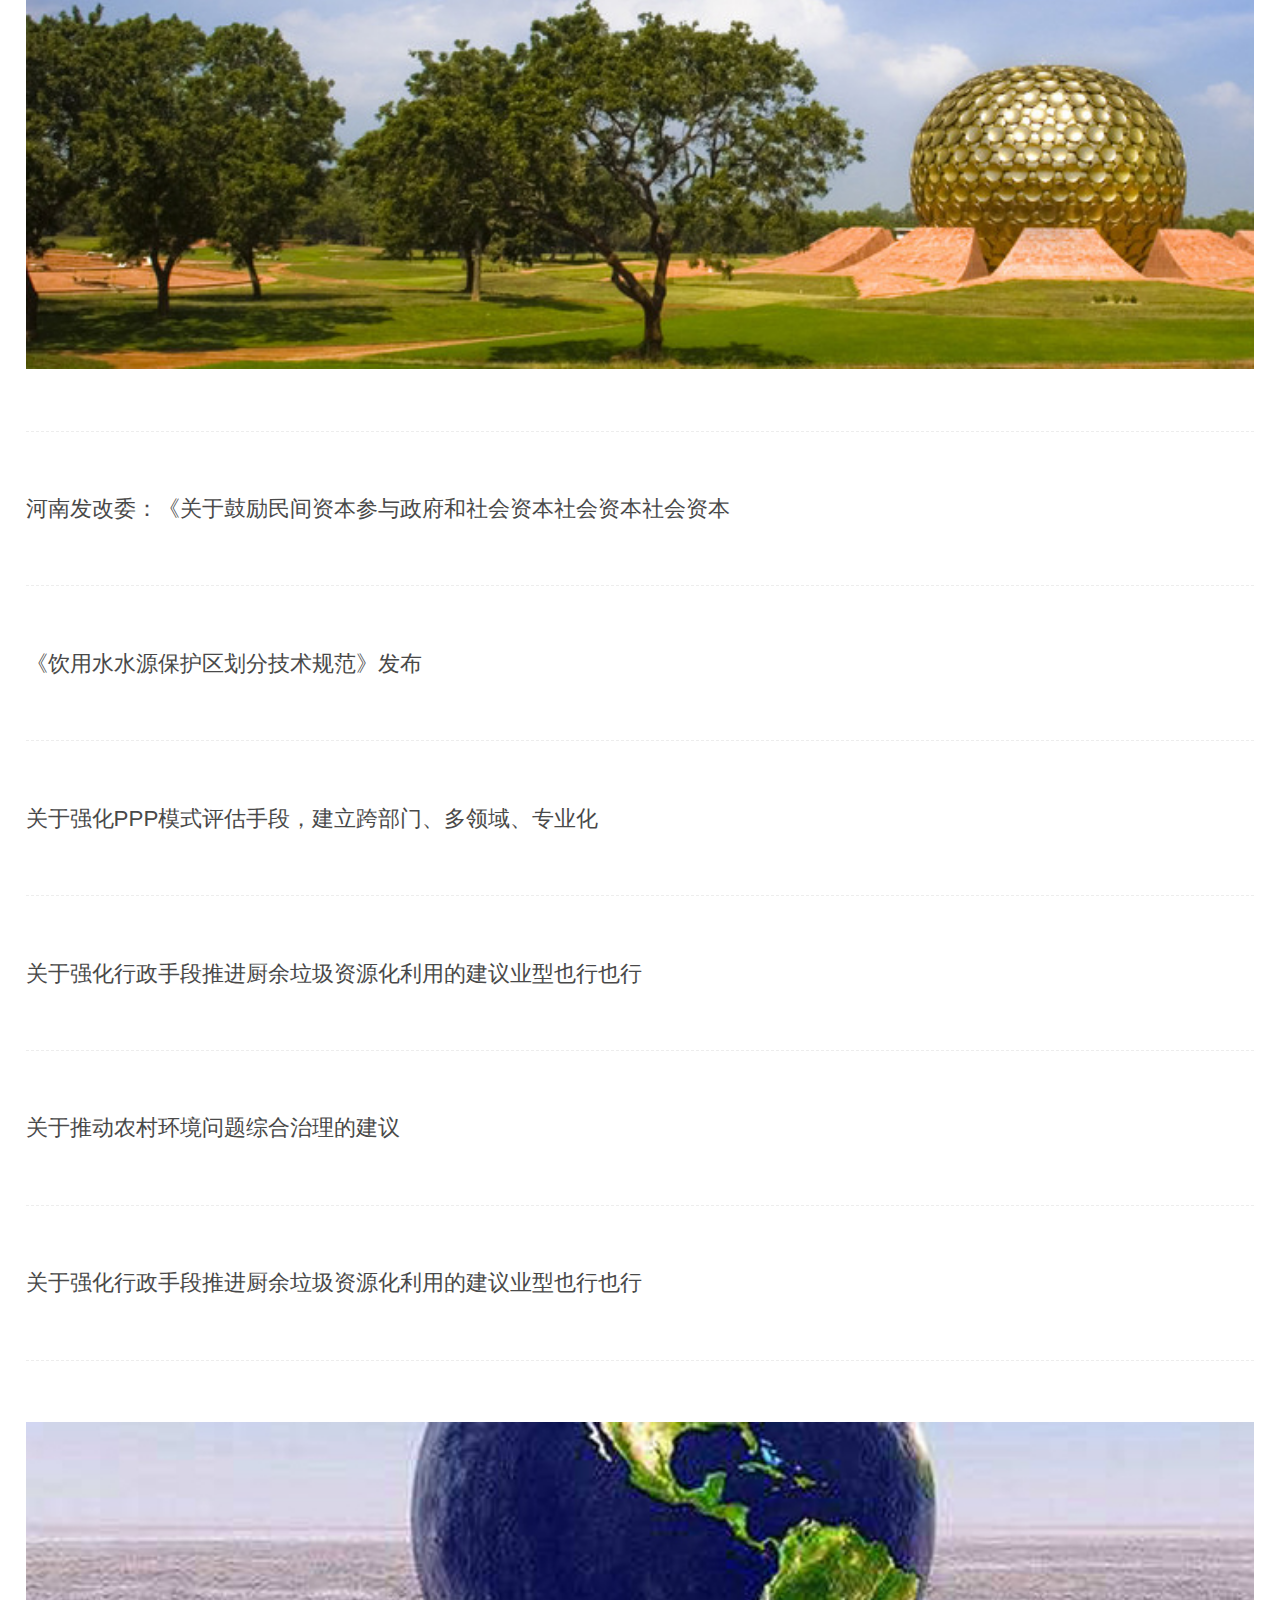
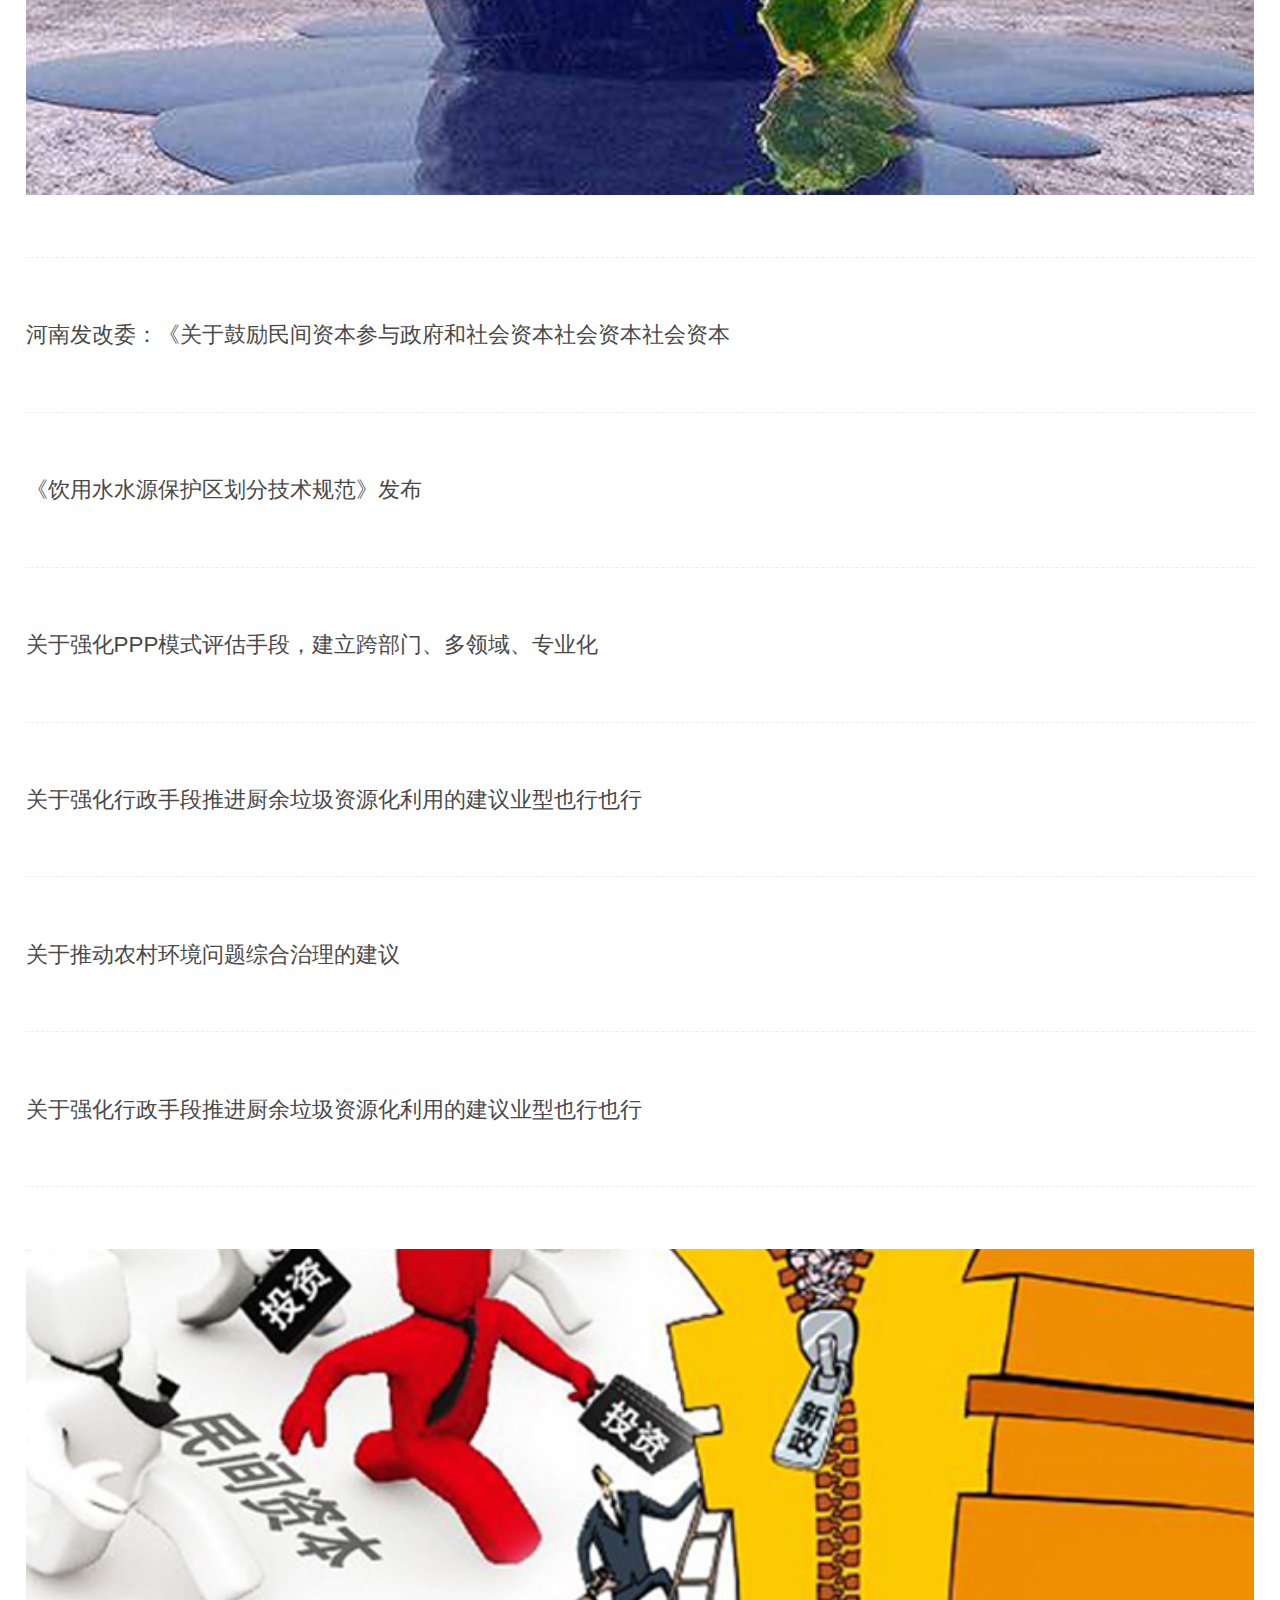
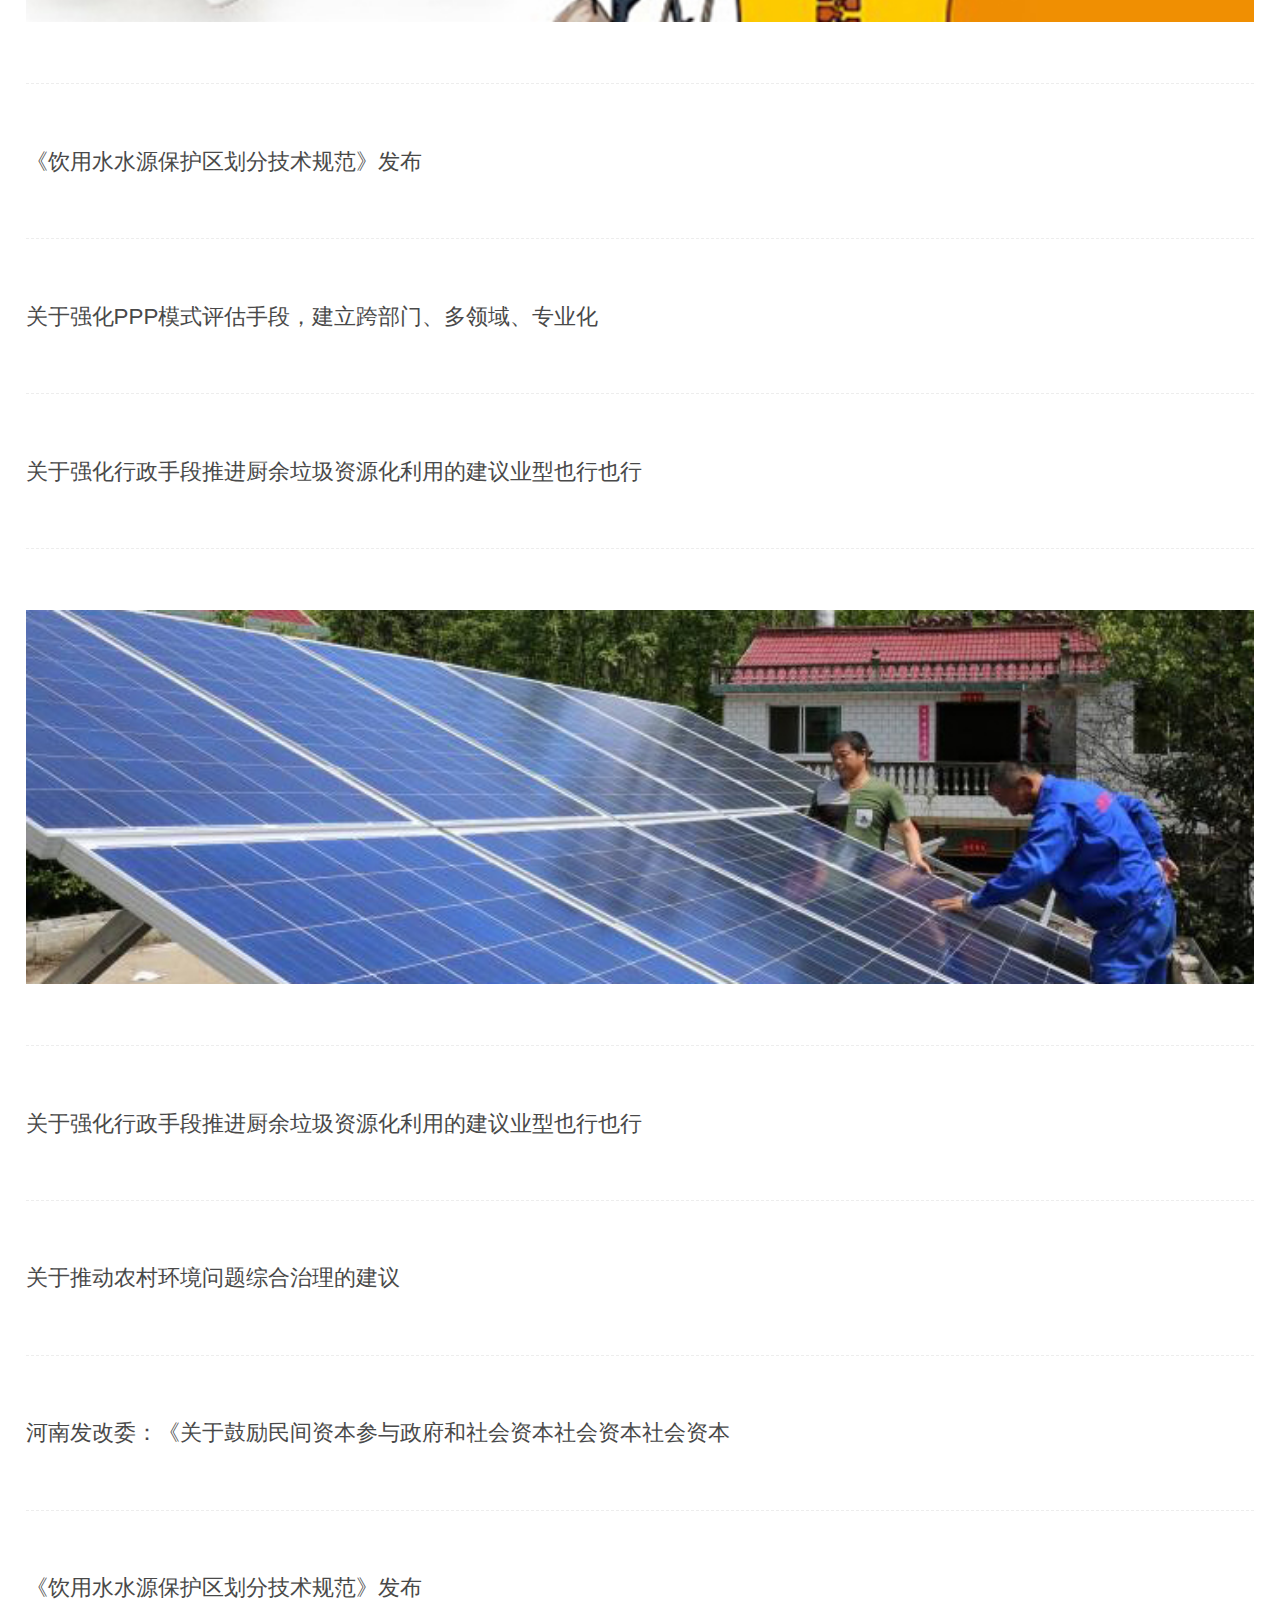
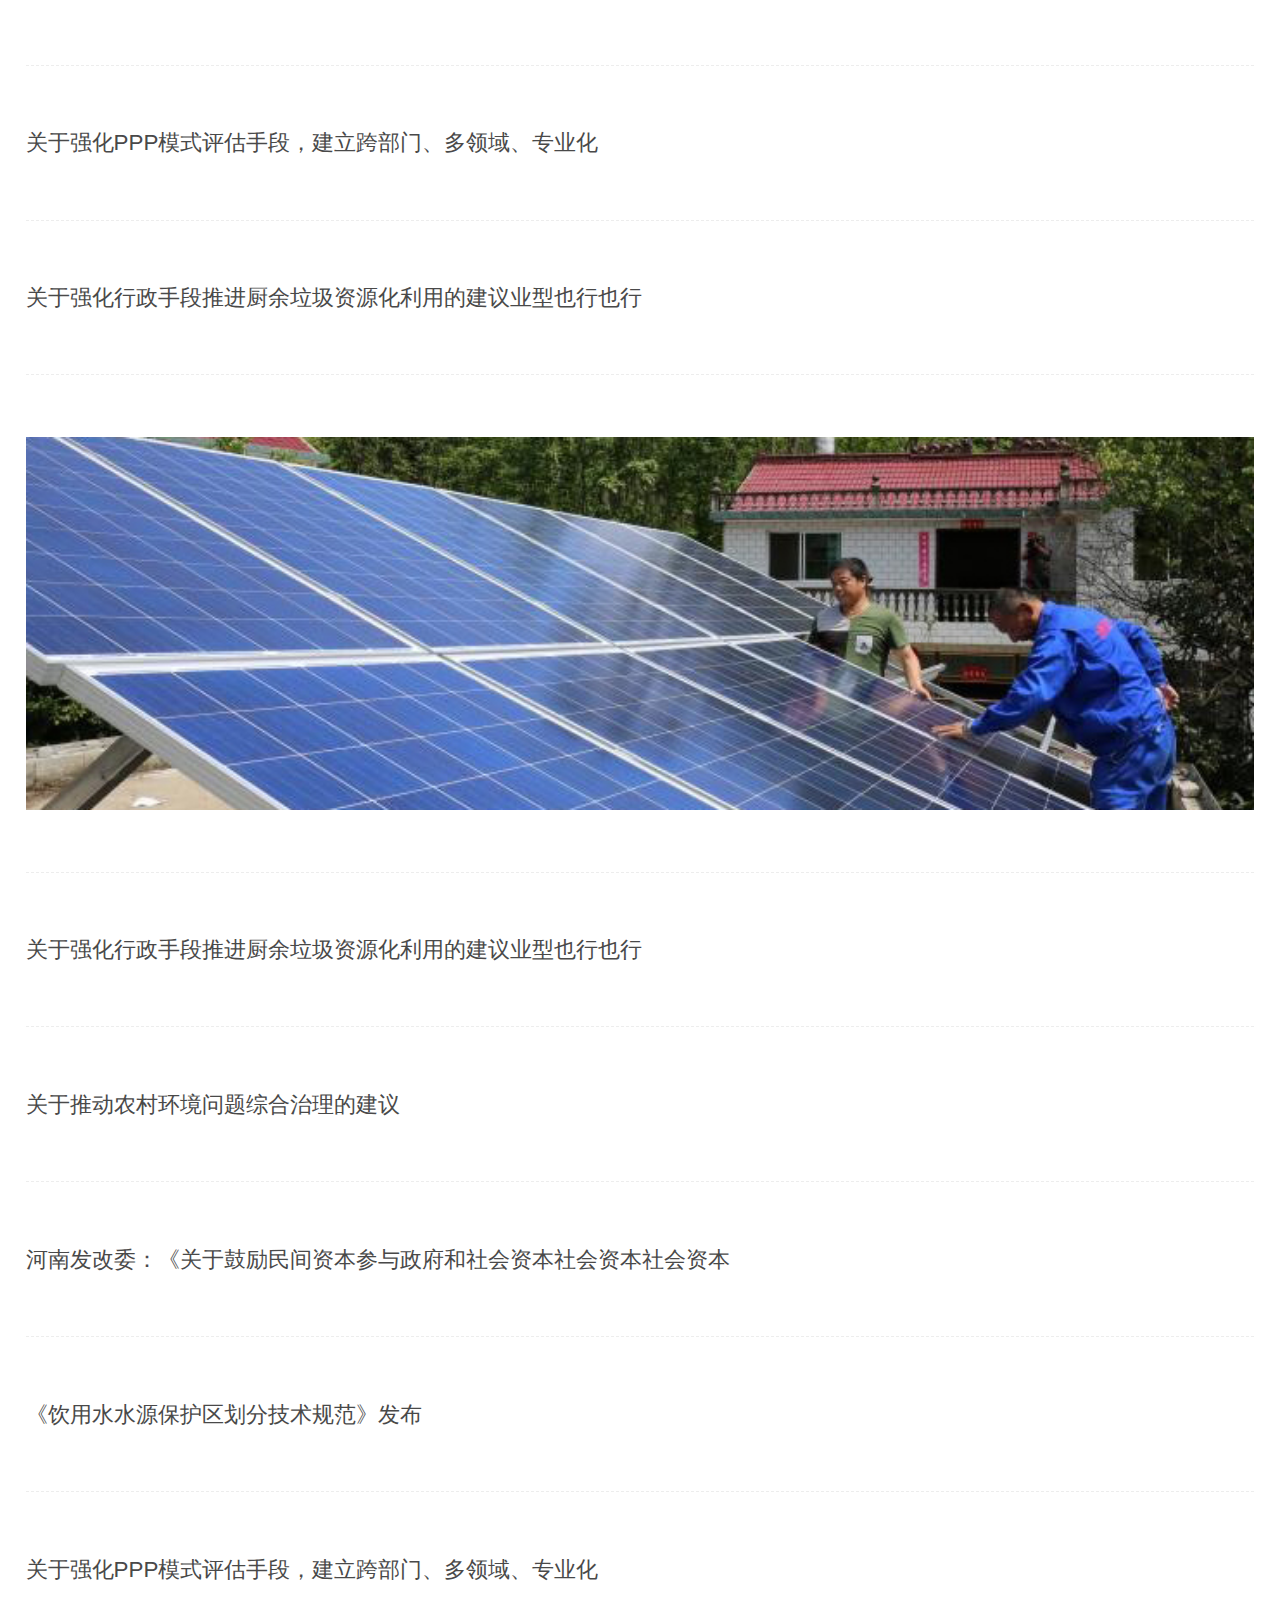
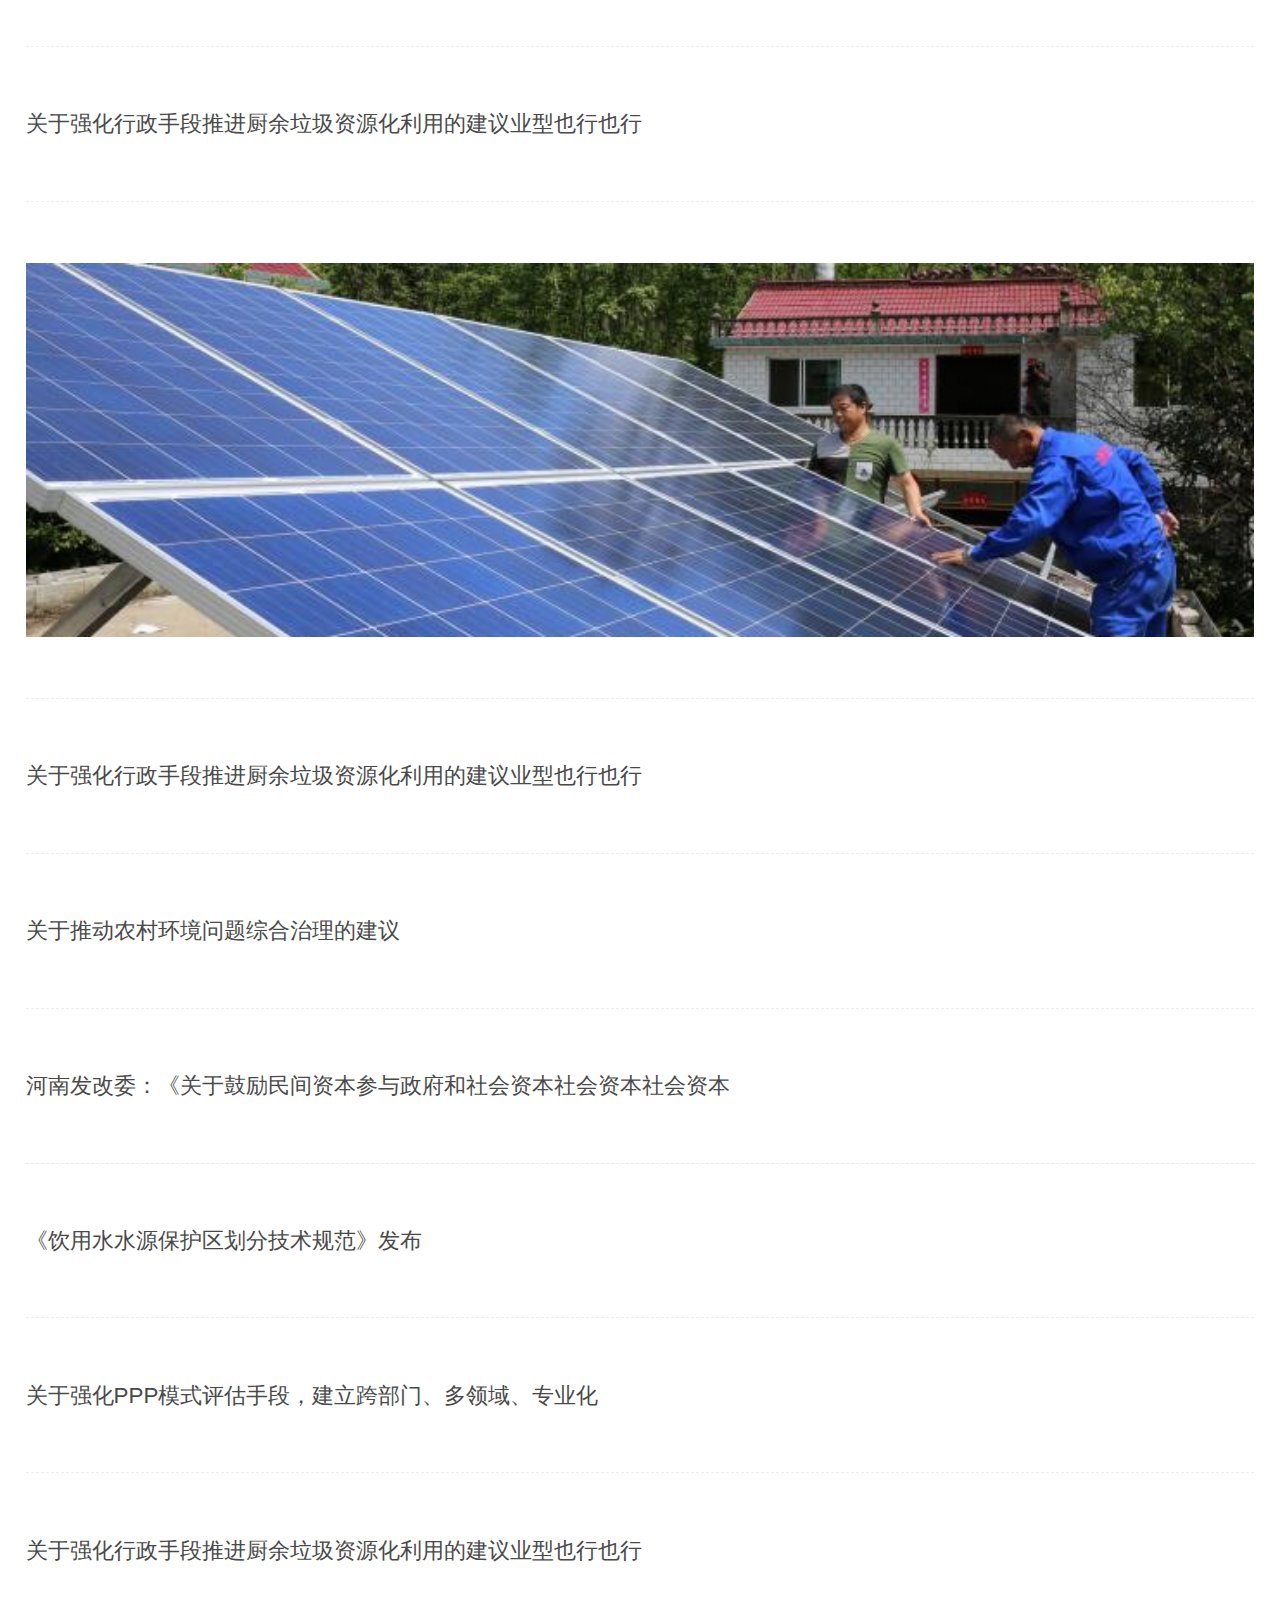
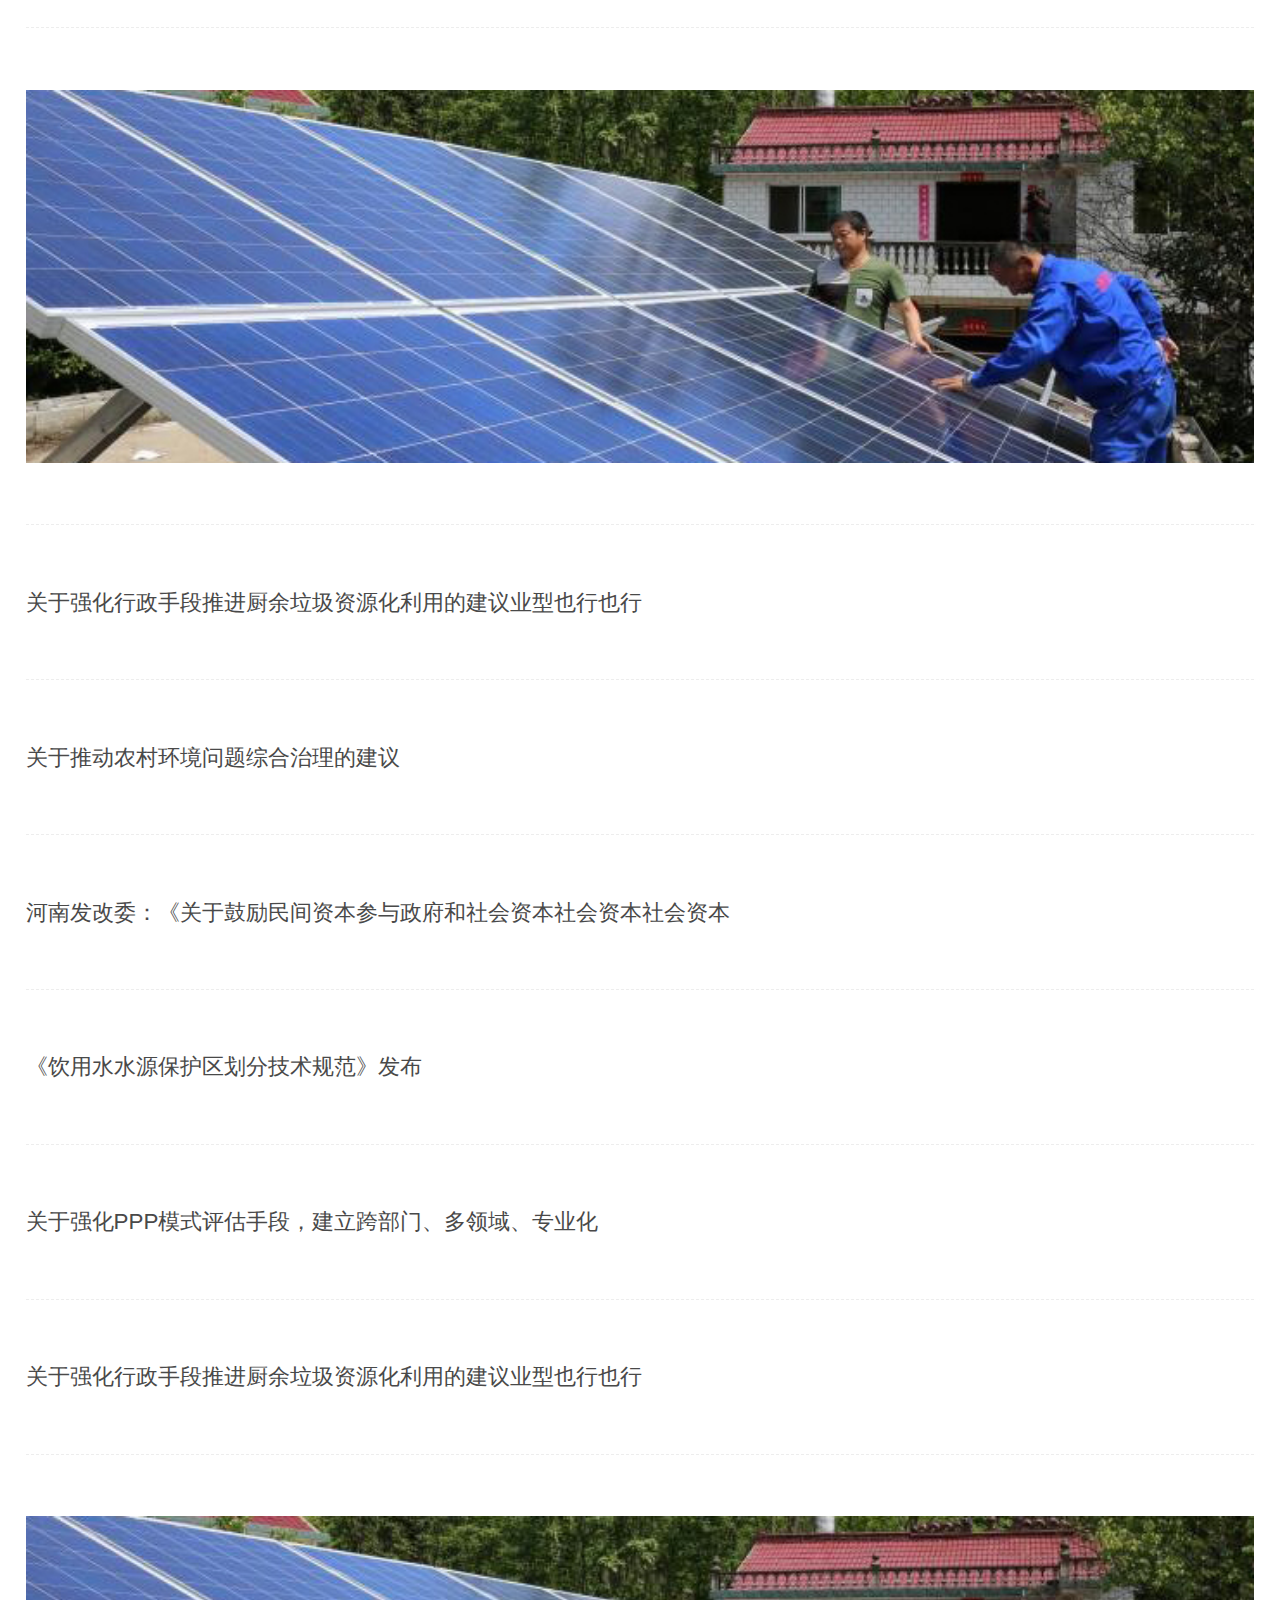
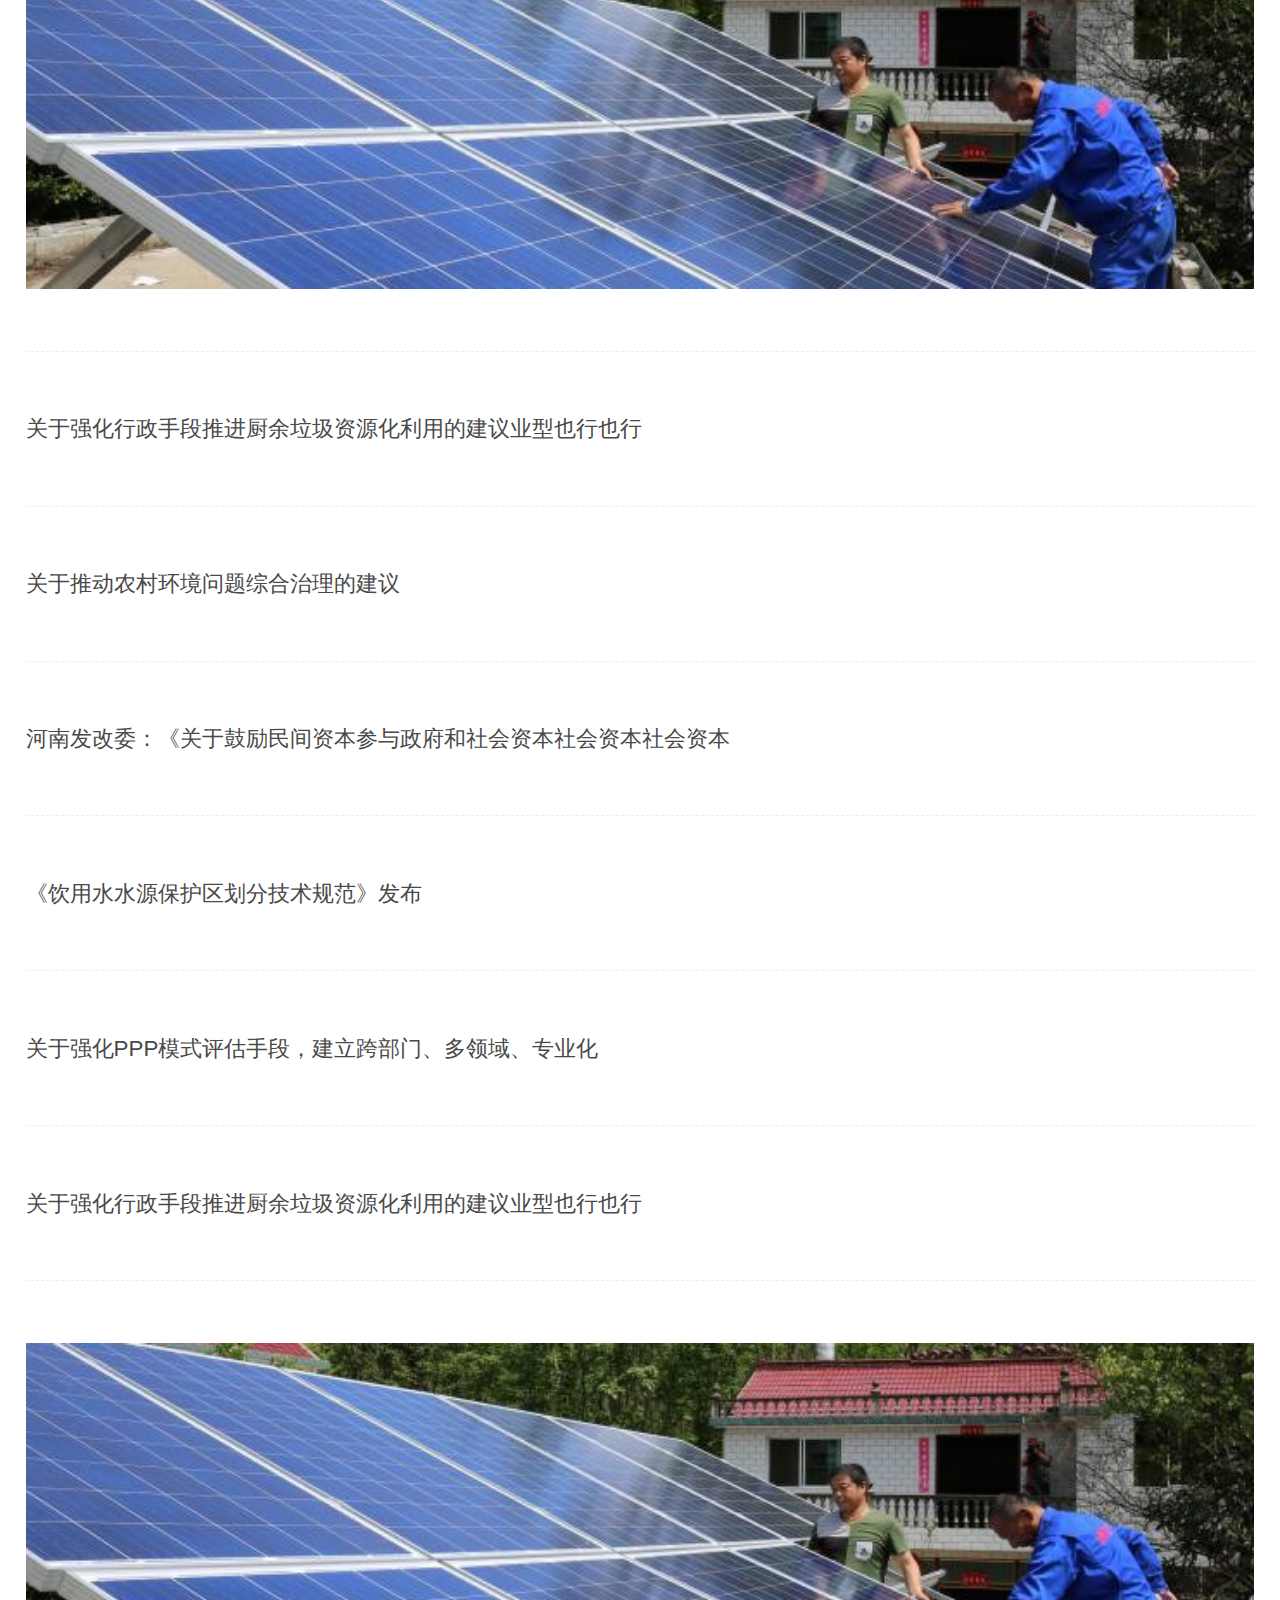
<file: zhengce.html>
<!DOCTYPE html>
<html>
<head>
    <meta charset="utf-8">
    <meta name="viewport" content="initial-scale=1.0, maximum-scale=1.0, user-scalable=no" />
    <title>低碳中国网</title>
    <link rel="stylesheet" href="css/index.css" />
    <link rel="stylesheet" href="css/style.css" />
    <link rel="stylesheet" href="css/swiper.min.css" />
</head>
<body>
	<head class="head">
		<ul class="he_ulo">
			<li class="he_image"><a href="index.html"><img src="images/index_03.jpg"/></a></li>
			<li class="h_li"><a href="button.html"><img src="images/index1_03.jpg" width="50%"/></a></li>
		</ul>
				<div class="nan">
		<nav>
			<a href="zhengce.html" style="margin-left: 0;">政策</a>
			<a href="javascript:void(0)">供需</a>
			<a href="javascript:void(0)">技术</a>
			<a href="zhuanti.html">专题</a>
			<a href="video.html">视频</a>
			<a href="javascript:void(0)" class="nav_li" ><img src="images/index1_062.png" width="50%"/>				
			</a>
		</nav>
		<div class="ss" id="ss" style="display: none;">
			<form method="get" action="">
			<input type="text" required="required" placeholder="请输入关键词" autofocus="autofocus" class="text" />
		</form>
		<div class="image"><a href="#"><img src="images/index1_0601.png"/></a></div>
		</div>		
		<div class="navv"></div>
		</div>
	<!--轮播图-->
	<div class="swiper-container banner swiper-container1">
    <div class="swiper-wrapper">
      <div class="swiper-slide">
      	<a href="news-xq.html">
      	<div class="img"><img src="images/zc_02.jpg"/> </div>
      	<p>发改环境</p>
      	</a>
      </div>    
      <div class="swiper-slide">
      	<a href="">
      	<div class="img"><img src="images/zc_0202.jpg"/></div>
      	<p>发改环境</p>
      	</a>
      </div>
    </div>
    <!-- Add Pagination -->
    <div class="swiper-pagination swiper-pagination1"></div>
    <!-- Add Arrows -->
    </div>
	</head>
	<section>
		<div class="hotspot zhengce khfxWarp">
			<hr />
			<ul class="khfxPane">
				<li><a href="news-xq.html">河南发改委：《关于鼓励民间资本参与政府和社会资本社会资本社会资本</a></li>
				<li><a href="#">《饮用水水源保护区划分技术规范》发布</a></li>
				<li><a href="#">关于强化PPP模式评估手段，建立跨部门、多领域、专业化</a></li>
				<li><a href="#">关于强化行政手段推进厨余垃圾资源化利用的建议业型也行也行</a></li>
				<li><a href="#">关于推动农村环境问题综合治理的建议</a></li>
				<li><a href="#">关于强化行政手段推进厨余垃圾资源化利用的建议业型也行也行</a></li>
				<li class="zc_img"><a href="#"><img src="images/zc_05.jpg"/></a></li>
				<li><a href="#">河南发改委：《关于鼓励民间资本参与政府和社会资本社会资本社会资本</a></li>
				<li><a href="#">《饮用水水源保护区划分技术规范》发布</a></li>
				<li><a href="#">关于强化PPP模式评估手段，建立跨部门、多领域、专业化</a></li>
				<li><a href="#">关于强化行政手段推进厨余垃圾资源化利用的建议业型也行也行</a></li>
				<li><a href="#">关于推动农村环境问题综合治理的建议</a></li>
				<li><a href="#">关于强化行政手段推进厨余垃圾资源化利用的建议业型也行也行</a></li>
				<li class="zc_img"><a href="#"><img src="images/zc_08.jpg"/></a></li>
				<li><a href="#">河南发改委：《关于鼓励民间资本参与政府和社会资本社会资本社会资本</a></li>
				<li><a href="#">《饮用水水源保护区划分技术规范》发布</a></li>
				<li><a href="#">关于强化PPP模式评估手段，建立跨部门、多领域、专业化</a></li>
				<li><a href="#">关于强化行政手段推进厨余垃圾资源化利用的建议业型也行也行</a></li>
				<li><a href="#">关于推动农村环境问题综合治理的建议</a></li>
				<li><a href="#">关于强化行政手段推进厨余垃圾资源化利用的建议业型也行也行</a></li>
				<li class="zc_img"><a href="#"><img src="images/zc_10.jpg"/></a></li>
				<li><a href="#">河南发改委：《关于鼓励民间资本参与政府和社会资本社会资本社会资本</a></li>
				<li><a href="#">《饮用水水源保护区划分技术规范》发布</a></li>
				<li><a href="#">关于强化PPP模式评估手段，建立跨部门、多领域、专业化</a></li>
				<li><a href="#">关于强化行政手段推进厨余垃圾资源化利用的建议业型也行也行</a></li>
				<li><a href="#">关于推动农村环境问题综合治理的建议</a></li>
				<li><a href="#">关于强化行政手段推进厨余垃圾资源化利用的建议业型也行也行</a></li>
				<li class="zc_img"><a href="#"><img src="images/zc_12.jpg"/></a></li>
				<li><a href="#">河南发改委：《关于鼓励民间资本参与政府和社会资本社会资本社会资本</a></li>
				<li><a href="#">《饮用水水源保护区划分技术规范》发布</a></li>
				<li><a href="#">关于强化PPP模式评估手段，建立跨部门、多领域、专业化</a></li>
				<li><a href="#">关于强化行政手段推进厨余垃圾资源化利用的建议业型也行也行</a></li>
				<li><a href="#">关于推动农村环境问题综合治理的建议</a></li>
				<li><a href="#">关于强化行政手段推进厨余垃圾资源化利用的建议业型也行也行</a></li>
				<li class="zc_img"><a href="#"><img src="images/zc_14.jpg"/></a></li>
			</ul>
		</div>
	</section>
	<script type="text/javascript" src="js/footer.js"></script>	
				 <script src="js/swiper.min.js"></script>
  <script>  
    var swiper1 = new Swiper('.swiper-container1', {
    direction: 'horizontal',//滑动方向-左右滑动
    // 分页器样式为分式
      pagination: {
        el: '.swiper-pagination1',
        type: 'fraction',
      },
    });
  </script>
   <script type="text/javascript" src="js/zepto.min.js"></script>
<script type="text/javascript" src="js/dropload.js"></script>
<script type="text/javascript" src="js/jquery.flexText.js"></script>
<!--下拉自动加载-->
<script>
$(function () {
    var itemIndex = 0;
    var tabLoadEndArray = [false, false, false];
    var tabLenghtArray = [10, 15, 47];
    var tabScroolTopArray = [0, 0, 0];
    
    // dropload
    var dropload = $('.khfxWarp').dropload({
        //scrollArea: window,
        domDown: {
            domClass: 'dropload-down',
            domRefresh: '<div class="dropload-refresh"></div>',
            domLoad: '<div class="dropload-load"><span class="loading"></span>加载中...</div>',
            domNoData: '<div class="dropload-noData">没有啦~</div>'
        },
        loadDownFn: function (me) {
            setTimeout(function () {
                if (tabLoadEndArray[itemIndex]) {
                    me.resetload();
                    me.lock();
                    me.noData();
                    me.resetload();
                    return;
                }
                var result = '';
                for (var index = 0; index < 10; index++) {
                    if (tabLenghtArray[itemIndex] > 0) {
                        tabLenghtArray[itemIndex]--;
                    } else {
                        tabLoadEndArray[itemIndex] = true;
                        break;
                    }
                    if (itemIndex == 0) {
                        result
                        += ''						
						+ '	<li><a href="#">《饮用水水源保护区划分技术规范》发布</a></li>' 
						+ '	<li><a href="#">关于强化PPP模式评估手段，建立跨部门、多领域、专业化</a></li>' 
						+ '	<li><a href="#">关于强化行政手段推进厨余垃圾资源化利用的建议业型也行也行</a></li>' 
						+ '	<li class="zc_img"><a href="#"><img src="images/zc_05.jpg"/></a></li>' 
						+ '	<li><a href="#">关于强化行政手段推进厨余垃圾资源化利用的建议业型也行也行</a></li>'
						+ '	<li><a href="#">关于推动农村环境问题综合治理的建议</a></li>'
						+ '	<li><a href="#">河南发改委：《关于鼓励民间资本参与政府和社会资本社会资本社会资本</a></li>' ;
                    }
                }
                $('.khfxPane').eq(itemIndex).append(result);
                me.resetload();
            }, 500);
        }
    });
});
</script>
<script type="text/javascript">
				$(function(){
				$(window).scroll(function () {
            	if ($(window).scrollTop() > 45) {
                $(".nan").css({
                	"position":"fixed",
                	"top":"0",
                });
                $("nav").css("border-bottom","1px solid #2f8931");
                 $("#ss").css({
                 	"position":"fixed",
                 	"margin-top":"45px",
                 	"z-index":"20",
                 });
            }else{
                $(".nan").css("position","inherit");
                $("nav").css({
                	"border-bottom":"1px solid #ffffff",
                });
                $("#ss").css({
                	"position":"absolute",
                	"margin-top":"45px",
                });
            }
        })				
				$("#ss").hide();
				$(".nav_li").on("touchend",function(){	
					if($("#ss").is(":hidden")){
					     $("#ss").show();
					     $(this).find("img").attr("src","images/index1_061.png");					    
					}else{
					   $("#ss").hide();
					   $(this).find("img").attr("src","images/index1_062.png");
					}
					return false;
				})	
			
					})
			</script>
</body>
</html>
</file>
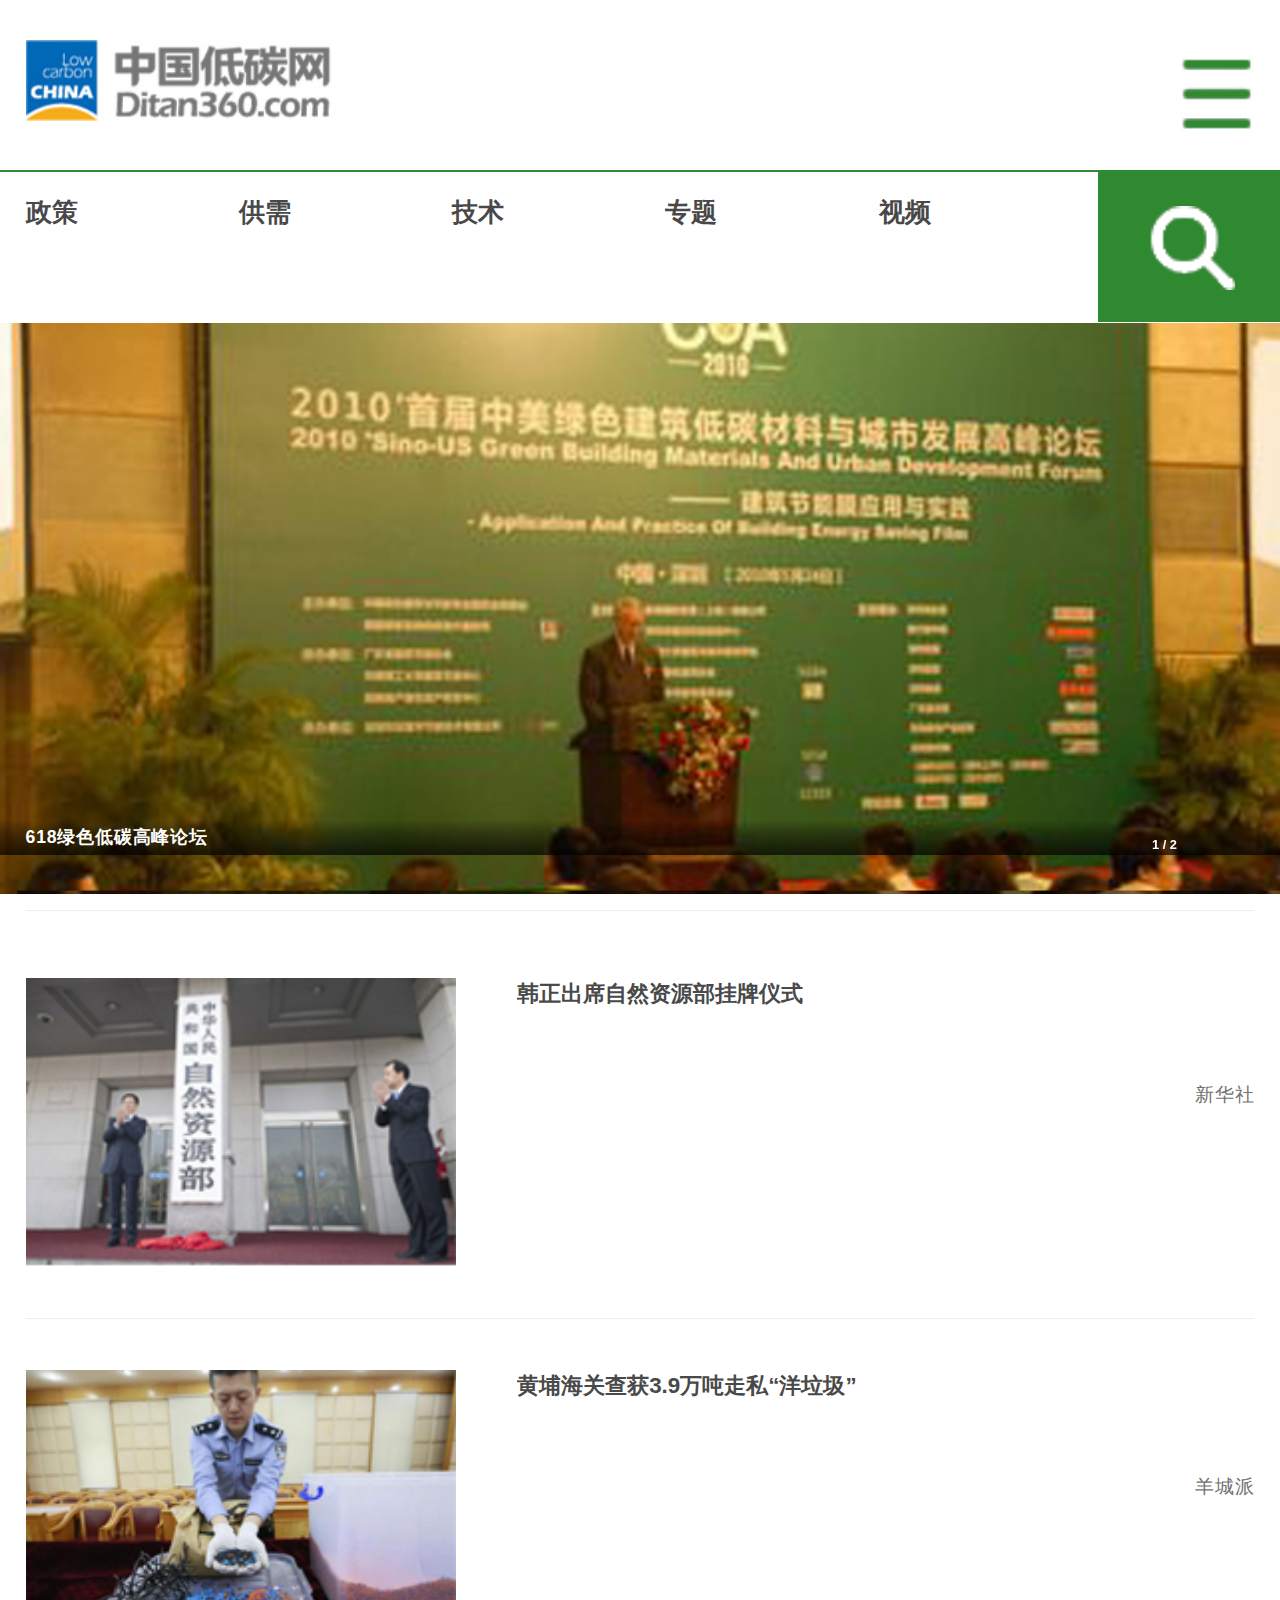
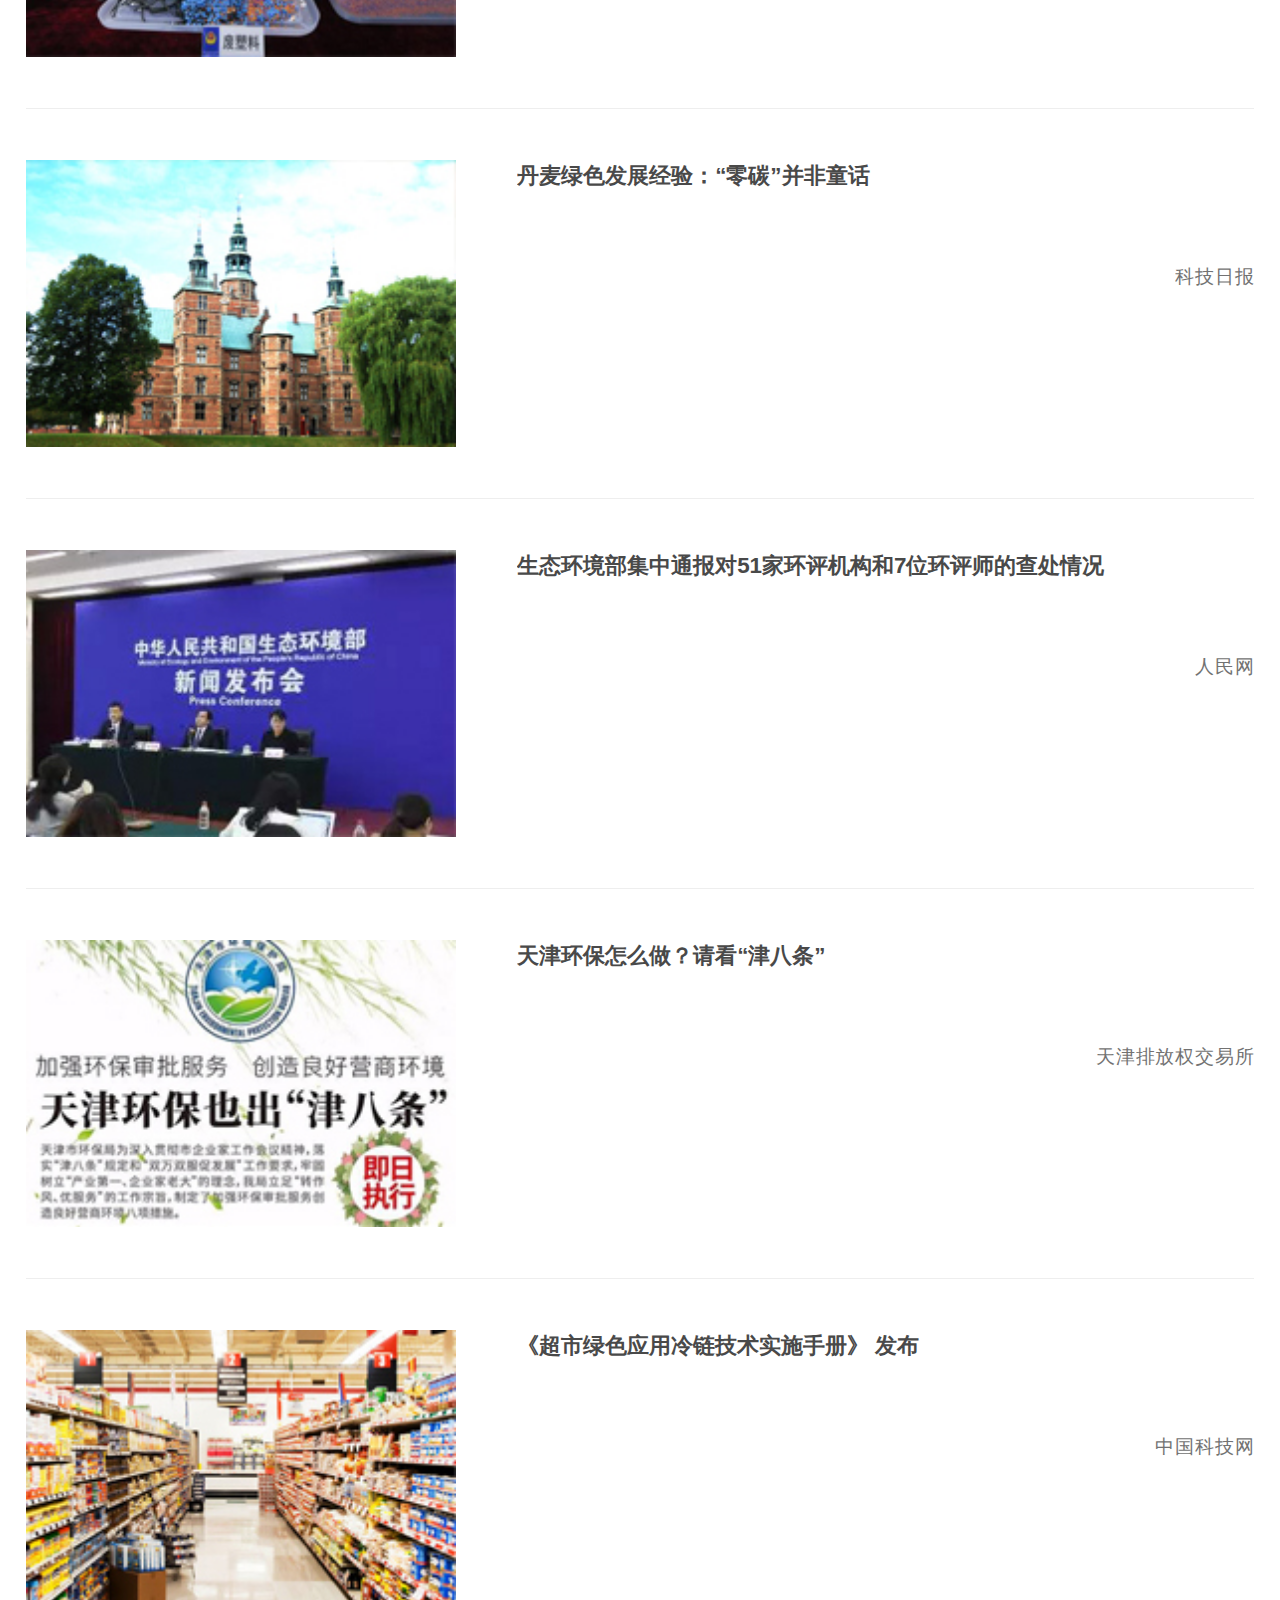
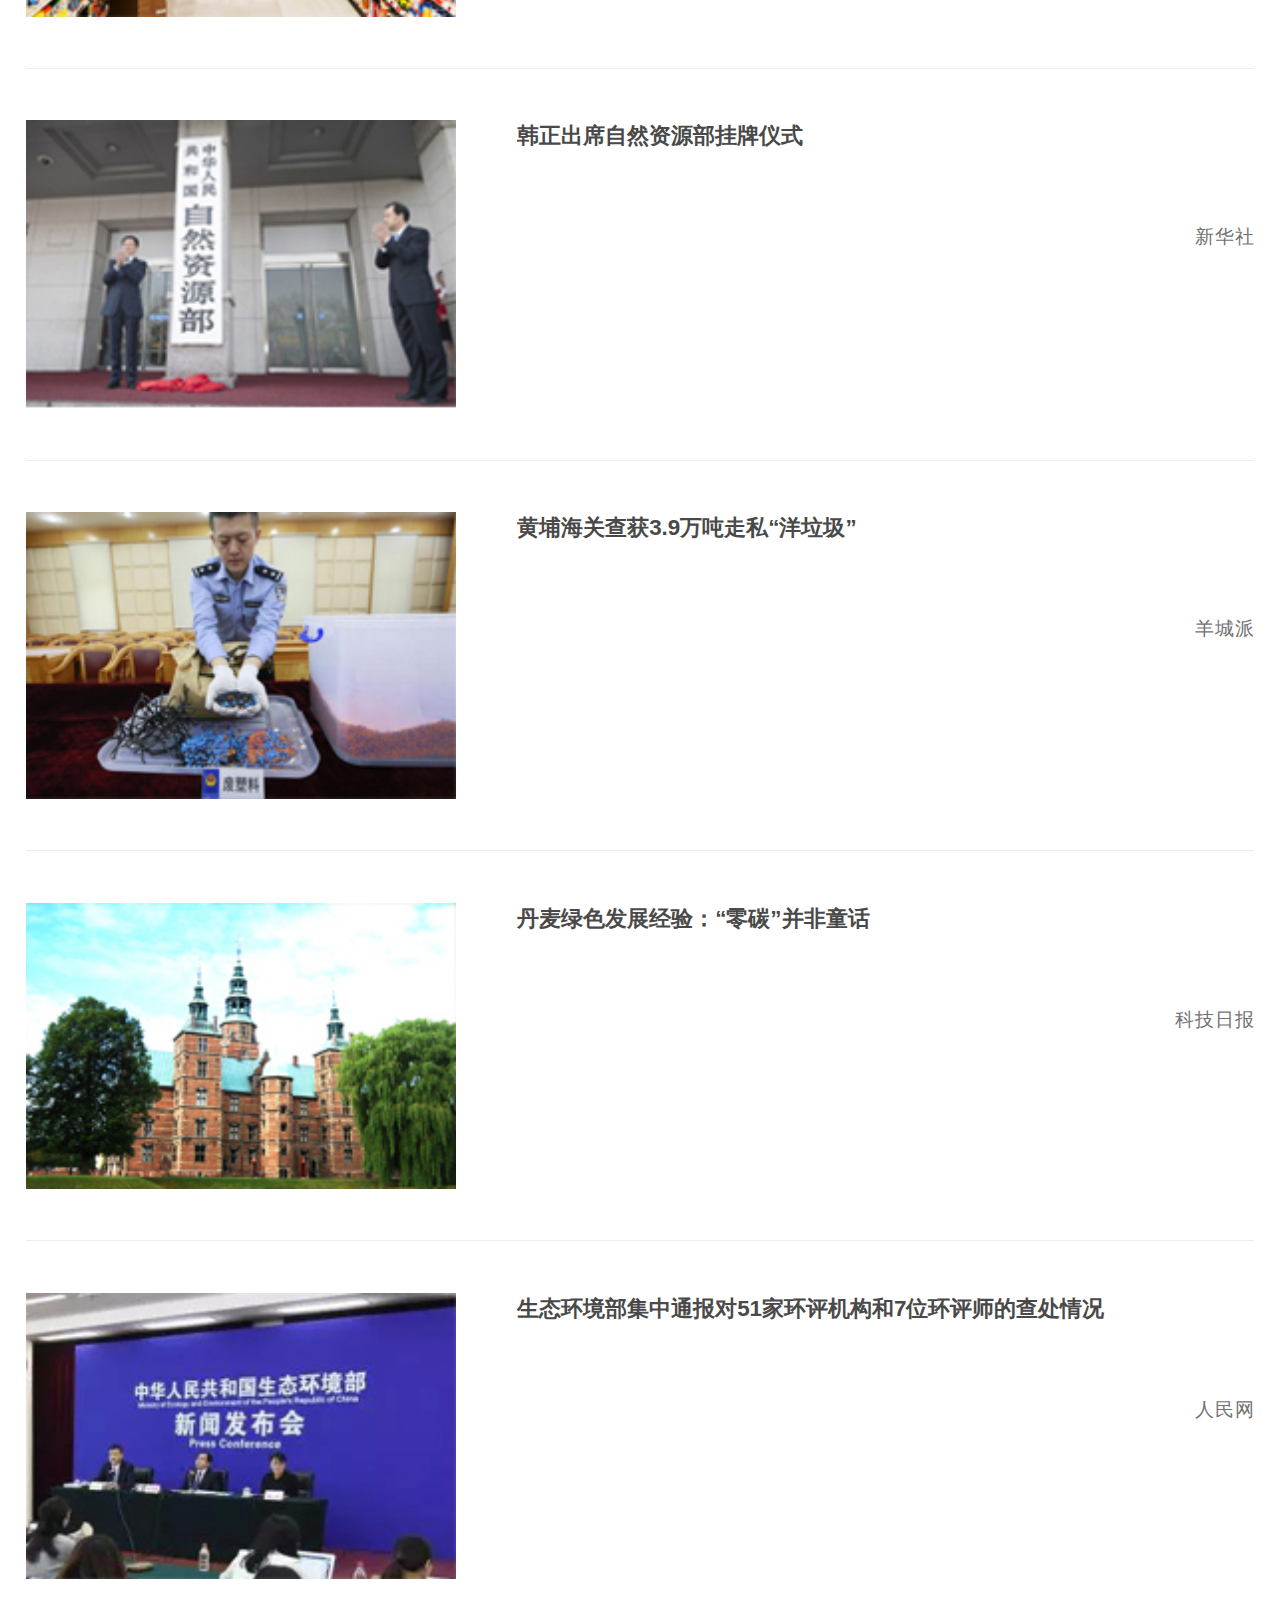
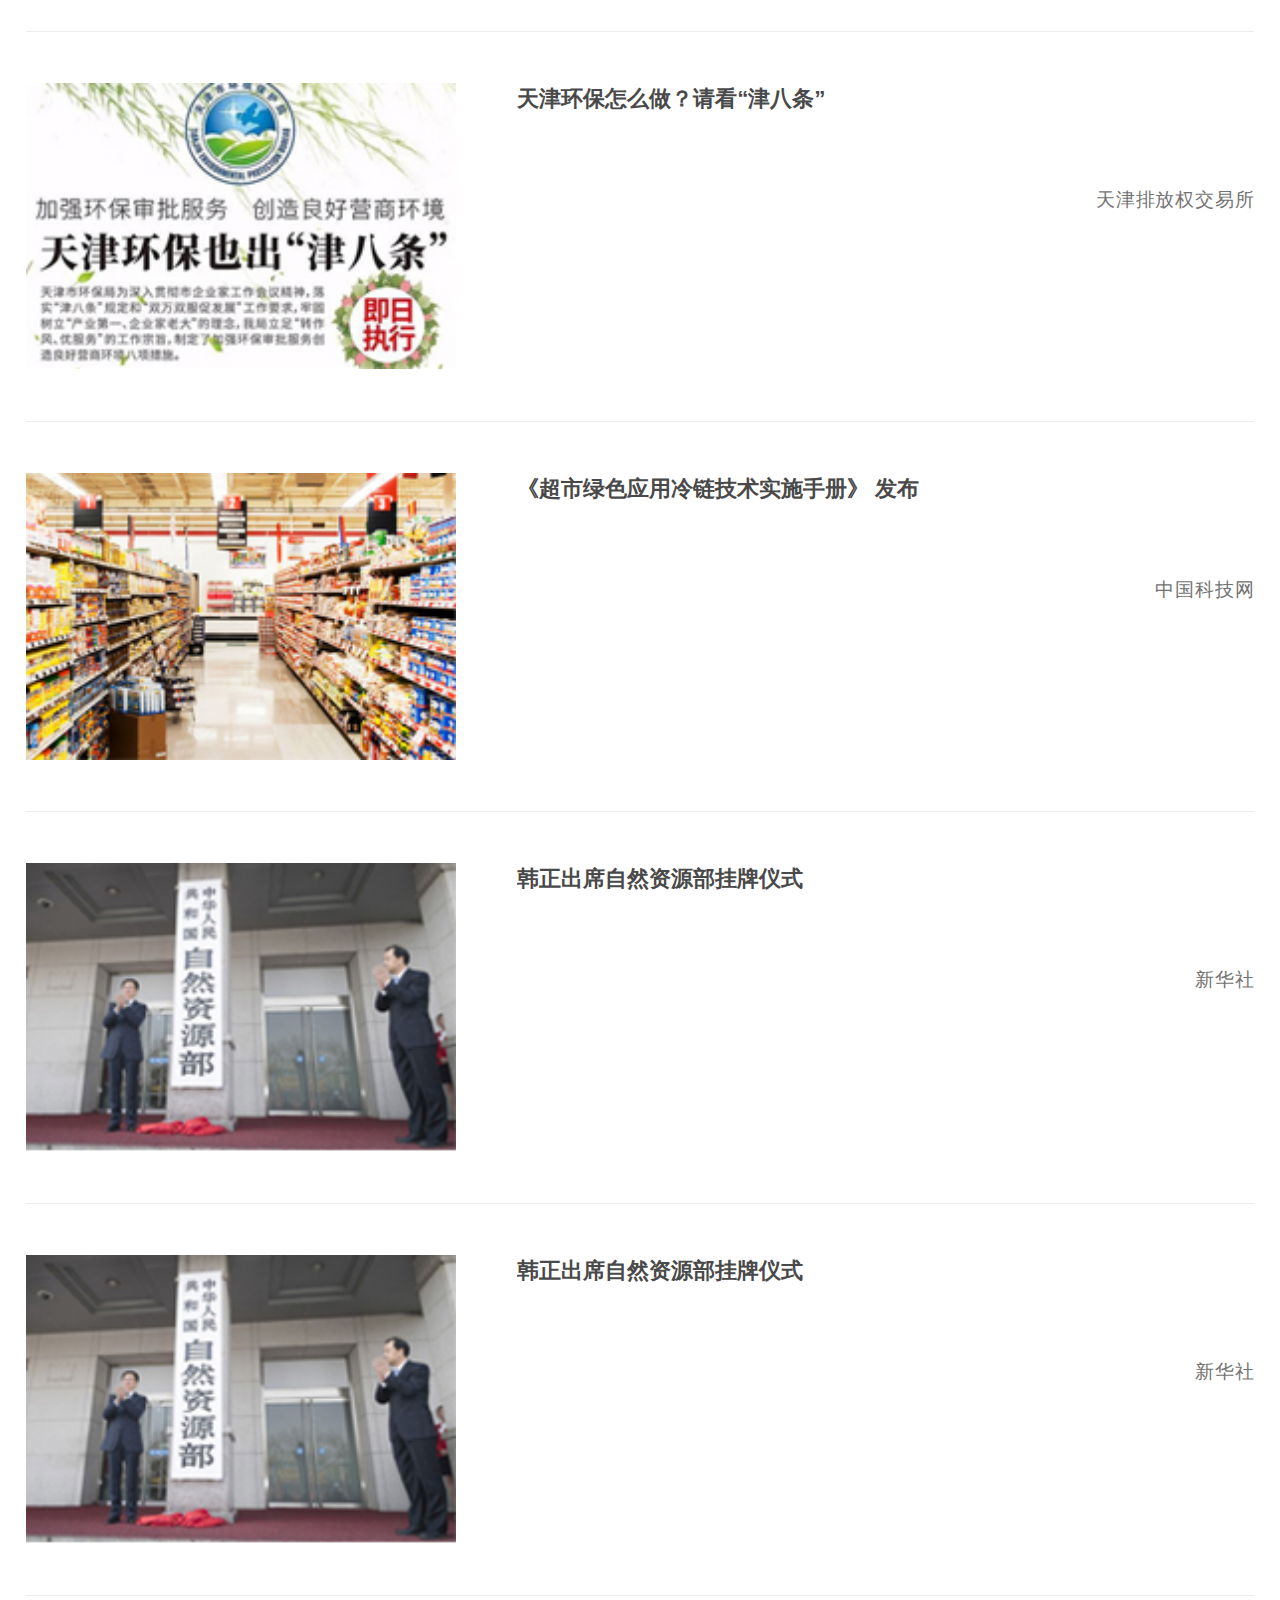
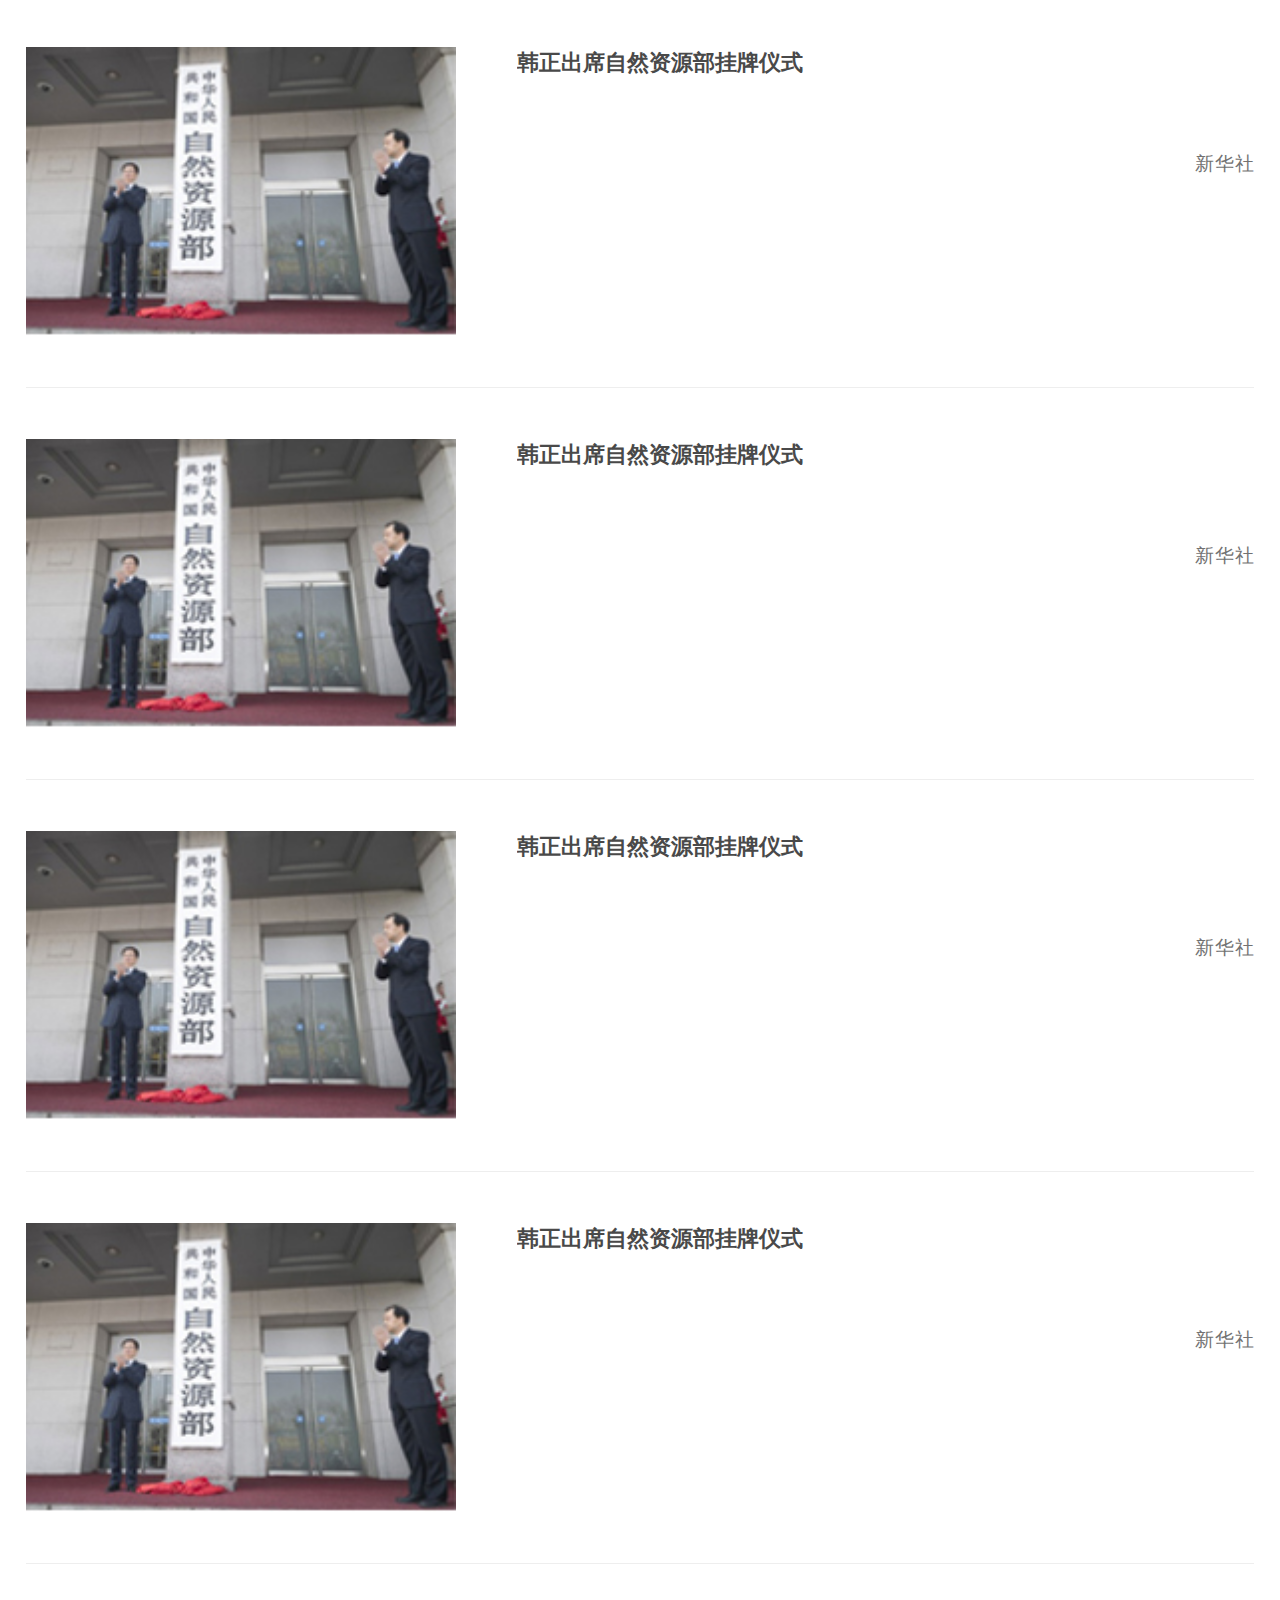
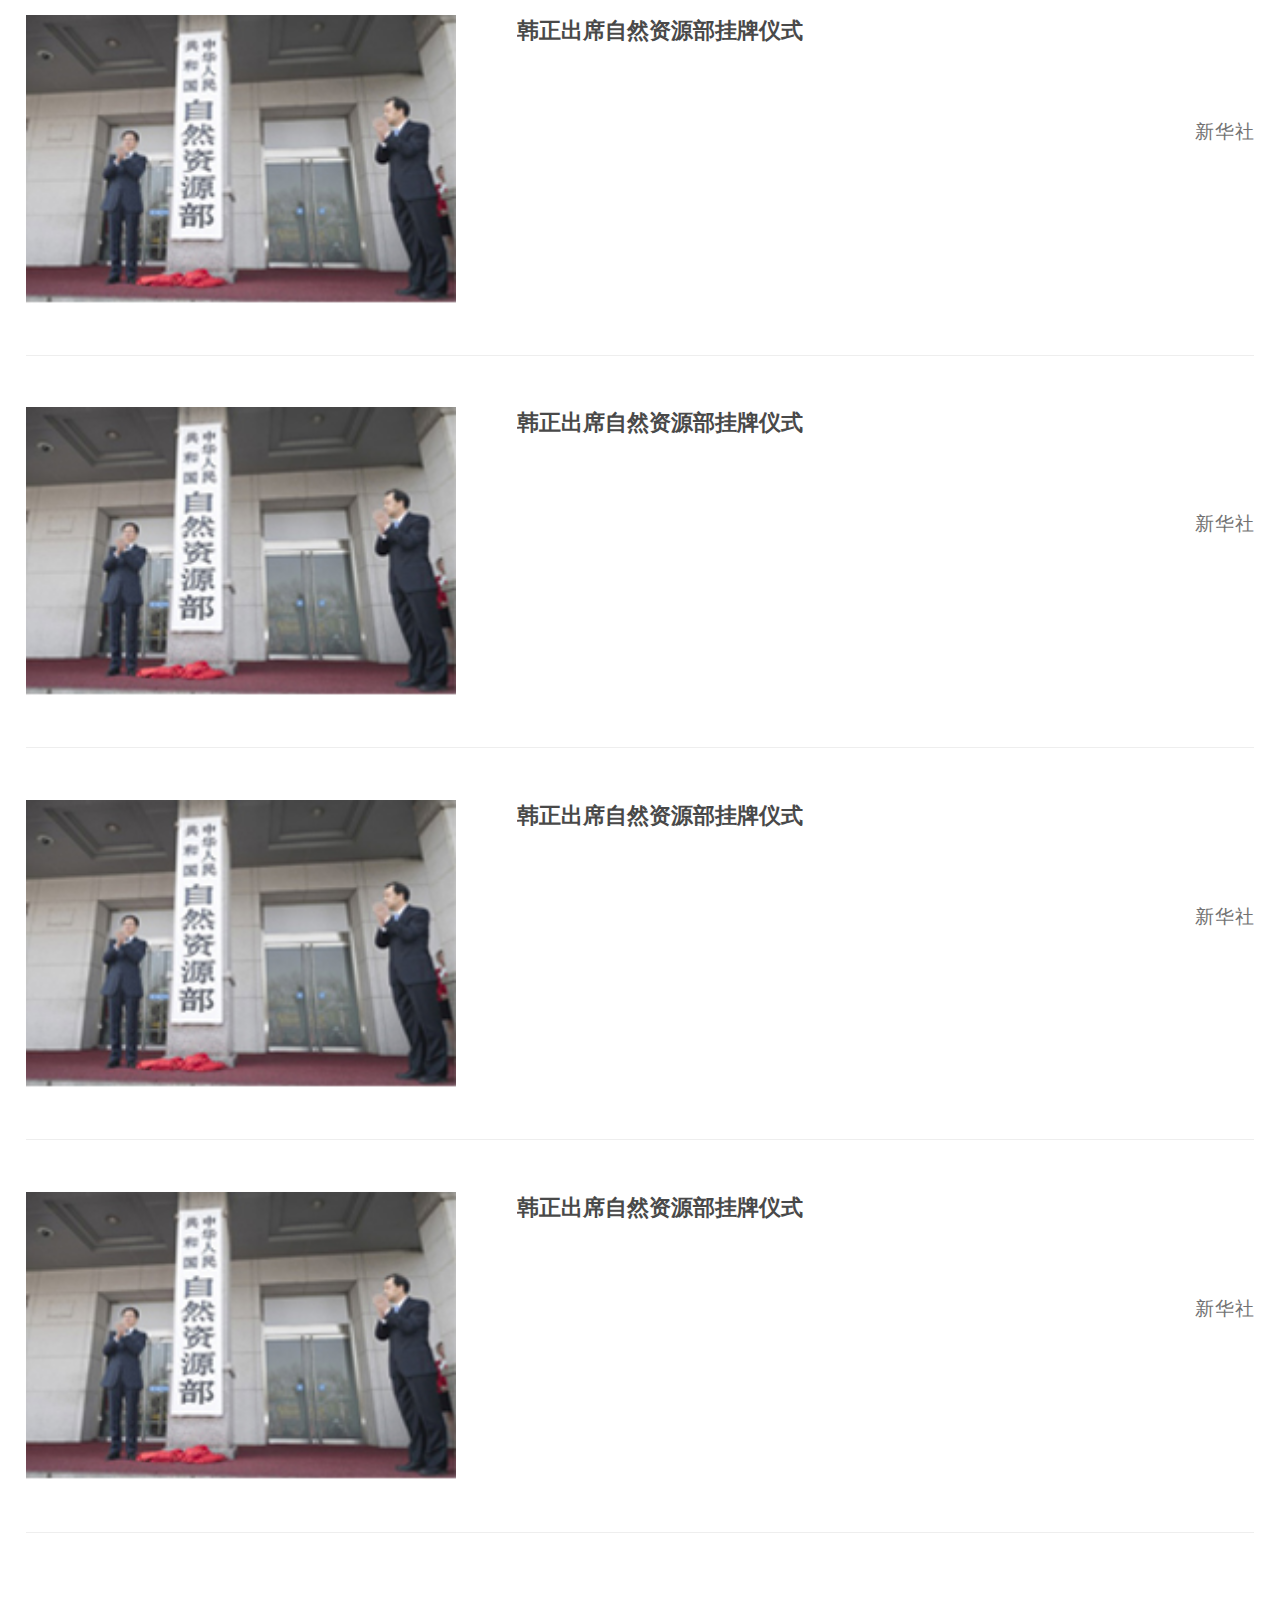
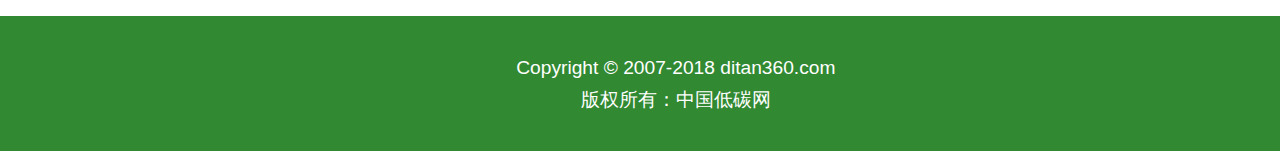
<file: zhuanti.html>
<!DOCTYPE html>
<html>
<head>
    <meta charset="utf-8">
    <meta name="viewport" content="initial-scale=1.0, maximum-scale=1.0, user-scalable=no" />
    <title>低碳中国网</title>
    <link rel="stylesheet" href="css/index.css" />
    <link rel="stylesheet" href="css/style.css" />
    <link rel="stylesheet" href="css/swiper.min.css" />
</head>
<body>
	<head class="head">
		<ul class="he_ulo">
			<li class="he_image"><a href="index.html"><img src="images/index_03.jpg" /></a></li>
			<li class="h_li"><a href="button.html"><img src="images/index1_03.jpg" width="50%"/></a></li>
		</ul>
				<div class="nan">
		<nav>
			<a href="zhengce.html" style="margin-left: 0;">政策</a>
			<a href="javascript:void(0)">供需</a>
			<a href="javascript:void(0)">技术</a>
			<a href="zhuanti.html">专题</a>
			<a href="video.html">视频</a>
			<a href="javascript:void(0)" class="nav_li" ><img src="images/index1_062.png" width="50%"/>				
			</a>
		</nav>
		<div class="ss" id="ss" style="display: none;">
			<form method="get" action="">
			<input type="text" required="required" placeholder="请输入关键词" autofocus="autofocus" class="text" />
		</form>
		<div class="image"><a href="#"><img src="images/index1_0601.png"/></a></div>
		</div>		
		<div class="navv"></div>
		</div>
			
				<!--轮播图-->
		<div class="swiper-container banner swiper-container1" >
    <div class="swiper-wrapper">
      <div class="swiper-slide">
      	<a href="news-xq.html">
      	<div class="img"><img src="images/zt_02.jpg"/> </div>
      	<p>618绿色低碳高峰论坛</p>
      	</a>
      </div>    
      <div class="swiper-slide">
      	<a href="">
      	<div class="img"><img src="images/zt_0202.jpg"/> </div>
      	<p>618绿色低碳高峰论坛</p>
      	</a>
      </div>
    </div>
    <!-- Add Pagination -->
    <div class="swiper-pagination swiper-pagination1"></div>
    <!-- Add Arrows -->
    </div>
	</head>	
	<section>		
		<!--热点关注-->
		<div class="hotspot" style="margin-bottom: 0;">
			<hr />
			<div class=" khfxWarp">
			<div class="khfxPane">
			<dl>
				<a href="news-xq.html">
				<dt><img src="images/index_38.jpg"/></dt>
				<dd><span>韩正出席自然资源部挂牌仪式</span><p class="hot_p">新华社</p></dd>
				</a>
			</dl>
			<dl>
				<a href="#">
				<dt><img src="images/index_41.jpg"/></dt>
				<dd><span>黄埔海关查获3.9万吨走私“洋垃圾”</span><p class="hot_p">羊城派</p></dd>
				</a>
			</dl>
			<dl>
				<a href="#">
				<dt><img src="images/index_43.jpg"/></dt>
				<dd><span>丹麦绿色发展经验：“零碳”并非童话</span><p class="hot_p">科技日报</p></dd>
				</a>
			</dl>
			<dl>
				<a href="#">
				<dt><img src="images/index_45.jpg"/></dt>
				<dd><span>生态环境部集中通报对51家环评机构和7位环评师的查处情况</span><p class="hot_p">人民网</p></dd>
				</a>
			</dl>
			<dl>
				<a href="#">
				<dt><img src="images/index_47.jpg"/></dt>
				<dd><span>天津环保怎么做？请看“津八条”</span><p class="hot_p">天津排放权交易所</p></dd>
				</a>
			</dl>
			<dl>
				<a href="#">
				<dt><img src="images/index_49.jpg"/></dt>
				<dd><span>《超市绿色应用冷链技术实施手册》 发布</span><p class="hot_p">中国科技网</p></dd>
				</a>
			</dl>
			<dl>
				<a href="#">
				<dt><img src="images/index_38.jpg"/></dt>
				<dd><span>韩正出席自然资源部挂牌仪式</span><p class="hot_p">新华社</p></dd>
				</a>
			</dl>
			<dl>
				<a href="#">
				<dt><img src="images/index_41.jpg"/></dt>
				<dd><span>黄埔海关查获3.9万吨走私“洋垃圾”</span><p class="hot_p">羊城派</p></dd>
				</a>
			</dl>
			<dl>
				<a href="#">
				<dt><img src="images/index_43.jpg"/></dt>
				<dd><span>丹麦绿色发展经验：“零碳”并非童话</span><p class="hot_p">科技日报</p></dd>
				</a>
			</dl>
			<dl>
				<a href="#">
				<dt><img src="images/index_45.jpg"/></dt>
				<dd><span>生态环境部集中通报对51家环评机构和7位环评师的查处情况</span><p class="hot_p">人民网</p></dd>
				</a>
			</dl>
			<dl>
				<a href="#">
				<dt><img src="images/index_47.jpg"/></dt>
				<dd><span>天津环保怎么做？请看“津八条”</span><p class="hot_p">天津排放权交易所</p></dd>
				</a>
			</dl>
			<dl>
				<a href="#">
				<dt><img src="images/index_49.jpg"/></dt>
				<dd><span>《超市绿色应用冷链技术实施手册》 发布</span><p class="hot_p">中国科技网</p></dd>
				</a>
			</dl>
		</div>	
		</div>
		</div>
	</section>
	    <script src="js/swiper.min.js"></script>
		  <script>  
    var swiper1 = new Swiper('.swiper-container1', {
    direction: 'horizontal',//滑动方向-左右滑动
    // 分页器样式为分式
      pagination: {
        el: '.swiper-pagination1',
        type: 'fraction',
      },
    });
  </script>
	<script type="text/javascript" src="js/footer.js"></script>	
   <script type="text/javascript" src="js/zepto.min.js"></script>
<script type="text/javascript" src="js/dropload.js"></script>
<script type="text/javascript" src="js/jquery.flexText.js"></script>
<!--下拉自动加载-->
<script>
$(function () {
    var itemIndex = 0;
    var tabLoadEndArray = [false, false, false];
    var tabLenghtArray = [10, 15, 47];
    var tabScroolTopArray = [0, 0, 0];
    
    // dropload
    var dropload = $('.khfxWarp').dropload({
        //scrollArea: window,
        domDown: {
            domClass: 'dropload-down',
            domRefresh: '<div class="dropload-refresh"></div>',
            domLoad: '<div class="dropload-load"><span class="loading"></span>加载中...</div>',
            domNoData: '<div class="dropload-noData">没有啦~</div>'
        },
        loadDownFn: function (me) {
            setTimeout(function () {
                if (tabLoadEndArray[itemIndex]) {
                    me.resetload();
                    me.lock();
                    me.noData();
                    me.resetload();
                    return;
                }
                var result = '';
                for (var index = 0; index < 10; index++) {
                    if (tabLenghtArray[itemIndex] > 0) {
                        tabLenghtArray[itemIndex]--;
                    } else {
                        tabLoadEndArray[itemIndex] = true;
                        break;
                    }
                    if (itemIndex == 0) {
                        result
                        += ''	
                        + '	<dl>'
						+ '	<a href="#">' 
						+ '	<dt><img src="images/index_38.jpg"/></dt>' 
						+ '	<dd><span>韩正出席自然资源部挂牌仪式</span><p class="hot_p">新华社</p></dd>' 
						+ '	</a>'
						+ '	</dl>';
                    }
                }
                $('.khfxPane').eq(itemIndex).append(result);
                me.resetload();
            }, 500);
        }
    });
});
</script>
<script type="text/javascript">
				$(function(){
				$(window).scroll(function () {
            	if ($(window).scrollTop() > 45) {
                $(".nan").css({
                	"position":"fixed",
                	"top":"0",
                });
                $("nav").css("border-bottom","1px solid #2f8931");
                 $("#ss").css({
                 	"position":"fixed",
                 	"margin-top":"45px",
                 	"z-index":"20",
                 });
            }else{
                $(".nan").css("position","inherit");
                $("nav").css({
                	"border-bottom":"1px solid #ffffff",
                });
                $("#ss").css({
                	"position":"absolute",
                	"margin-top":"45px",
                });
            }
        })				
				$("#ss").hide();
				$(".nav_li").on("touchend",function(){	
					if($("#ss").is(":hidden")){
					     $("#ss").show();
					     $(this).find("img").attr("src","images/index1_061.png");					    
					}else{
					   $("#ss").hide();
					   $(this).find("img").attr("src","images/index1_062.png");
					}
					return false;
				})	
			
					})
			</script>
</body>
</html>
</file>
<file: css/index.css>
.headline dl{
	width: 100%;
	overflow: hidden;
}
.headline dl dt{
	width: 39%;
	overflow: hidden;
	float: left;
}
.headline dl dt img{
	width:100% ;
	height: 100%;
}
.headline dl dd{
	width:58%;
	overflow: hidden;
	float: right;	
	color: #494949;
}
.headline dl dd b{
	margin-top:3%;
	display: block;
	height: 4.5rem;
	overflow: hidden;
	font-size: 1.6rem;
	line-height: 1.8rem;
    letter-spacing: 0.1rem;
}
.headline dl dd p{
	font-size: 1.2rem;
	width: 3.2rem;	
	text-align: center;
	color: #c10e0e;
	border: 1px solid red;
	border-radius: 0.5rem;
	line-height: 2rem;
	letter-spacing: 0.1rem;
	font-weight: normal;
}
.hl_dl{
	margin-top: 1.2rem;
}
.newest, .hotspot{
	width: 100%;
	overflow: hidden;
	margin: 0 auto;
	padding:4% 0 ;
	background: #FFFFFF;
}
.newest{
	margin-bottom: 2.8%;
}
.hotspot{
	padding-top: 0;
}
.newest h1, .hotspot h1{
	color: #16700c;
	font-size:1.8rem;
	padding: 0;
	line-height: 1.7rem;
	padding-left: 2%;
	border-left: 0.3rem solid #16700c;
}
.newest ul{
	width: 96%;
	overflow: hidden;
	margin: 0 auto;
	padding-top: 0.8rem;
}
.newest ul li{
	width: 18%;
	overflow: hidden;
	float: left;
	margin-left: 2.5%;	
	
}
.newest ul li img{
	width: 100%;
	height: 100%;
}
.newest ul .ne_li{
	margin-left: 0;
}
.hotspot hr{
	width: 96%;
	margin: 1.2% auto;
	height:0.1rem;
	border:none;
	background:#eeeeee;
}
.hotspot dl{
	width: 96%;
	overflow: hidden;
	margin: 0 auto;	
	padding: 4% 0;
	border-bottom: 0.1rem solid #EEEEEE;
}
.hotspot dl dt{
	width: 35%;
	overflow: hidden;
	float: left;
}
.hotspot dl dt img{
	width: 100%;
	height: 100%;
}
.hotspot dl dd{
	width: 60%;
	overflow: hidden;
	float: right;
	color: #494949;
	font-size: 1.4rem;
}
.hotspot dl dd span{
	display: block;
	width: 100%;
	overflow: hidden;
	height: 6.5rem;
}
.hotspot dl dd p{
	color: #727272;
	font-size:1.5rem;
	float: left;
	font-weight: normal;
	font-size: 0.9rem;
	letter-spacing: 0.05rem;
}
.hotspot dl dd .hot_p{
	float: right;
	overflow: hidden;
	font-size: 1.2rem;
}
.hotspot dl dd .hot_pp{
	border: 1px solid #16700c;
	border-radius:0.5rem ;
	padding: 0.3% 2%;
	color: #16700c;
	font-size: 1.2rem;
}
.hotspot h2{
	width: 100%;
	padding: 4% 0;
	overflow: hidden;
	border-bottom:0.5rem solid #f3f2f2;
	text-align: center;	
	font-weight: normal;
	font-size: 1.4rem;
}
.hotspot h2 a{
	color: #616161;
}
.hotspot ul{
	width:96%;
	overflow: hidden;
	margin: 0 auto;
}
.hotspot ul li{
	width: 100%;
	overflow: hidden;
	border-bottom: 1px dashed #ededed;
	padding: 5% 0;
	font-size: 1.4rem;
	white-space: nowrap;
	overflow: hidden;
}
.hotspot ul li a{
	color: #494949;
	font-weight: normal;
}
.hotspot h3{
	width: 100%;
	overflow: hidden;
	border-bottom: 1.2rem solid #f3f2f2;
}
.hotspot h3 img{
	width: 100%;
	height: 18rem;
}
.video ul{
	margin: 5%  0;
}
.video ul li{
	width: 100%;
	overflow: hidden;
	margin-top: 3%;
	position: relative;
}
.video ul li .video_img{
	position:relative;
	width: 100%;
	overflow: hidden;
}
.video_img img{
	width: 100%;
	overflow: hidden;
}
.video ul li p{
	color: #FFFFFF;
	position: absolute;
	width: 96%;
	overflow: hidden;
	background:linear-gradient(rgba(0,0,0,0.8),rgba(0,0,0,0.5),rgba(0,0,0,0));/*线性渐变*/
	font-size: 1.3rem;
	padding: 1.5% 2% 2.5% 2%;
	top: 0;
}
.video ul li b{
	position:absolute;
	width: 4.5rem;
	overflow: hidden;
	top: 40%;
	left: 0;
	right: 0;
	bottom: 0;
	margin: auto;
}
.video ul li b img{
	width: 100%;
	overflow: hidden;
}
/*政策*/
.zhengce .zc_img{
	width: 100%;
	overflow: hidden;
}
.zhengce .zc_img img{
	width: 100%;
	overflow: hidden;
}
</file>
<file: css/style.css>
*{
	margin: 0;
	padding: 0;
}
a{
	text-decoration: none;
}
li{
	list-style: none;
}
html, body{
	width: 100%;
    height: 100%; 
    background: #f7f7f7;
    font-family: "苹方" ;
    font-family: "helvetica";
    font-weight: bold;
    background: #FFFFFF;
    }
head, section, footer{
	width: 100%;
	overflow: hidden;
}
img{
	display: block;
	border: none;
}
.he_ulo{
	width: 96%;
	overflow: hidden;
	padding: 3% 2%;
	border-top:2px solid #ffffff ;
	border-bottom: 2px solid #318932;
	background: #FFFFFF;
}
.he_ulo li{
	float: left;
}
.he_ulo .h_li{
	float: right;
	margin-top: 1.3%;
}
.he_ulo .h_li a img{
	float: right;
}
.he_img{
	width: 3.5%;
	overflow: hidden;
}
.he_img img{
	width: 100%;
	height: 100%;
}
.h_li{
	width: 6%;
	overflow: hidden;
}
.h_li img{
	width: 100%;
	height: 100%;
}
.he_image{
	width: 25%;
	overflow: hidden;
}
.he_image img{
	width: 100%;
	height: 100%;
}
footer{
	background: #318932;
	padding: 2.8%;
}
address{
	color: #FFFFFF;
	text-align: center;
	font-size: 1.2rem;
	font-weight: normal;
	line-height: 2rem;
	font-style: inherit;
}
.nan{
	width: 100%;
	overflow: hidden;
	z-index: 30;
}
nav{
	width: 98%;
	overflow: hidden;
	padding: 0 0 0 2%;
	float: right;
	margin:0  auto;
	z-index: 20;
	background: #ffffff;
	border-bottom: 1px solid #FFFFFF;
}
.navv{
	width: 100%;
	height: 21px;
}
nav a{
	display: block;
	float: left;
	width: 14%;
	font-size: 1.6rem;
	color: #484848;
	font-weight: bold;
	padding: 1.8% 0;
	margin-left: 3%;
}
nav a:hover{
	color: #318932;
}
.nav_li{
	width:14.5%;
	background:#2f8931;
	margin-left: 2%;
	float: right;
	padding: 2.5% 0;
}
.nav_li img{
	margin: 0 auto;
	margin-top: 1.5%;
	text-align: center;
}
.banner, .new{
	width: 100%;
	overflow: hidden;
}
.banner img{
	width: 100%;
}
.new, .headline, .newest{
	border-bottom: 0.7rem solid #f3f2f2;
}
.new ul, .headline{
	width: 96%;
	overflow: hidden;
	margin: 0 auto;
}
.headline{
	padding: 5% 0;
}
.new ul{
	padding: 3.5% 0;
}
.new ul li{
	float: left;
	margin-left: 1%;
}
.new ul li a{
	color: #403f3f;
	font-size: 1.2rem;
	line-height: 2rem;
}
.new_li{
	padding: 1% 1.2% 1% 1.5%;
	color: #FFFFFF;
	background: #16700c;
	letter-spacing: 0.21rem;
	margin-left: 0;
}
/*下拉刷新*/
.dropload-up,.dropload-down{
    position: relative;
    height: 0;
    overflow: hidden;
    font-size: 1.5rem;
    /* 开启硬件加速 */
    -webkit-transform:translateZ(0);
    transform:translateZ(0);
}
.dropload-down{
    height: 2rem;
}
.dropload-refresh,.dropload-update,.dropload-load,.dropload-noData{
	height:1rem;
	line-height:5rem;
    text-align: center;
}
.dropload-load .loading{
    display: inline-block;
    height: 1.5rem;
    width: 10px;
    border-radius: 100%;
    border-bottom-color: transparent;
    vertical-align: middle;
    -webkit-animation: rotate 0.75s linear infinite;
    animation: rotate 0.75s linear infinite;
}
@-webkit-keyframes rotate {
    0% {
        -webkit-transform: rotate(0deg);
    }
    50% {
        -webkit-transform: rotate(180deg);
    }
    100% {
        -webkit-transform: rotate(360deg);
    }
}
@keyframes rotate {
    0% {
        transform: rotate(0deg);
    }
    50% {
        transform: rotate(180deg);
    }
    100% {
        transform: rotate(360deg);
    }
}
.khfxPane .comment-show-con{
	justify-content: flex-start !important;
	-webkit-justify-content: flex-start !important;
}
nav .on{
	color: #318932;
}
/*搜索框*/
.ss{
	position: absolute;
	width: 90%;
	overflow: hidden;
	padding: 6% 5%;
	background:#f5f3f4;
	margin-top: 44px;
	z-index: 20;
}
.ss form{
	width: 80%;
	overflow: hidden;
	margin: 0 auto;
	float: left;
}
.ss form .text{
	width: 100%;
	height:4rem;
	overflow: hidden;
	line-height: 2.5rem;
	border: 1px solid #a3a2a3;
}
.image{
	width: 15%;
	float: left;
	height: 4rem;
	border: 1px solid #a3a2a3;
	float:left;
}
.image img{
	width: 30px;
	height: 28px;
	margin: 0.8rem 0.8rem;
}
@media only screen and (min-width: 320px) and (max-width: 374px) {
	html,body{
		font-size: 10px;
	}
}
@media only screen and (min-width: 375px) and (max-width: 414px) {
	html,body{
		font-size: 11px;
	}
	}
@media only screen and (min-width: 415px) and (max-width: 640px) {
	html,body{
		font-size: 12px;
	}
	}
@media only screen and (min-width: 641px) and (max-width: 719px) {
	html,body{
		font-size: 13px;
	}
	}
@media only screen and (min-width: 718px) and (max-width: 749px) {
	html,body{
		font-size: 14px;
	}
	}
@media only screen and (min-width: 750px) and (max-width: 799px) {
	html,body{
		font-size: 15px;
	}
	}
@media only screen and (min-width: 800px) and (max-width: 1200px) {
	html,body{
		font-size: 16px;
	}
	}
</file>
<file: css/button.css>
/*button——按钮*/
.he_ulo .bt_li, .jianjie{
	width: 82%;
	text-align: center;
}
.he_ulo .jianjie p{
	background: url(../images/index_03.jpg) no-repeat;
	background-size:27%;
	background-position: 30% 61%;
	padding-left: 23%;
	letter-spacing: 0;
}
#xq_p{
	background-position: 39% 61%;
}
.he_ulo li p{
	color: #318932;
	font-size: 1.6rem;
	letter-spacing: 0.2rem;
}
section ul li{
	width: 94%;
	overflow: hidden;
	border-bottom: 1px dashed #f3f3f3;
	padding: 0 1rem;
	font-weight: normal;
	
}
section ul li p{
	width: 23%;
	overflow: hidden;
	float: left;
	color: #318932;
	font-size: 1.4rem;
	line-height: 4.7rem;
}
section ul li nav{
	width:76%;
	overflow: hidden;
	float: right;
	border-left: 1px dashed #f3f3f3;
	position: inherit;
	padding-left: 0;
}
section ul li nav a{
	width:6rem;
	color: #818080;
	font-size: 1.3rem;
	line-height: 4rem;
    font-weight: normal;
    margin-left: 1.2rem;
}
section .bt_nav a{
	line-height: 2.1rem;
}
section .button p{
	padding-bottom: 2.6rem;
}
section .bt_nav{
	padding:1rem 0 1rem 0;
}
section .bt_nav_a{
	width: 8rem;
}
/*关于我们——企业简介*/
.jj_nav .on{
	color: #318932;
}
.jj_nav{
	float: none;
	width: 96%;
	overflow: hidden;
	margin: 0 auto;
	padding: 0 2%;
	background:#f1f1f1;
}
.jj_nav a{
	width: 22%;
	color: #2a2929;
	font-weight: normal;
	margin-left: 1rem;
	text-align: center;
	font-size: 1.5rem;
	line-height: 3rem;
}
.about_jj{
	width:96%;
	overflow: hidden;
	background: #FFFFFF;
	padding: 0 2%;
}
.about_jj img, .guanyu{
	width: 100%;
	overflow: hidden;
}
.about_jj p{
	color: #000000;
	font-size: 1.4rem;
	font-weight: normal;
	line-height: 2.8rem;
	margin: 1.5rem 0;
}
.about_jj .about_p{
	margin-top: 0;
}
/*组织介绍*/
.zuzhi{
	width: 100%;
	overflow: hidden;
}
.zuzhi img{
	width: 100%;
	overflow: hidden;
}
/*关于我们——专家介绍*/
.zhuanjia{
	width: 96%;
	overflow: hidden;
	margin: 0 auto;
	
}
.zhuanjia dl{
	width: 100%;
	overflow: hidden;
	margin-top: 5%;
	border-bottom: 1px dashed #3a893b;
}
.zhuanjia dl dt{
	width: 35%;
	height: 100%;
	float: left;
}
.zhuanjia dl dt img{
	width: 100%;
	height: 100%;
}
.zhuanjia dl dd{
	width: 62%;
	height: 6rem;
	float: right;
	color:#000000;
	font-weight: normal;
	font-size: 1.2rem;
	white-space: nowrap; 
}
.zhuanjia dl dd b{
	font-size: 1.4rem;
}
.zhuanjia dl dd p{
	margin-top: 1rem;
	overflow: hidden;
	line-height: 1.8rem;
}
article .guanyu h1{
	width:100%;
	overflow: hidden;
}
article .guanyu h1 img{
	width: 100%;
	height: 100%;
}
article .guanyu p{
	width: 96%;
	margin: 0 auto;
	color: #000000;
	font-size: 1.3rem;
	font-weight: normal;
	margin-top: 8%;
	line-height: 2.5rem;
	letter-spacing: 0.05rem;
}
article .guanyu p b{
	color: #318932;
	font-size: 1.4rem;
	font-weight: normal;
}
/*视频详情页面*/
article section.xq{
	width: 96%;
	overflow: hidden;
	padding: 5% 2%;
	text-align: center;
	background: #FFFFFF;
	border-bottom:0.5rem solid #f3f2f2;
}
.xq p{
	color: #000000;
	font-weight: normal;
	font-size: 1.6rem;
	letter-spacing: 0.05rem;
	line-height: 2rem;
	margin-bottom: 0.8rem;
}
.xq b{
	color: #5c615c;
	font-size: 1.3rem;
	font-weight: normal;
}
.xq video{
	width: 100%;
	overflow: hidden;
}
.xq h1{
	width:50%;
	overflow: hidden;
	margin: 0 auto;
	color: #5c615c;
	letter-spacing: 0;
	font-size: 1.3rem;
	font-weight: normal;
}
.xq h1 img{
	width: 100%;
	overflow: hidden;
}
.xiangqing .hotspot{
	margin-top:1rem;
}
/*新闻详情页面*/
.xinwen{
	width: 96%;
	overflow: hidden;
	margin: 0 auto;
	background: #FFFFFF;
	border: 1px solid red;
}
.xinwen p{
	width: 100%;
	overflow: hidden;
	color: #5c615c;
	font-size: 1.5rem;
	font-weight: normal;
	line-height: 2.8rem;
	letter-spacing: 0.1rem;
	margin-top: 5%;
}
.xinwen p b{
	text-align: center;
	color: #ff0101;
	font-weight: normal;
}
.xinwen .xinwen_p{
	margin-top: 0;
	text-align: center;
}
.xinwen .xw_p{
	text-align: center;
}
.xinwen .xw_p b{
	color: #ff0101;
	font-weight: normal;
}
</file>
